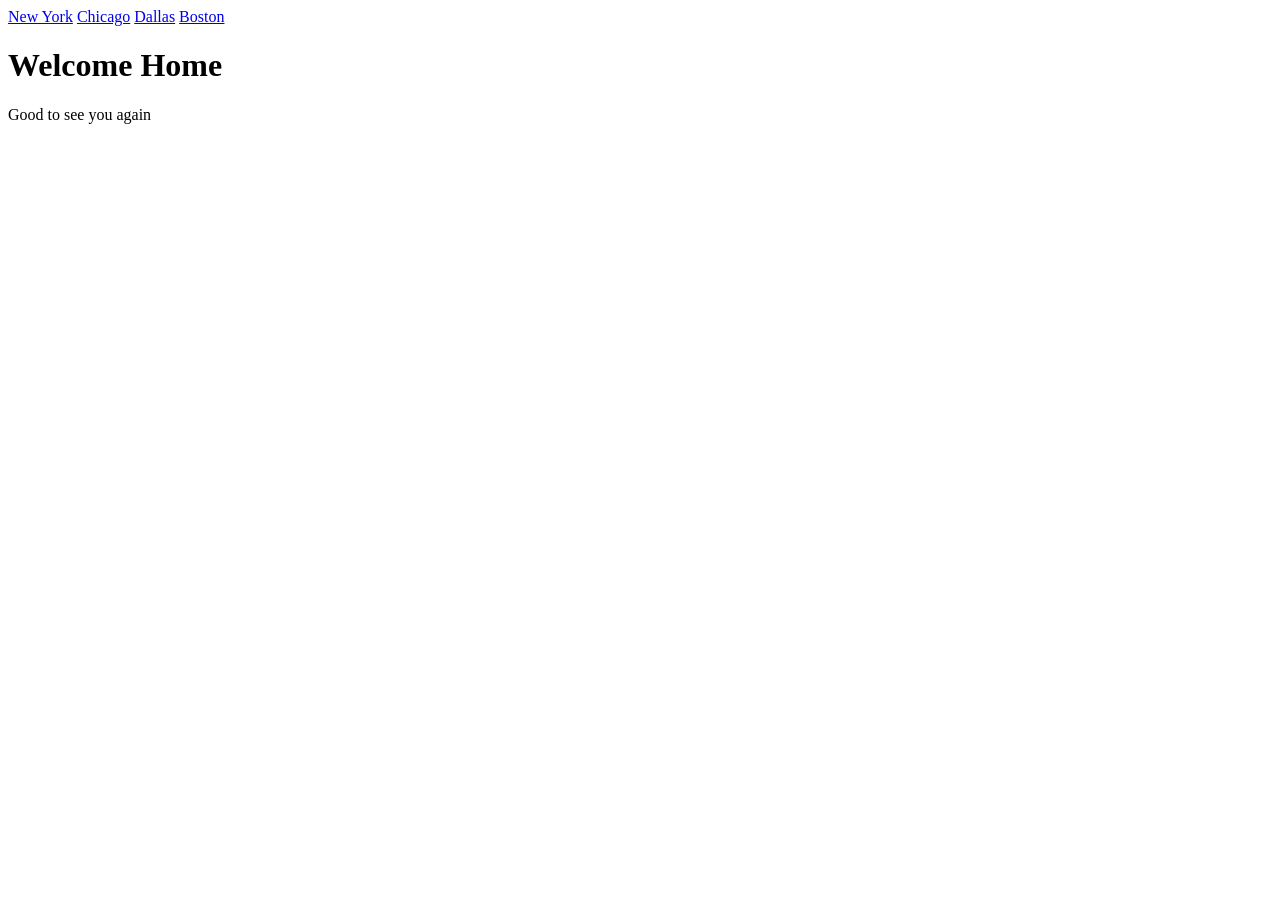
<file: open-weather-map/app/index.html>
<!doctype html>
<html lang="en" ng-app="OWMApp">
<head>
    <meta charset="UTF-8">
    <title>Open Weather Map App</title>
</head>

<body>
    <a href="#/cities/New York">New York</a>
    <a href="#/cities/Chicago">Chicago</a>
    <a href="#/cities/Dallas">Dallas</a>
    <a href="#/cities/Boston">Boston</a>

    <div ng-view></div>
    <script type="text/javascript" src="../bower_components/angular/angular.js"></script>
    <script type="text/javascript" src="../bower_components/angular-route/angular-route.js"></script>
    <script type="text/javascript" src="owm-app.js"></script>
</body>

</html>
</file>
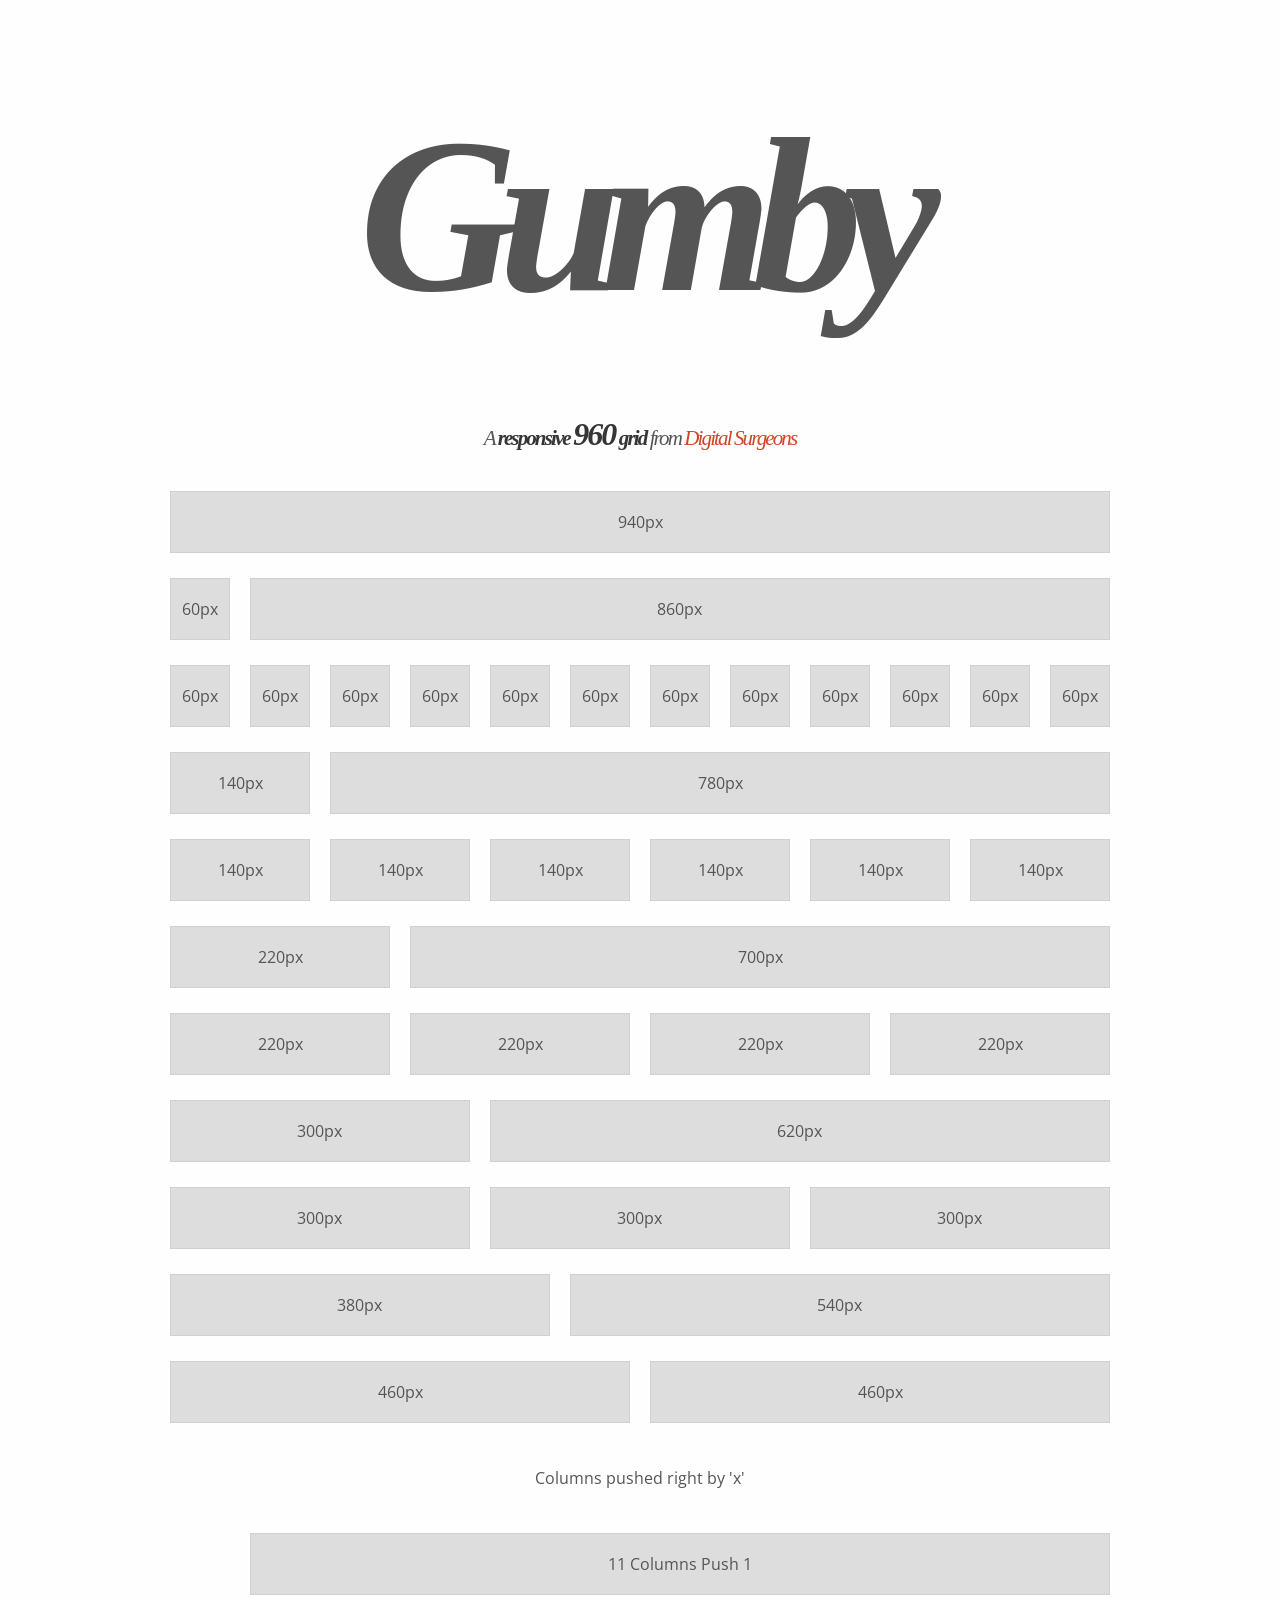
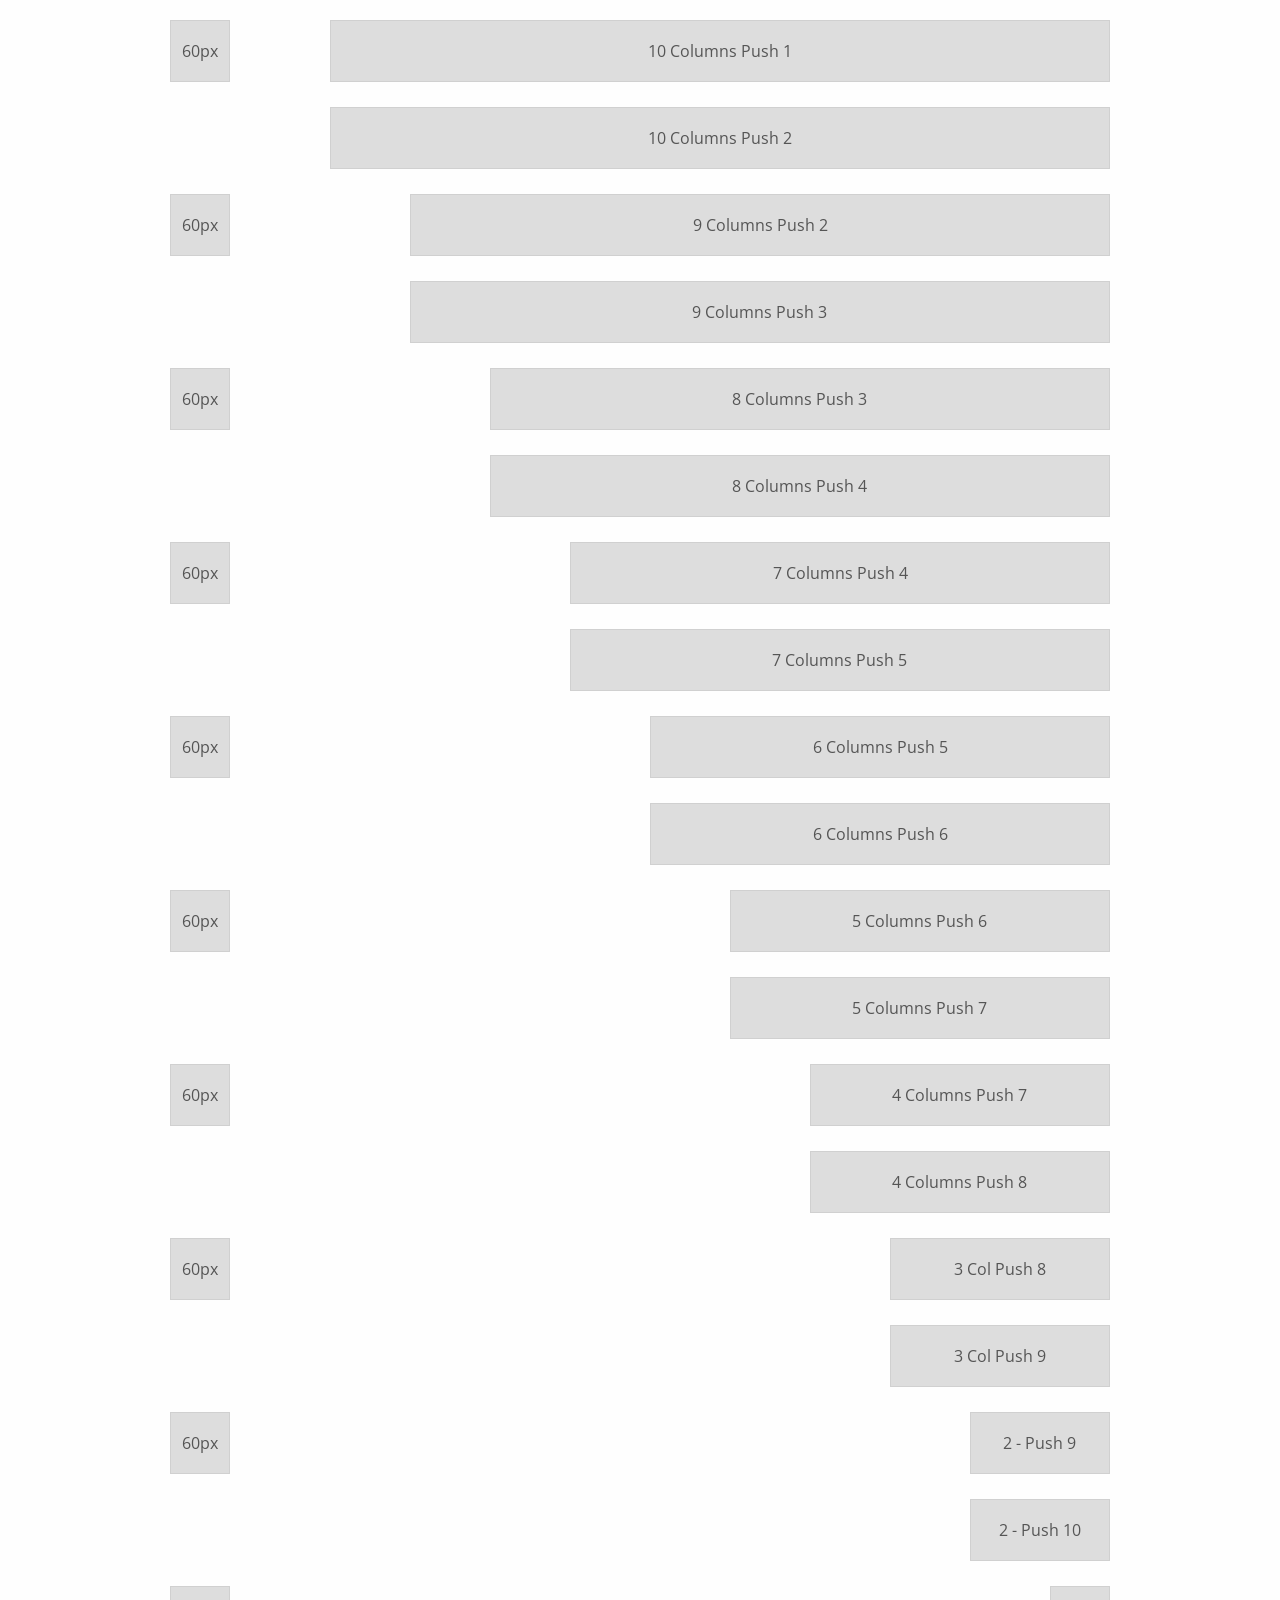
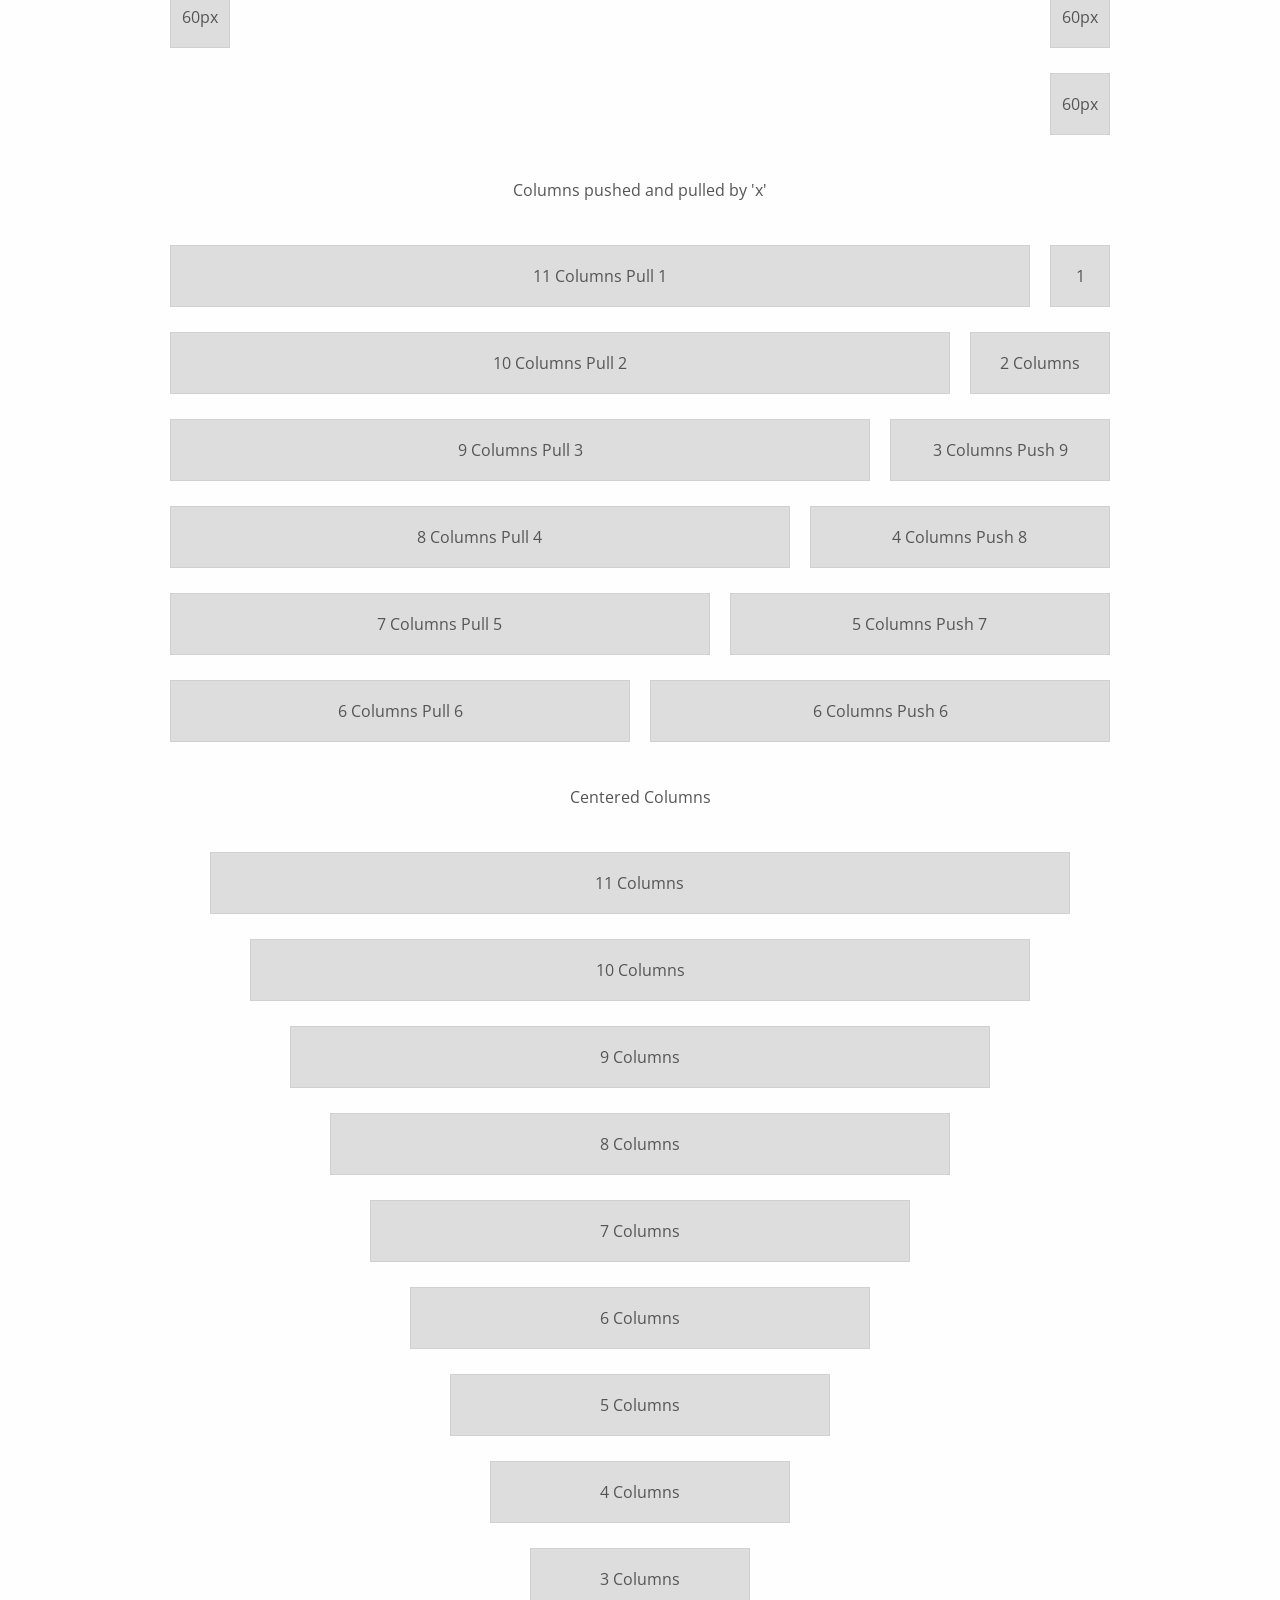
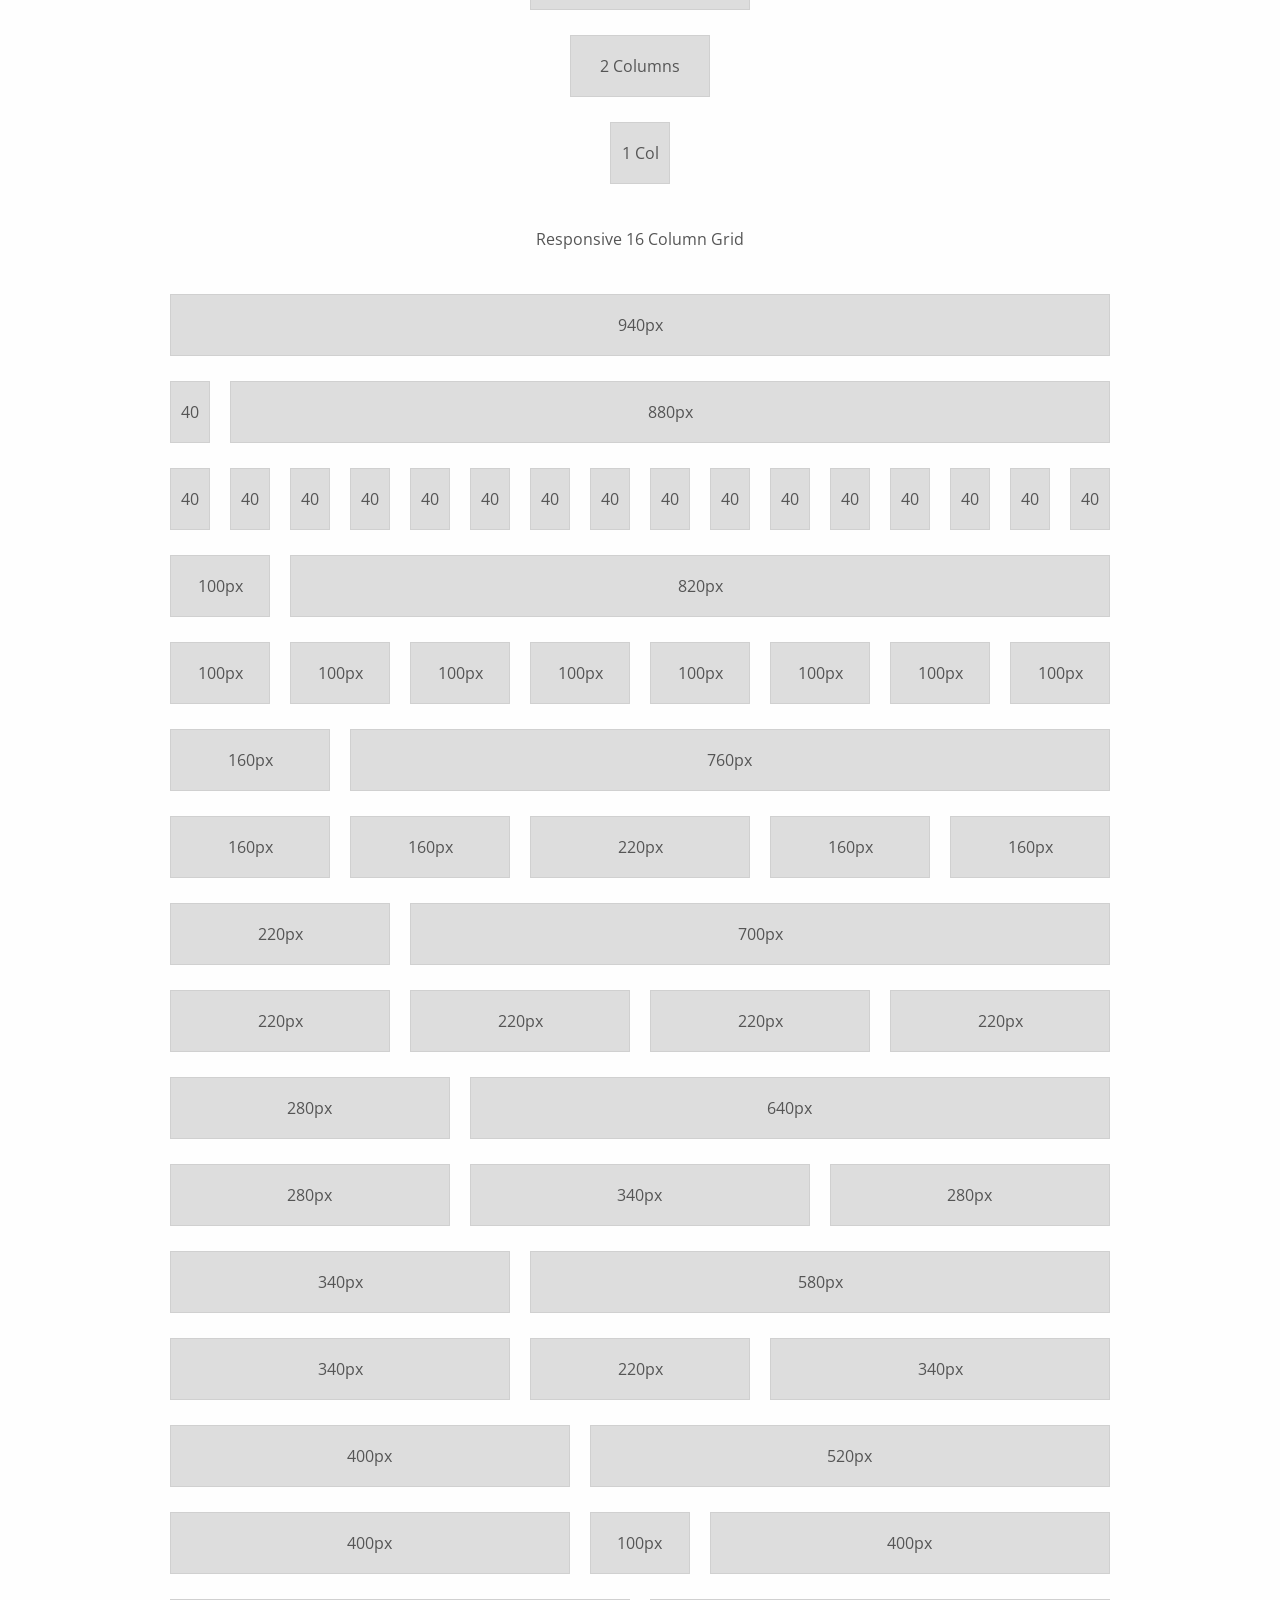
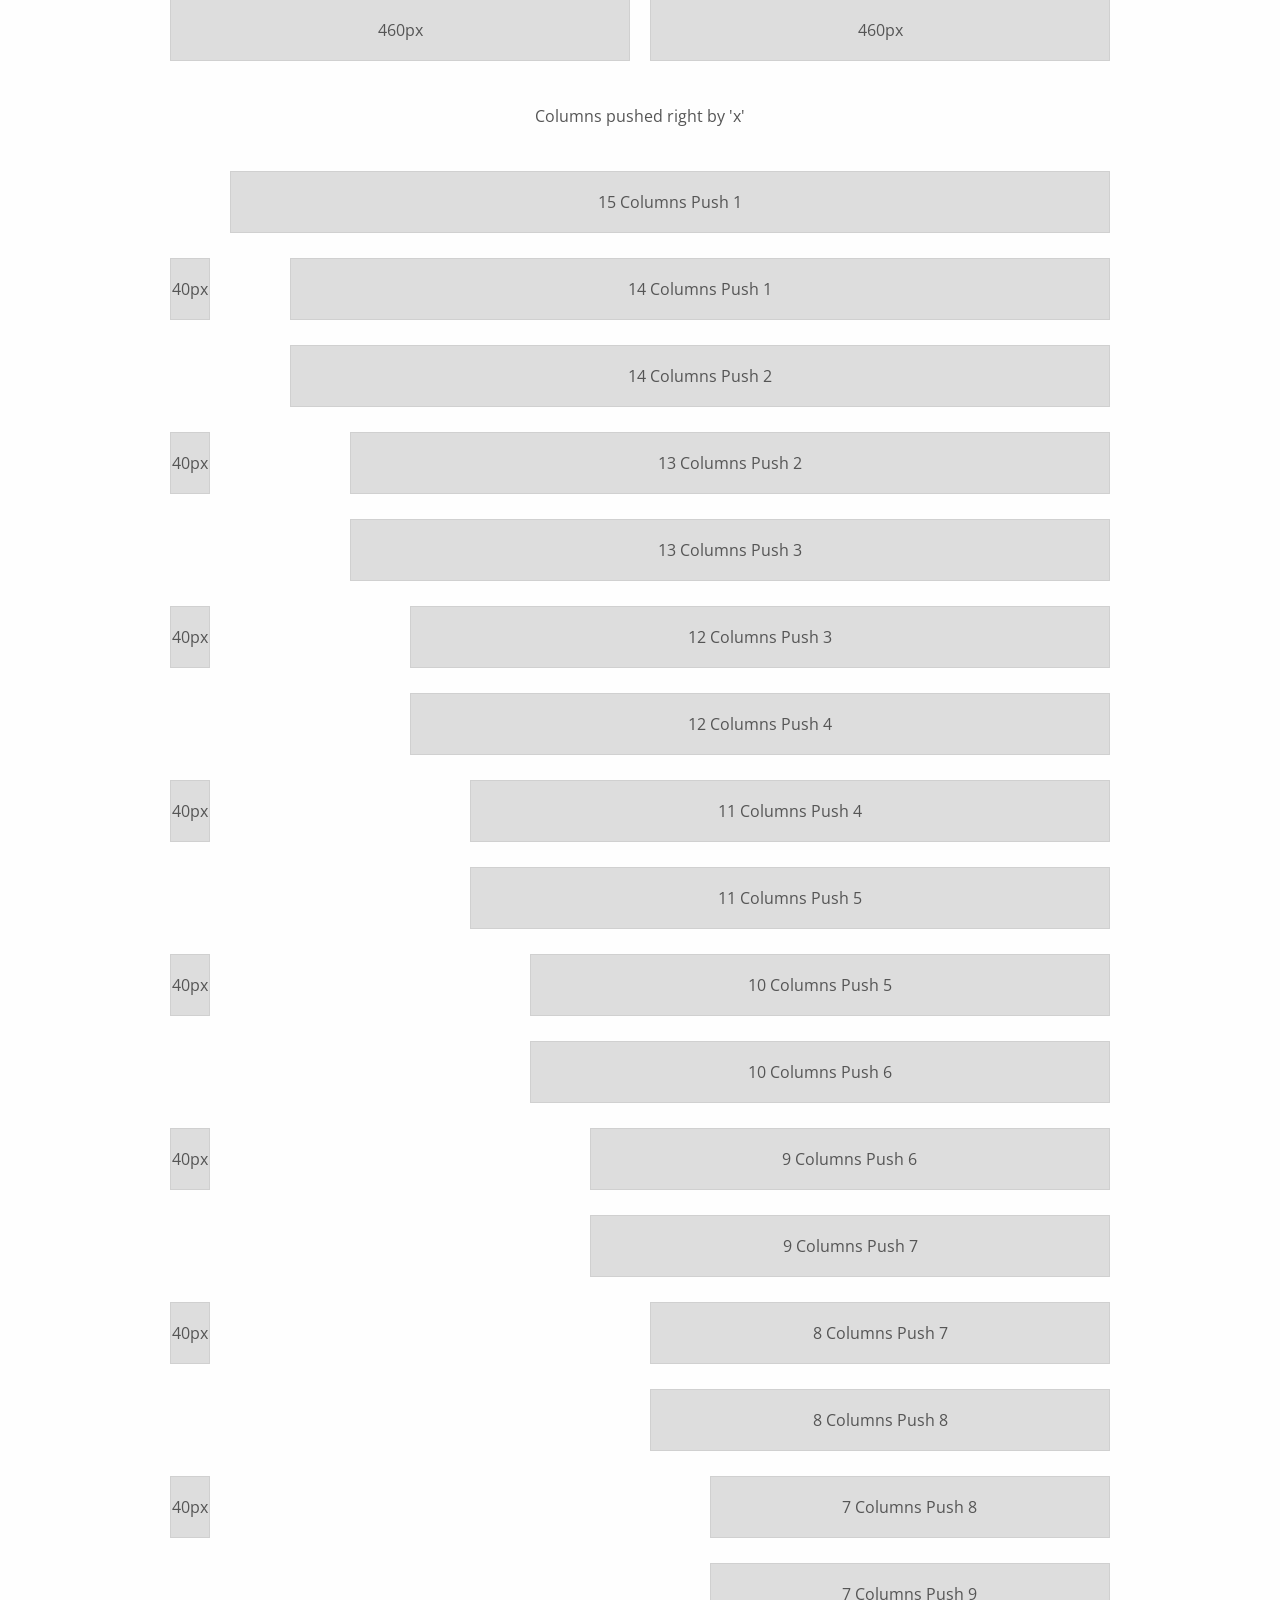
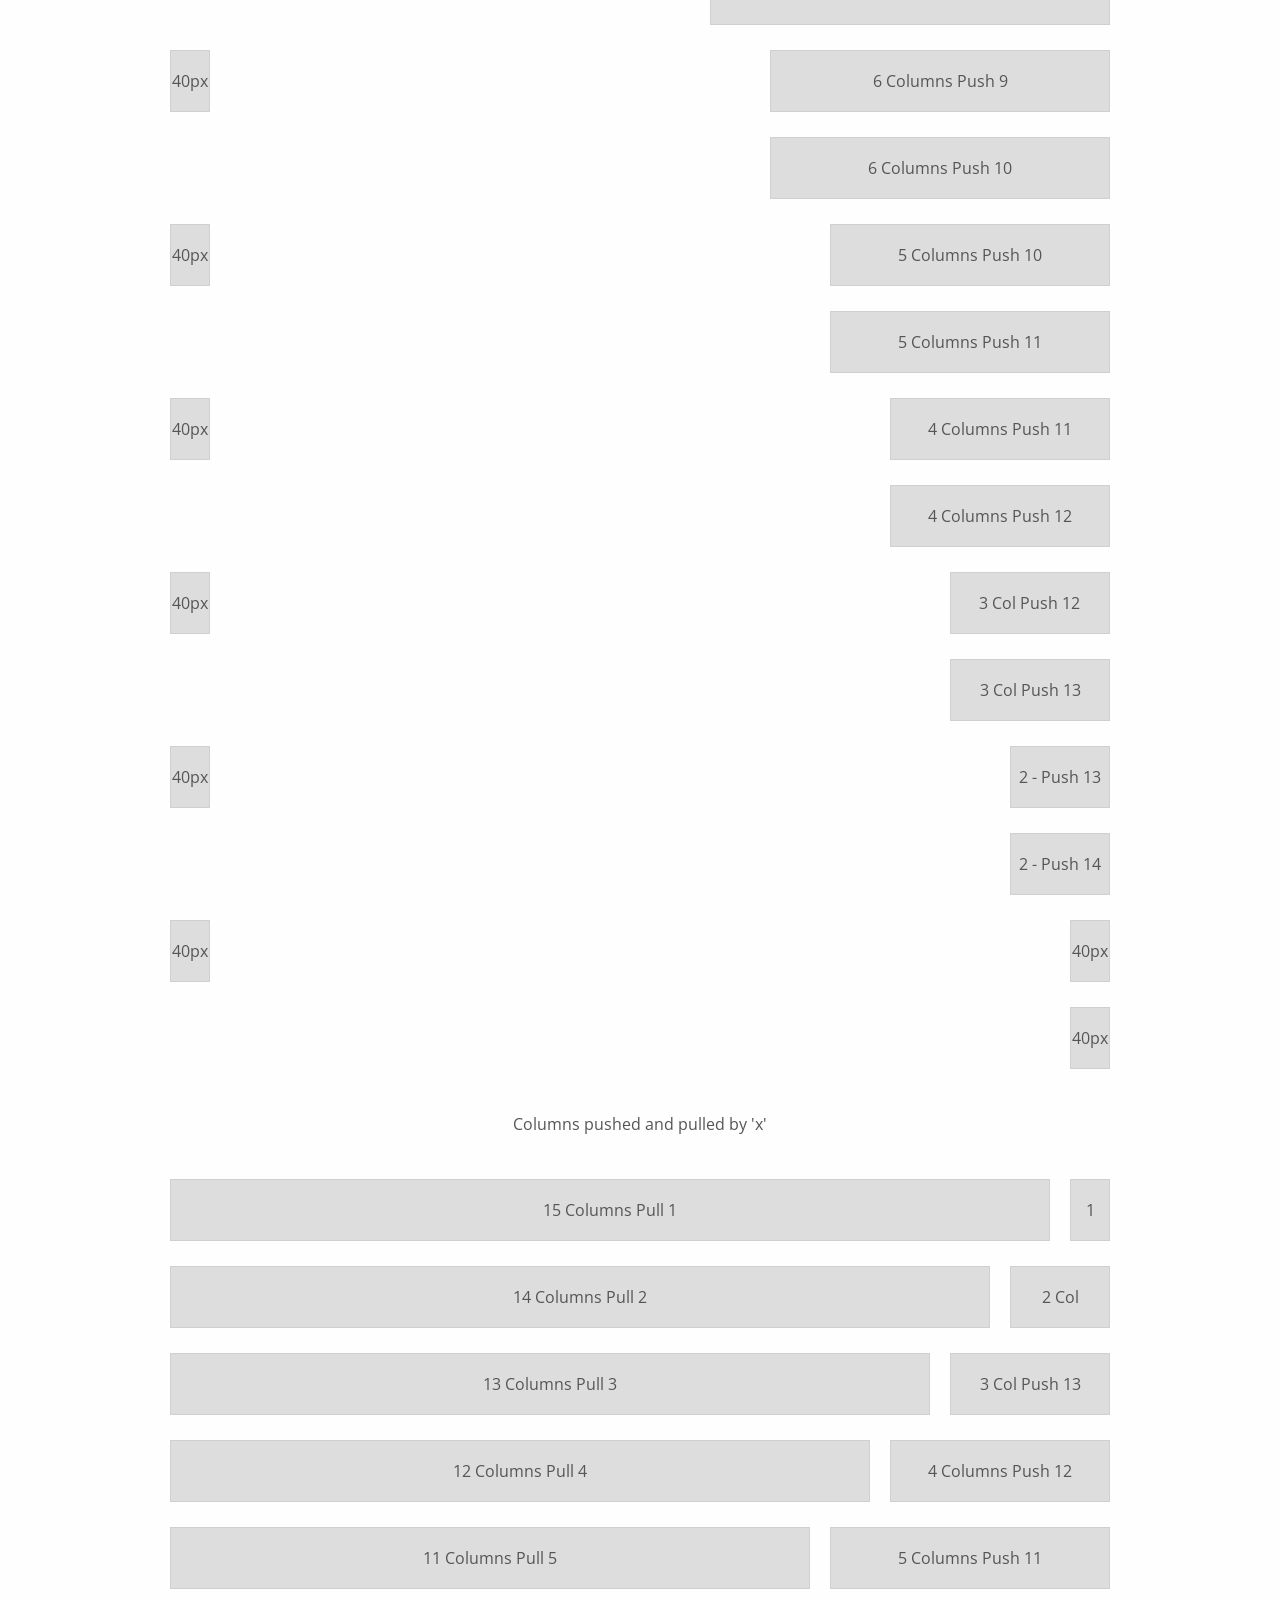
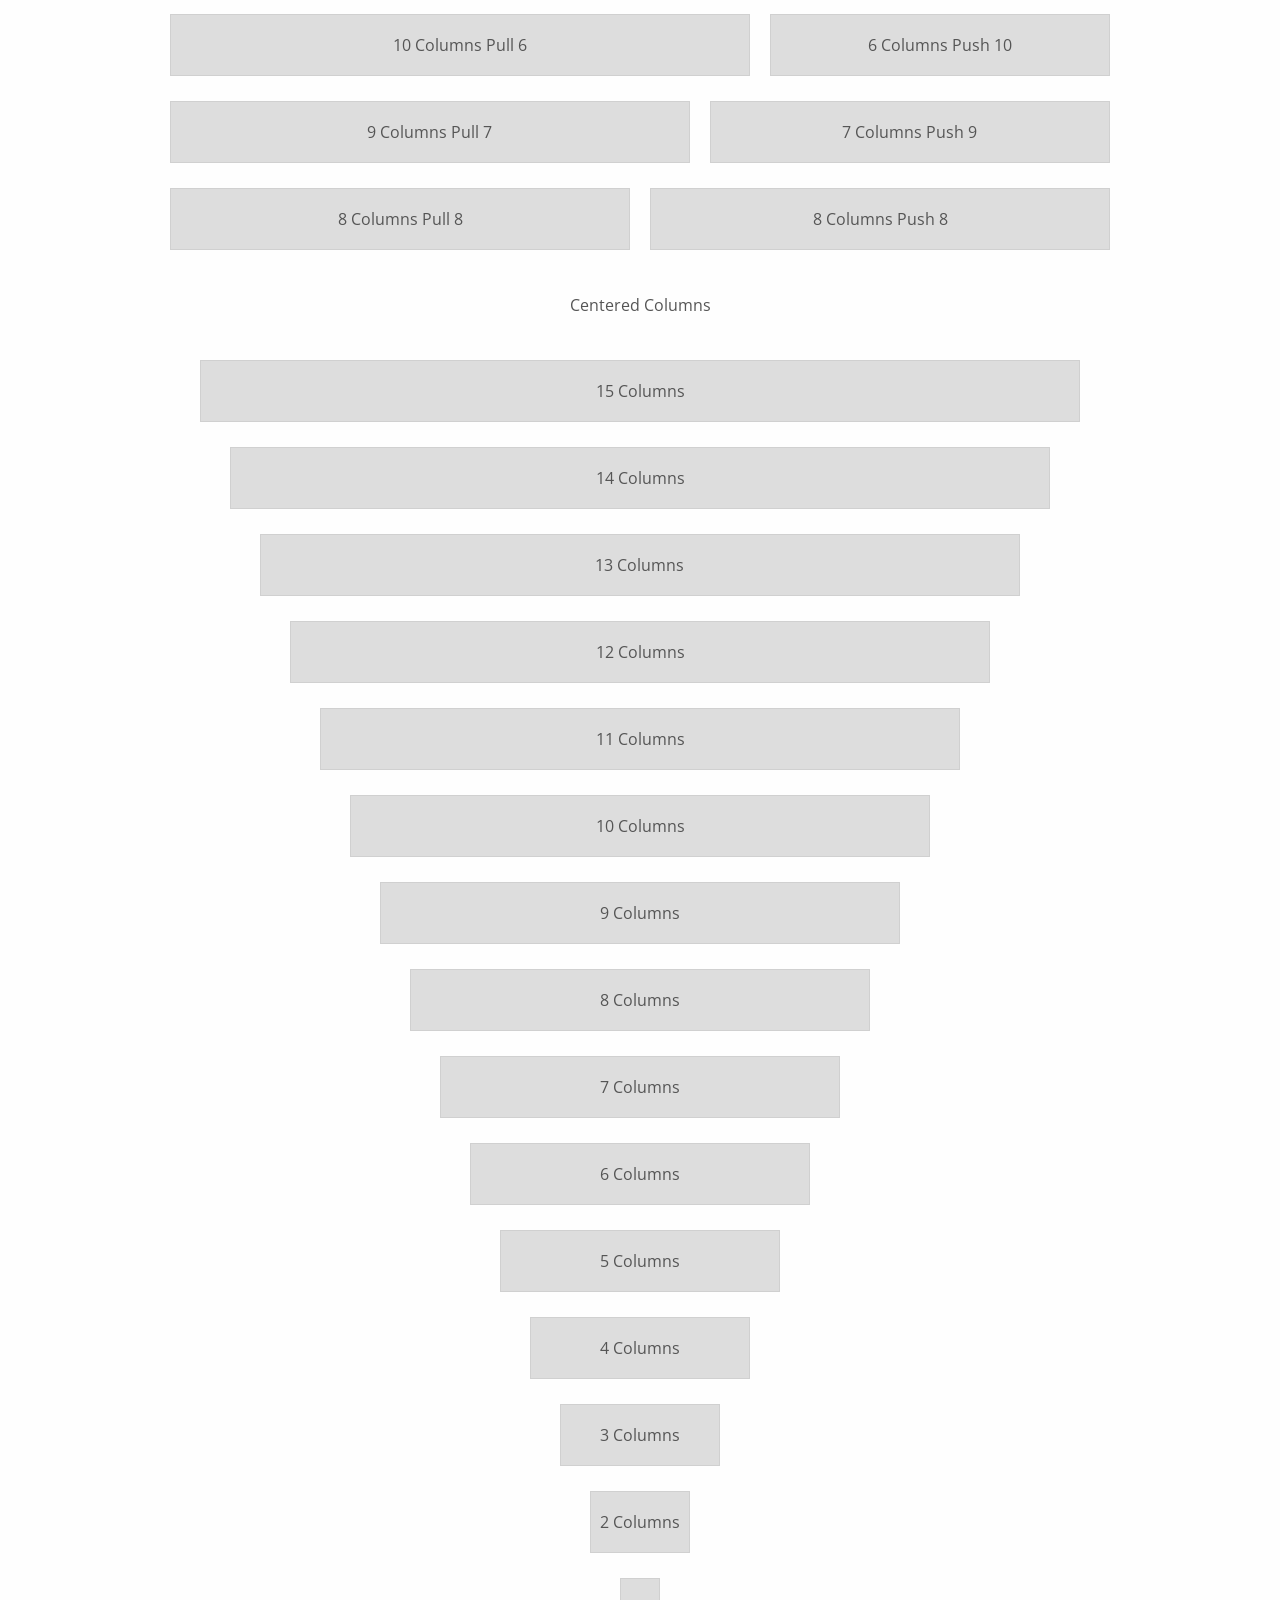
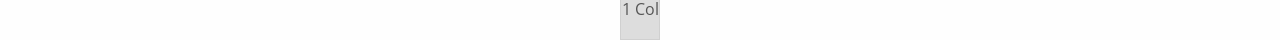
<file: angular-weather-app/app/bower_components/gumby/demo.html>
<!doctype html>
<!-- paulirish.com/2008/conditional-stylesheets-vs-css-hacks-answer-neither/ -->
<!--[if lt IE 7]> <html class="no-js ie6 oldie" lang="en"> <![endif]-->
<!--[if IE 7]>    <html class="no-js ie7 oldie" lang="en"> <![endif]-->
<!--[if IE 8]>    <html class="no-js ie8 oldie" lang="en"> <![endif]-->
<!--[if IE 9]>    <html class="no-js ie9" lang="en"> <![endif]-->
<!-- Consider adding an manifest.appcache: h5bp.com/d/Offline -->
<!--[if gt IE 9]><!--> <html class="no-js" lang="en" itemscope itemtype="http://schema.org/Product"> <!--<![endif]-->
<head>
  <meta charset="utf-8">

  <!-- Use the .htaccess and remove these lines to avoid edge case issues.
       More info: h5bp.com/b/378 -->
  <meta http-equiv="X-UA-Compatible" content="IE=edge,chrome=1">

  <title>Gumby - A Flexible, Responsive CSS Framework - Powered by SASS</title>
  <meta name="description" content="" />
  <meta name="keywords" content="" />
  <meta name="author" content="humans.txt">

  <link rel="shortcut icon" href="favicon.png" type="image/x-icon" />

  <!-- Facebook Metadata /-->
  <meta property="fb:page_id" content="" />
  <meta property="og:image" content="" />
  <meta property="og:description" content=""/>
  <meta property="og:title" content=""/>

  <!-- Google+ Metadata /-->
  <meta itemprop="name" content="">
  <meta itemprop="description" content="">
  <meta itemprop="image" content="">

  <meta name="viewport" content="width=device-width, initial-scale=1.0, maximum-scale=1">

  <!-- We highly recommend you use SASS and write your custom styles in sass/_custom.scss.
       However, there is a blank style.css in the css directory should you prefer -->
  <link rel="stylesheet" href="css/gumby.css">
  <!-- <link rel="stylesheet" href="css/style.css"> -->

  <script src="js/libs/modernizr-2.6.2.min.js"></script>
</head>

<style>
  html, body {
    background: #fefefe;
  }

  .column, .columns, .tiles > li {
    background: #ddd;
        border: 1px solid #d0d0d0;
    -webkit-transition-duration: .3s;
    -moz-transition-duration: .3s;
    -o-transition-duration: .3s;
    -ms-transition-duration: .3s;
    transition-duration: .3s;
  }

  .column:hover, .columns:hover {
    background: #efefef;
    cursor: pointer;
    -webkit-transition-duration: .3s;
    -moz-transition-duration: .3s;
    -o-transition-duration: .3s;
    -ms-transition-duration: .3s;
    transition-duration: .3s;
  }

  .row {
    margin-bottom: 25px;
    text-align: center;
  }

  h1, h2 {
    font: bold italic 220px georgia, times new roman, serif;
    color: #555;
    letter-spacing: -.09em;
    -webkit-transition-duration: 1s;
  }

  h2  {
    font-size: 21px;
    font-weight: normal;
    line-height: 1.6;
  }

  p {
    font-size: 16px;
    line-height: 60px;
    margin-bottom: 0;
    color: #555;

    -webkit-transition-duration: .2s;
    -moz-transition-duration: .2s;
    -o-transition-duration: .2s;
    -ms-transition-duration: .2s;
    transition-duration: .2s;
  }

  .column:hover p, .columns:hover p {
    font-size: 25px;
    font-weight: bold;

    -webkit-transition-duration: .2s;
    -moz-transition-duration: .2s;
    -o-transition-duration: .2s;
    -ms-transition-duration: .2s;
    transition-duration: .2s;
  }

  .head, .head:hover {
    box-shadow: none;
    margin-top: 30px;
  }

  .head span {
    font-weight: bold;
    color: #353535;
  }

  .head span span {
    font-size: 32px;
    font-weight: bold !important;
  }

  a {
    color: #d04526;
  }

  a:hover {
    text-decoration:underline;
  }

  .special, .special:hover {
    background: transparent;
        border: none;
  }

  .special:hover p {
    color: #ffe400;
  }

  @media only screen and (max-width: 767px) {

    h1 {
      font: bold italic 100px georgia, times new roman, serif;
      -webkit-transition-duration: .5s;
    }

  }


</style>

<body>

  <div class="row">
    <div class="twelve columns special head">
      <h1>Gumby</h1>
      <h2>A <span>responsive <span>960</span> grid</span>
      from <a href="#">Digital Surgeons</a></h2>
    </div>
  </div>

  <div class="row">
    <div class="twelve columns">
      <p>940px</p>
    </div>
  </div>

  <div class="row">
    <div class="one columns">
      <p>60px</p>
    </div>
    <div class="eleven columns">
      <p>860px</p>
    </div>
  </div>

  <div class="row">
    <div class="one columns">
      <p>60px</p>
    </div>
    <div class="one columns">
      <p>60px</p>
    </div>
    <div class="one columns">
      <p>60px</p>
    </div>
    <div class="one columns">
      <p>60px</p>
    </div>
    <div class="one columns">
      <p>60px</p>
    </div>
    <div class="one columns">
      <p>60px</p>
    </div>
    <div class="one columns">
      <p>60px</p>
    </div>
    <div class="one columns">
      <p>60px</p>
    </div>
    <div class="one columns">
      <p>60px</p>
    </div>
    <div class="one columns">
      <p>60px</p>
    </div>
    <div class="one columns">
      <p>60px</p>
    </div>
    <div class="one columns">
      <p>60px</p>
    </div>
  </div>

  <div class="row">
    <div class="two columns">
      <p>140px</p>
    </div>
    <div class="ten columns">
      <p>780px</p>
    </div>
  </div>

  <div class="row">
    <div class="two columns">
      <p>140px</p>
    </div>
    <div class="two columns">
      <p>140px</p>
    </div>
    <div class="two columns">
      <p>140px</p>
    </div>
    <div class="two columns">
      <p>140px</p>
    </div>
    <div class="two columns">
      <p>140px</p>
    </div>
    <div class="two columns">
      <p>140px</p>
    </div>
  </div>

  <div class="row">
    <div class="three columns">
      <p>220px</p>
    </div>
    <div class="nine columns">
      <p>700px</p>
    </div>
  </div>

  <div class="row">
    <div class="three columns">
      <p>220px</p>
    </div>
    <div class="three columns">
      <p>220px</p>
    </div>
    <div class="three columns">
      <p>220px</p>
    </div>
    <div class="three columns">
      <p>220px</p>
    </div>
  </div>

  <div class="row">
    <div class="four columns">
      <p>300px</p>
    </div>
    <div class="eight columns">
      <p>620px</p>
    </div>
  </div>

  <div class="row">
    <div class="four columns">
      <p>300px</p>
    </div>
    <div class="four columns">
      <p>300px</p>
    </div>
    <div class="four columns">
      <p>300px</p>
    </div>
  </div>

  <div class="row">
    <div class="five columns">
      <p>380px</p>
    </div>
    <div class="seven columns">
      <p>540px</p>
    </div>
  </div>

  <div class="row">
    <div class="six columns">
      <p>460px</p>
    </div>
    <div class="six columns">
      <p>460px</p>
    </div>
  </div>

  <!-- Offset Tests -->
  <div class="row">
    <div class="twelve columns special">
      <p>Columns pushed right by 'x'</p>
    </div>
  </div>
  <div class="row">
    <div class="eleven columns push_one">
      <p>11 Columns Push 1</p>
    </div>
  </div>
  <div class="row">
    <div class="one columns">
      <p>60px</p>
    </div>
    <div class="ten columns push_one">
      <p>10 Columns Push 1</p>
    </div>
  </div>
  <div class="row">
    <div class="ten columns push_two">
      <p>10 Columns Push 2</p>
    </div>
  </div>
  <div class="row">
    <div class="one columns">
      <p>60px</p>
    </div>
    <div class="nine columns push_two">
      <p>9 Columns Push 2</p>
    </div>
  </div>
  <div class="row">
    <div class="nine columns push_three">
      <p>9 Columns Push 3</p>
    </div>
  </div>
  <div class="row">
    <div class="one columns">
      <p>60px</p>
    </div>
    <div class="eight columns push_three">
      <p>8 Columns Push 3</p>
    </div>
  </div>
  <div class="row">
    <div class="eight columns push_four">
      <p>8 Columns Push 4</p>
    </div>
  </div>
  <div class="row">
    <div class="one columns">
      <p>60px</p>
    </div>
    <div class="seven columns push_four">
      <p>7 Columns Push 4</p>
    </div>
  </div>
  <div class="row">
    <div class="seven columns push_five">
      <p>7 Columns Push 5</p>
    </div>
  </div>
  <div class="row">
    <div class="one columns">
      <p>60px</p>
    </div>
    <div class="six columns push_five">
      <p>6 Columns Push 5</p>
    </div>
  </div>
  <div class="row">
    <div class="six columns push_six">
      <p>6 Columns Push 6</p>
    </div>
  </div>
  <div class="row">
    <div class="one columns">
      <p>60px</p>
    </div>
    <div class="five columns push_six">
      <p>5 Columns Push 6</p>
    </div>
  </div>
  <div class="row">
    <div class="five columns push_seven">
      <p>5 Columns Push 7</p>
    </div>
  </div>
  <div class="row">
    <div class="one columns">
      <p>60px</p>
    </div>
    <div class="four columns push_seven">
      <p>4 Columns Push 7</p>
    </div>
  </div>

  <div class="row">
    <div class="four columns push_eight">
      <p>4 Columns Push 8</p>
    </div>
  </div>
  <div class="row">
    <div class="one columns">
      <p>60px</p>
    </div>
    <div class="three columns push_eight">
      <p>3 Col Push 8</p>
    </div>
  </div>

  <div class="row">
    <div class="three columns push_nine">
      <p>3 Col Push 9</p>
    </div>
  </div>
  <div class="row">
    <div class="one columns">
      <p>60px</p>
    </div>
    <div class="two columns push_nine">
      <p>2 - Push 9</p>
    </div>
  </div>


  <div class="row">
    <div class="two columns push_ten">
      <p>2 - Push 10</p>
    </div>
  </div>
  <div class="row">
    <div class="one columns">
      <p>60px</p>
    </div>
    <div class="one columns push_ten">
      <p>60px</p>
    </div>
  </div>


  <div class="row">
    <div class="one columns push_eleven">
      <p>60px</p>
    </div>
  </div>

  <!-- Offset Tests -->
  <div class="row">
    <div class="twelve columns special">
      <p>Columns pushed and pulled by 'x'</p>
    </div>
  </div>
  <div class="row">
    <div class="one column push_eleven">
      <p>1</p>
    </div>
    <div class="eleven columns pull_one">
      <p>11 Columns Pull 1</p>
    </div>
  </div>
  <div class="row">
    <div class="two columns push_ten">
      <p>2 Columns</p>
    </div>
    <div class="ten columns pull_two">
      <p>10 Columns Pull 2</p>
    </div>
  </div>
  <div class="row">
    <div class="three columns push_nine">
      <p>3 Columns Push 9</p>
    </div>
    <div class="nine columns pull_three">
      <p>9 Columns Pull 3</p>
    </div>
  </div>
  <div class="row">
    <div class="four columns push_eight">
      <p>4 Columns Push 8</p>
    </div>
    <div class="eight columns pull_four">
      <p>8 Columns Pull 4</p>
    </div>
  </div>
  <div class="row">
    <div class="five columns push_seven">
      <p>5 Columns Push 7</p>
    </div>
    <div class="seven columns pull_five">
      <p>7 Columns Pull 5</p>
    </div>
  </div>
  <div class="row">
    <div class="six columns push_six">
      <p>6 Columns Push 6</p>
    </div>
    <div class="six columns pull_six">
      <p>6 Columns Pull 6</p>
    </div>
  </div>


  <!-- Centering tests -->
  <div class="row">
    <div class="twelve columns special">
      <p>Centered Columns</p>
    </div>
  </div>

  <div class="row">
    <div class="eleven columns centered">
      <p>11 Columns</p>
    </div>
  </div>

  <div class="row">
    <div class="ten columns centered">
      <p>10 Columns</p>
    </div>
  </div>

  <div class="row">
    <div class="nine columns centered">
      <p>9 Columns</p>
    </div>
  </div>

  <div class="row">
    <div class="eight columns centered">
      <p>8 Columns</p>
    </div>
  </div>

  <div class="row">
    <div class="seven columns centered">
      <p>7 Columns</p>
    </div>
  </div>

  <div class="row">
    <div class="six columns centered">
      <p>6 Columns</p>
    </div>
  </div>

  <div class="row">
    <div class="five columns centered">
      <p>5 Columns</p>
    </div>
  </div>

  <div class="row">
    <div class="four columns centered">
      <p>4 Columns</p>
    </div>
  </div>

  <div class="row">
    <div class="three columns centered">
      <p>3 Columns</p>
    </div>
  </div>

  <div class="row">
    <div class="two columns centered">
      <p>2 Columns</p>
    </div>
  </div>

  <div class="row">
    <div class="one columns centered">
      <p>1 Col</p>
    </div>
  </div>

  <!-- Sixteen Column Grid -->
  <section class="sixteen colgrid">

    <div class="row">
      <div class="sixteen columns special">
        <p>Responsive 16 Column Grid</p>
      </div>
    </div>

    <div class="row">
      <div class="sixteen columns">
        <p>940px</p>
      </div>
    </div>

    <div class="row">
      <div class="one columns">
        <p>40</p>
      </div>
      <div class="fifteen columns">
        <p>880px</p>
      </div>
    </div>

    <div class="row">
      <div class="one columns">
        <p>40</p>
      </div>
      <div class="one columns">
        <p>40</p>
      </div>
      <div class="one columns">
        <p>40</p>
      </div>
      <div class="one columns">
        <p>40</p>
      </div>
      <div class="one columns">
        <p>40</p>
      </div>
      <div class="one columns">
        <p>40</p>
      </div>
      <div class="one columns">
        <p>40</p>
      </div>
      <div class="one columns">
        <p>40</p>
      </div>
      <div class="one columns">
        <p>40</p>
      </div>
      <div class="one columns">
        <p>40</p>
      </div>
      <div class="one columns">
        <p>40</p>
      </div>
      <div class="one columns">
        <p>40</p>
      </div>
      <div class="one columns">
        <p>40</p>
      </div>
      <div class="one columns">
        <p>40</p>
      </div>
      <div class="one columns">
        <p>40</p>
      </div>
      <div class="one columns">
        <p>40</p>
      </div>
    </div>

    <div class="row">
      <div class="two columns">
        <p>100px</p>
      </div>
      <div class="fourteen columns">
        <p>820px</p>
      </div>
    </div>

    <div class="row">
      <div class="two columns">
        <p>100px</p>
      </div>
      <div class="two columns">
        <p>100px</p>
      </div>
      <div class="two columns">
        <p>100px</p>
      </div>
      <div class="two columns">
        <p>100px</p>
      </div>
      <div class="two columns">
        <p>100px</p>
      </div>
      <div class="two columns">
        <p>100px</p>
      </div>
      <div class="two columns">
        <p>100px</p>
      </div>
      <div class="two columns">
        <p>100px</p>
      </div>
    </div>

    <div class="row">
      <div class="three columns">
        <p>160px</p>
      </div>
      <div class="thirteen columns">
        <p>760px</p>
      </div>
    </div>

    <div class="row">
      <div class="three columns">
        <p>160px</p>
      </div>
      <div class="three columns">
        <p>160px</p>
      </div>
      <div class="four columns">
        <p>220px</p>
      </div>
      <div class="three columns">
        <p>160px</p>
      </div>
      <div class="three columns">
        <p>160px</p>
      </div>
    </div>

    <div class="row">
      <div class="four columns">
        <p>220px</p>
      </div>
      <div class="twelve columns">
        <p>700px</p>
      </div>
    </div>

    <div class="row">
      <div class="four columns">
        <p>220px</p>
      </div>
      <div class="four columns">
        <p>220px</p>
      </div>
      <div class="four columns">
        <p>220px</p>
      </div>
      <div class="four columns">
        <p>220px</p>
      </div>
    </div>

    <div class="row">
      <div class="five columns">
        <p>280px</p>
      </div>
      <div class="eleven columns">
        <p>640px</p>
      </div>
    </div>

    <div class="row">
      <div class="five columns">
        <p>280px</p>
      </div>
      <div class="six columns">
        <p>340px</p>
      </div>
      <div class="five columns">
        <p>280px</p>
      </div>
    </div>

    <div class="row">
      <div class="six columns">
        <p>340px</p>
      </div>
      <div class="ten columns">
        <p>580px</p>
      </div>
    </div>

    <div class="row">
      <div class="six columns">
        <p>340px</p>
      </div>
      <div class="four columns">
        <p>220px</p>
      </div>
      <div class="six columns">
        <p>340px</p>
      </div>
    </div>

    <div class="row">
      <div class="seven columns">
        <p>400px</p>
      </div>
      <div class="nine columns">
        <p>520px</p>
      </div>
    </div>

    <div class="row">
      <div class="seven columns">
        <p>400px</p>
      </div>
      <div class="two columns">
        <p>100px</p>
      </div>
      <div class="seven columns">
        <p>400px</p>
      </div>
    </div>

    <div class="row">
      <div class="eight columns">
        <p>460px</p>
      </div>
      <div class="eight columns">
        <p>460px</p>
      </div>
    </div>

    <!-- Offset Tests -->
    <div class="row">
      <div class="sixteen columns special">
        <p>Columns pushed right by 'x'</p>
      </div>
    </div>
    <div class="row">
        <div class="fifteen columns push_one">
            <p>15 Columns Push 1</p>
        </div>
    </div>
    <div class="row">
        <div class="one columns">
            <p>40px</p>
        </div>
        <div class="fourteen columns push_one">
            <p>14 Columns Push 1</p>
        </div>
    </div>
    <div class="row">
        <div class="fourteen columns push_two">
            <p>14 Columns Push 2</p>
        </div>
    </div>
    <div class="row">
        <div class="one columns">
            <p>40px</p>
        </div>
        <div class="thirteen columns push_two">
            <p>13 Columns Push 2</p>
        </div>
    </div>
    <div class="row">
        <div class="thirteen columns push_three">
            <p>13 Columns Push 3</p>
        </div>
    </div>
    <div class="row">
        <div class="one columns">
            <p>40px</p>
        </div>
        <div class="twelve columns push_three">
            <p>12 Columns Push 3</p>
        </div>
    </div>
    <div class="row">
        <div class="twelve columns push_four">
            <p>12 Columns Push 4</p>
        </div>
    </div>
    <div class="row">
        <div class="one columns">
            <p>40px</p>
        </div>
        <div class="eleven columns push_four">
            <p>11 Columns Push 4</p>
        </div>
    </div>
    <div class="row">
        <div class="eleven columns push_five">
            <p>11 Columns Push 5</p>
        </div>
    </div>
    <div class="row">
      <div class="one columns">
        <p>40px</p>
      </div>
      <div class="ten columns push_five">
        <p>10 Columns Push 5</p>
      </div>
    </div>
    <div class="row">
      <div class="ten columns push_six">
        <p>10 Columns Push 6</p>
      </div>
    </div>
    <div class="row">
      <div class="one columns">
        <p>40px</p>
      </div>
      <div class="nine columns push_six">
        <p>9 Columns Push 6</p>
      </div>
    </div>
    <div class="row">
      <div class="nine columns push_seven">
        <p>9 Columns Push 7</p>
      </div>
    </div>
    <div class="row">
      <div class="one columns">
        <p>40px</p>
      </div>
      <div class="eight columns push_seven">
        <p>8 Columns Push 7</p>
      </div>
    </div>
    <div class="row">
      <div class="eight columns push_eight">
        <p>8 Columns Push 8</p>
      </div>
    </div>
    <div class="row">
      <div class="one columns">
        <p>40px</p>
      </div>
      <div class="seven columns push_eight">
        <p>7 Columns Push 8</p>
      </div>
    </div>
    <div class="row">
      <div class="seven columns push_nine">
        <p>7 Columns Push 9</p>
      </div>
    </div>
    <div class="row">
      <div class="one columns">
        <p>40px</p>
      </div>
      <div class="six columns push_nine">
        <p>6 Columns Push 9</p>
      </div>
    </div>
    <div class="row">
      <div class="six columns push_ten">
        <p>6 Columns Push 10</p>
      </div>
    </div>
    <div class="row">
      <div class="one columns">
        <p>40px</p>
      </div>
      <div class="five columns push_ten">
        <p>5 Columns Push 10</p>
      </div>
    </div>
    <div class="row">
      <div class="five columns push_eleven">
        <p>5 Columns Push 11</p>
      </div>
    </div>
    <div class="row">
      <div class="one columns">
        <p>40px</p>
      </div>
      <div class="four columns push_eleven">
        <p>4 Columns Push 11</p>
      </div>
    </div>

    <div class="row">
      <div class="four columns push_twelve">
        <p>4 Columns Push 12</p>
      </div>
    </div>
    <div class="row">
      <div class="one columns">
        <p>40px</p>
      </div>
      <div class="three columns push_twelve">
        <p>3 Col Push 12</p>
      </div>
    </div>

    <div class="row">
      <div class="three columns push_thirteen">
        <p>3 Col Push 13</p>
      </div>
    </div>
    <div class="row">
      <div class="one columns">
        <p>40px</p>
      </div>
      <div class="two columns push_thirteen">
        <p>2 - Push 13</p>
      </div>
    </div>
    <div class="row">
      <div class="two columns push_fourteen">
        <p>2 - Push 14</p>
      </div>
    </div>
    <div class="row">
      <div class="one columns">
        <p>40px</p>
      </div>
      <div class="one columns push_fourteen">
        <p>40px</p>
      </div>
    </div>
    <div class="row">
      <div class="one columns push_fifteen">
        <p>40px</p>
      </div>
    </div>

    <!-- Offset Tests -->
    <div class="row">
      <div class="sixteen columns special">
        <p>Columns pushed and pulled by 'x'</p>
      </div>
    </div>
    <div class="row">
      <div class="one column push_fifteen">
        <p>1</p>
      </div>
      <div class="fifteen columns pull_one">
        <p>15 Columns Pull 1</p>
      </div>
    </div>
    <div class="row">
      <div class="two columns push_fourteen">
        <p>2 Col</p>
      </div>
      <div class="fourteen columns pull_two">
        <p>14 Columns Pull 2</p>
      </div>
    </div>
    <div class="row">
      <div class="three columns push_thirteen">
        <p>3 Col Push 13</p>
      </div>
      <div class="thirteen columns pull_three">
        <p>13 Columns Pull 3</p>
      </div>
    </div>
    <div class="row">
      <div class="four columns push_twelve">
        <p>4 Columns Push 12</p>
      </div>
      <div class="twelve columns pull_four">
        <p>12 Columns Pull 4</p>
      </div>
    </div>
    <div class="row">
      <div class="five columns push_eleven">
        <p>5 Columns Push 11</p>
      </div>
      <div class="eleven columns pull_five">
        <p>11 Columns Pull 5</p>
      </div>
    </div>
    <div class="row">
      <div class="six columns push_ten">
        <p>6 Columns Push 10</p>
      </div>
      <div class="ten columns pull_six">
        <p>10 Columns Pull 6</p>
      </div>
    </div>
    <div class="row">
      <div class="seven columns push_nine">
        <p>7 Columns Push 9</p>
      </div>
      <div class="nine columns pull_seven">
        <p>9 Columns Pull 7</p>
      </div>
    </div>
    <div class="row">
      <div class="eight columns push_eight">
        <p>8 Columns Push 8</p>
      </div>
      <div class="eight columns pull_eight">
        <p>8 Columns Pull 8</p>
      </div>
    </div>

    <!-- Centering tests -->
    <div class="row">
      <div class="sixteen columns special">
        <p>Centered Columns</p>
      </div>
    </div>

    <div class="row">
      <div class="fifteen columns centered">
        <p>15 Columns</p>
      </div>
    </div>

    <div class="row">
      <div class="fourteen columns centered">
        <p>14 Columns</p>
      </div>
    </div>

    <div class="row">
      <div class="thirteen columns centered">
        <p>13 Columns</p>
      </div>
    </div>

    <div class="row">
      <div class="twelve columns centered">
        <p>12 Columns</p>
      </div>
    </div>

    <div class="row">
      <div class="eleven columns centered">
        <p>11 Columns</p>
      </div>
    </div>

    <div class="row">
      <div class="ten columns centered">
        <p>10 Columns</p>
      </div>
    </div>

    <div class="row">
      <div class="nine columns centered">
        <p>9 Columns</p>
      </div>
    </div>

    <div class="row">
      <div class="eight columns centered">
        <p>8 Columns</p>
      </div>
    </div>

    <div class="row">
      <div class="seven columns centered">
        <p>7 Columns</p>
      </div>
    </div>

    <div class="row">
      <div class="six columns centered">
        <p>6 Columns</p>
      </div>
    </div>

    <div class="row">
      <div class="five columns centered">
        <p>5 Columns</p>
      </div>
    </div>

    <div class="row">
      <div class="four columns centered">
        <p>4 Columns</p>
      </div>
    </div>

    <div class="row">
      <div class="three columns centered">
        <p>3 Columns</p>
      </div>
    </div>

    <div class="row">
      <div class="two columns centered">
        <p>2 Columns</p>
      </div>
    </div>

    <div class="row">
      <div class="one columns centered">
        <p>1 Col</p>
      </div>
    </div>

  </section>


  <!-- Grab Google CDN's jQuery, fall back to local if offline -->
  <!-- 2.0 for modern browsers, 1.10 for .oldie -->
  <script>
  var oldieCheck = Boolean(document.getElementsByTagName('html')[0].className.match(/\soldie\s/g));
  if(!oldieCheck) {
    document.write('<script src="//ajax.googleapis.com/ajax/libs/jquery/2.0.2/jquery.min.js"><\/script>');
  } else {
    document.write('<script src="//ajax.googleapis.com/ajax/libs/jquery/1.10.1/jquery.min.js"><\/script>');
  }
  </script>
  <script>
  if(!window.jQuery) {
    if(!oldieCheck) {
      document.write('<script src="js/libs/jquery-2.0.2.min.js"><\/script>');
    } else {
      document.write('<script src="js/libs/jquery-1.10.1.min.js"><\/script>');
    }
  }
  </script>

  <!--
  Include gumby.js followed by UI modules followed by gumby.init.js
  Or concatenate and minify into a single file -->
  <script gumby-touch="js/libs" src="js/libs/gumby.js"></script>
  <script src="js/libs/ui/gumby.retina.js"></script>
  <script src="js/libs/ui/gumby.fixed.js"></script>
  <script src="js/libs/ui/gumby.skiplink.js"></script>
  <script src="js/libs/ui/gumby.toggleswitch.js"></script>
  <script src="js/libs/ui/gumby.checkbox.js"></script>
  <script src="js/libs/ui/gumby.radiobtn.js"></script>
  <script src="js/libs/ui/gumby.tabs.js"></script>
  <script src="js/libs/ui/gumby.navbar.js"></script>
  <script src="js/libs/ui/jquery.validation.js"></script>
  <script src="js/libs/gumby.init.js"></script>

  <!--
  Google's recommended deferred loading of JS
  gumby.min.js contains gumby.js, all UI modules and gumby.init.js
  <script type="text/javascript">
  function downloadJSAtOnload() {
  var element = document.createElement("script");
  element.src = "js/libs/gumby.min.js";
  document.body.appendChild(element);
  }
  if (window.addEventListener)
  window.addEventListener("load", downloadJSAtOnload, false);
  else if (window.attachEvent)
  window.attachEvent("onload", downloadJSAtOnload);
  else window.onload = downloadJSAtOnload;
  </script> -->

  <script src="js/plugins.js"></script>
  <script src="js/main.js"></script>

  <!-- Change UA-XXXXX-X to be your site's ID -->
  <!--<script>
  window._gaq = [['_setAccount','UAXXXXXXXX1'],['_trackPageview'],['_trackPageLoadTime']];
  Modernizr.load({
    load: ('https:' == location.protocol ? '//ssl' : '//www') + '.google-analytics.com/ga.js'
  });
  </script>-->

  <!-- Prompt IE 6 users to install Chrome Frame. Remove this if you want to support IE 6.
     chromium.org/developers/how-tos/chrome-frame-getting-started -->
  <!--[if lt IE 7 ]>
  <script src="//ajax.googleapis.com/ajax/libs/chrome-frame/1.0.3/CFInstall.min.js"></script>
  <script>window.attachEvent('onload',function(){CFInstall.check({mode:'overlay'})})</script>
  <![endif]-->

  </body>
</html>
</file>
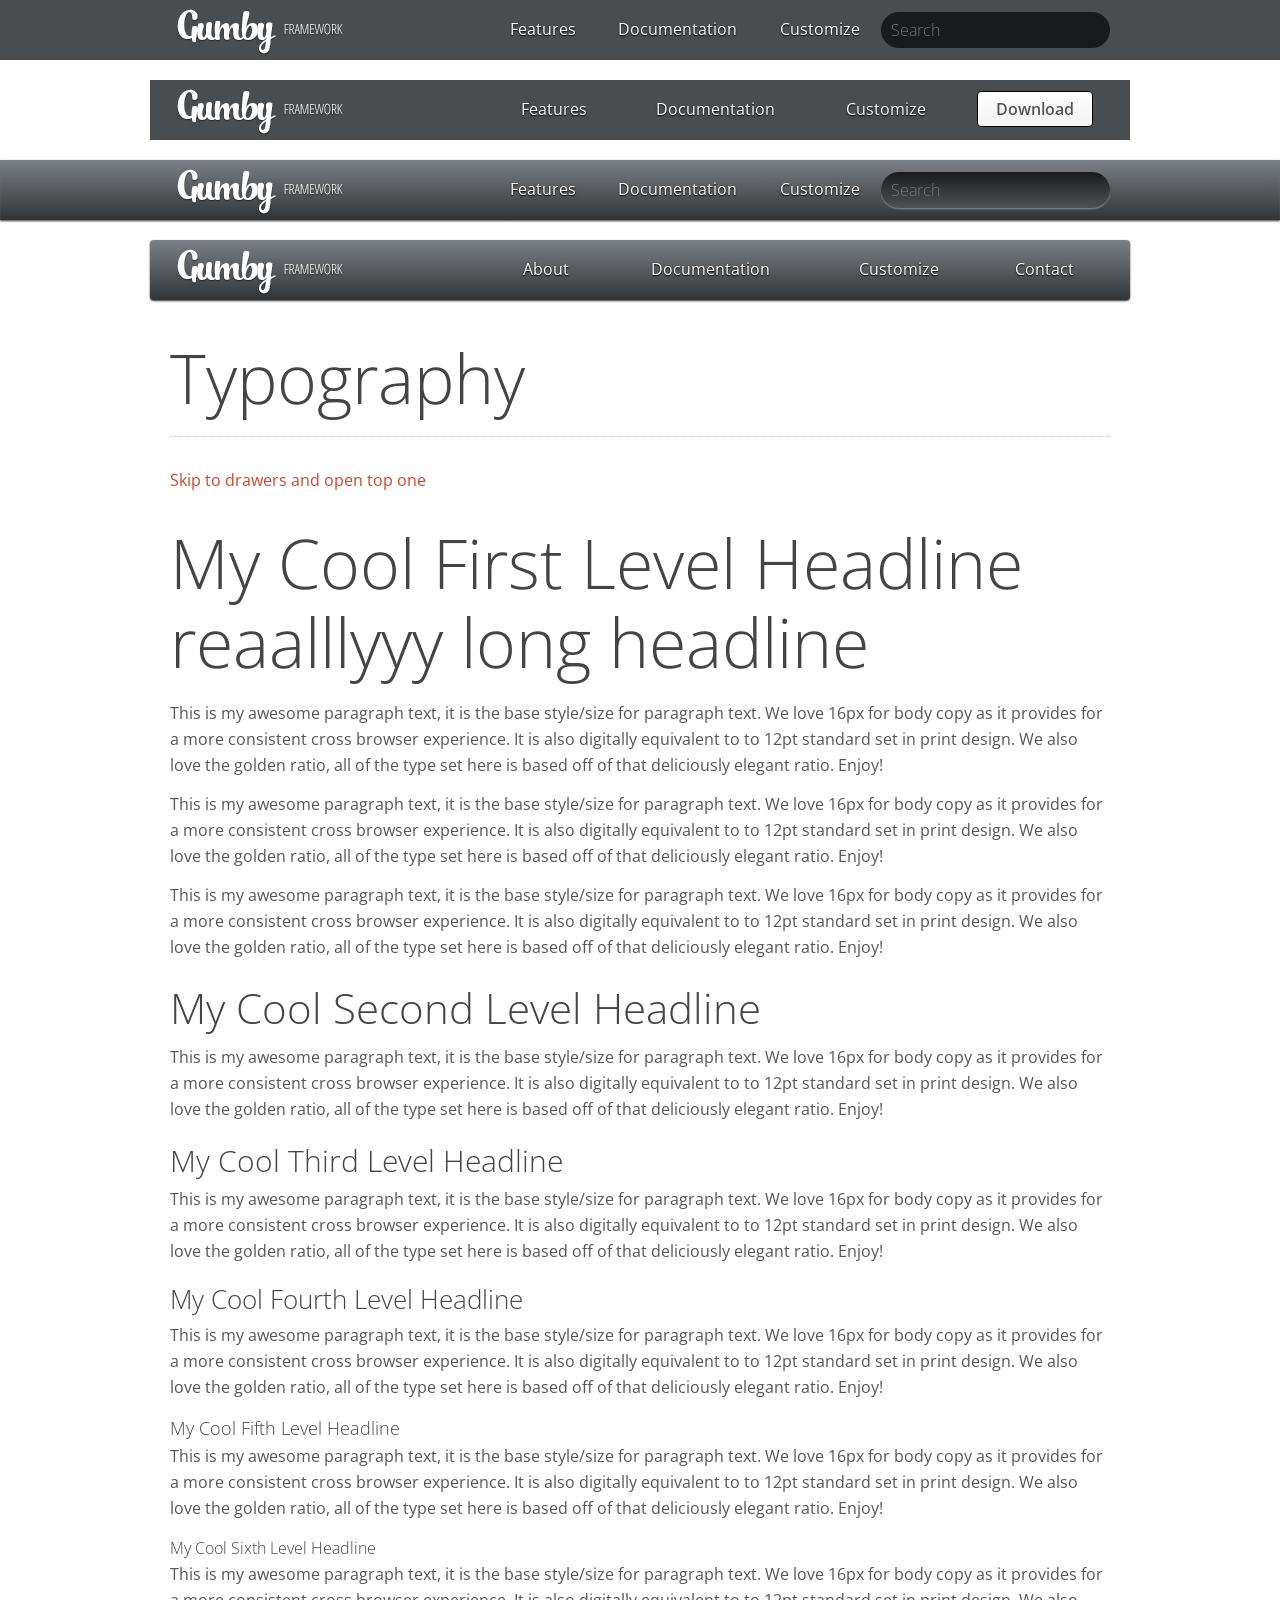
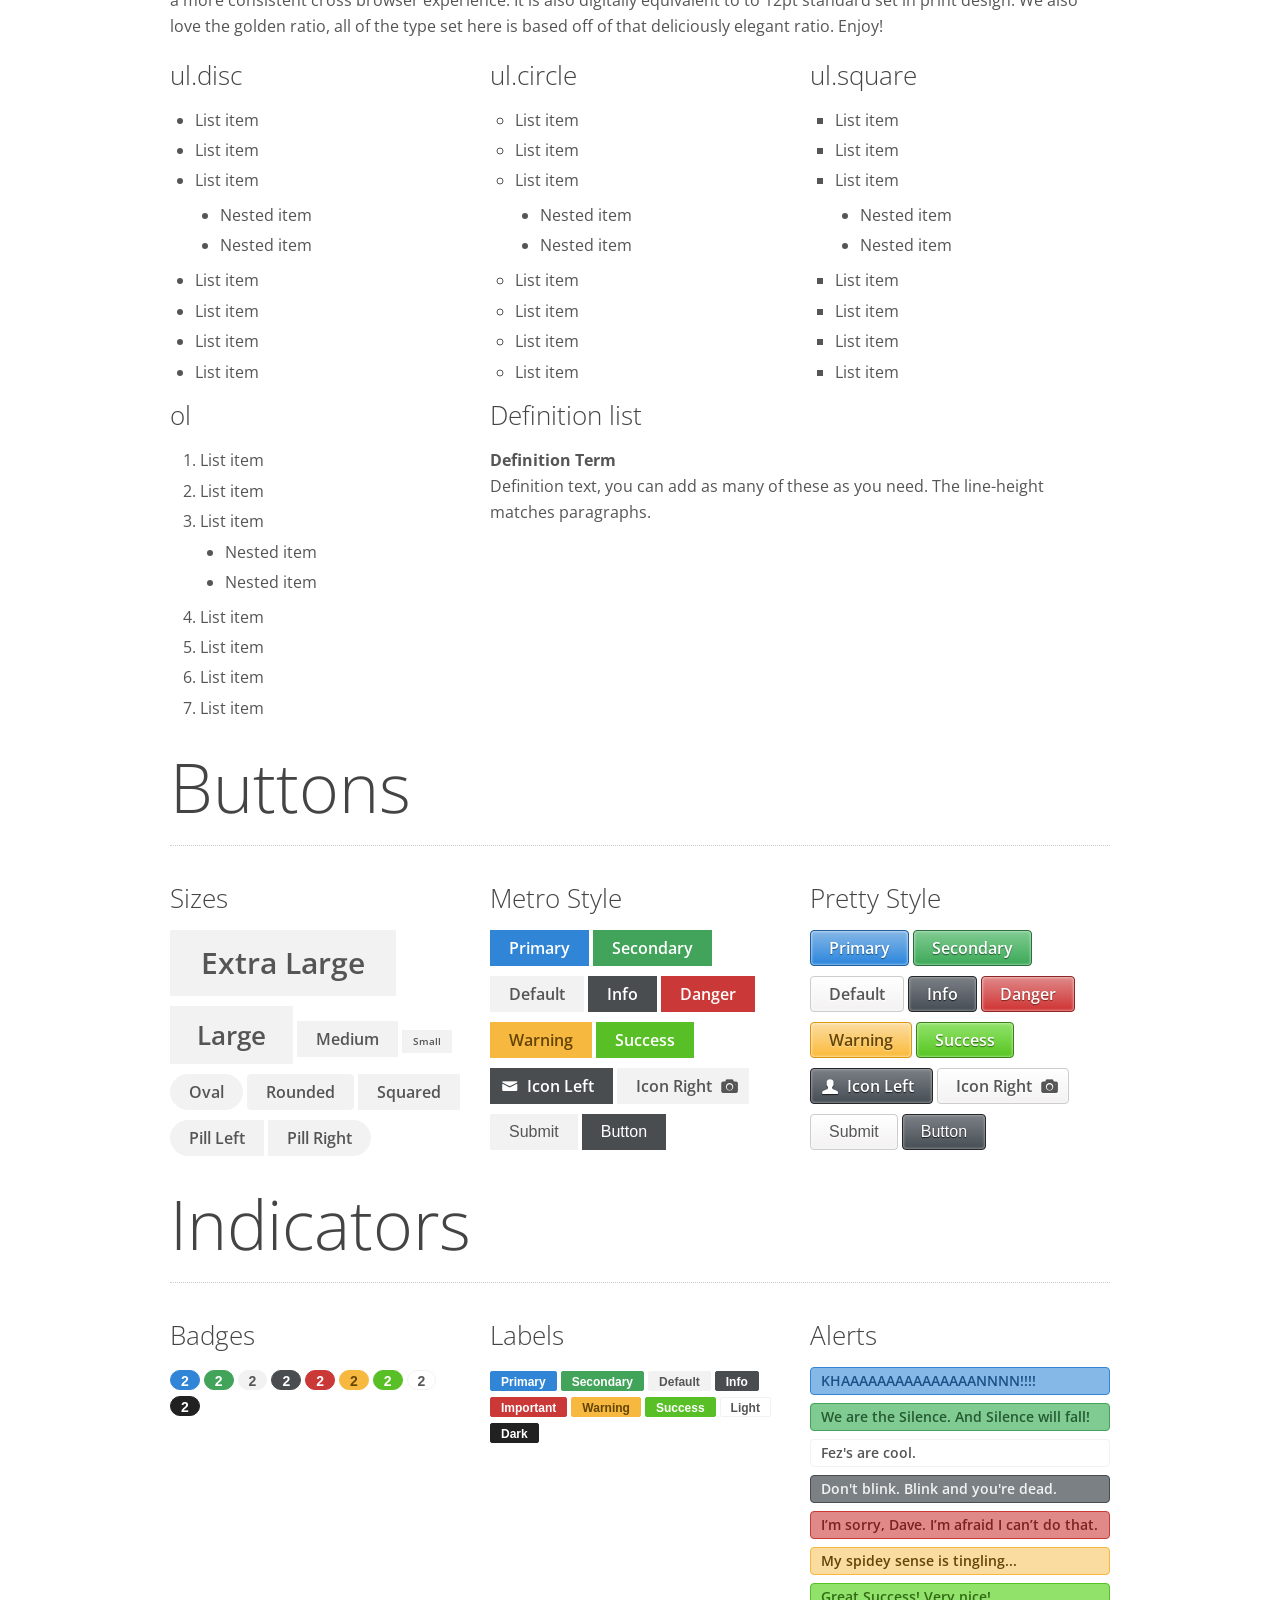
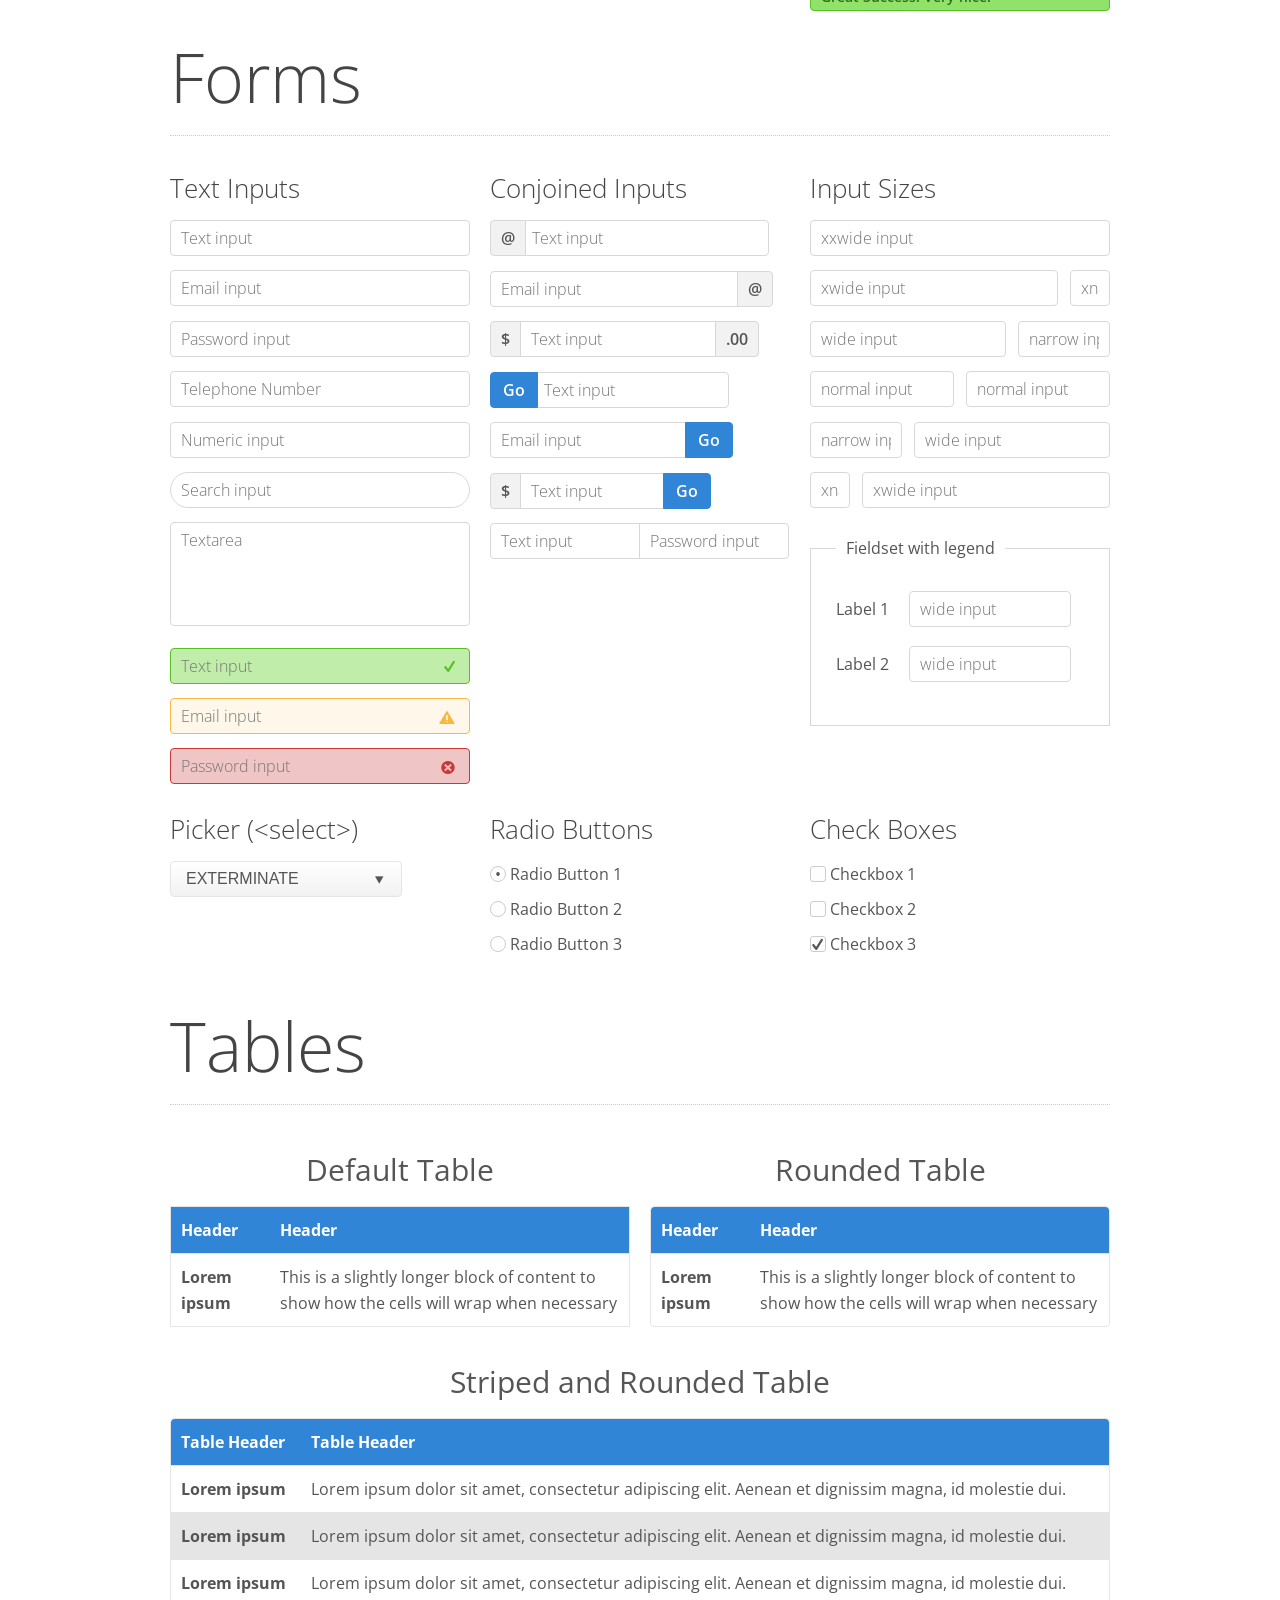
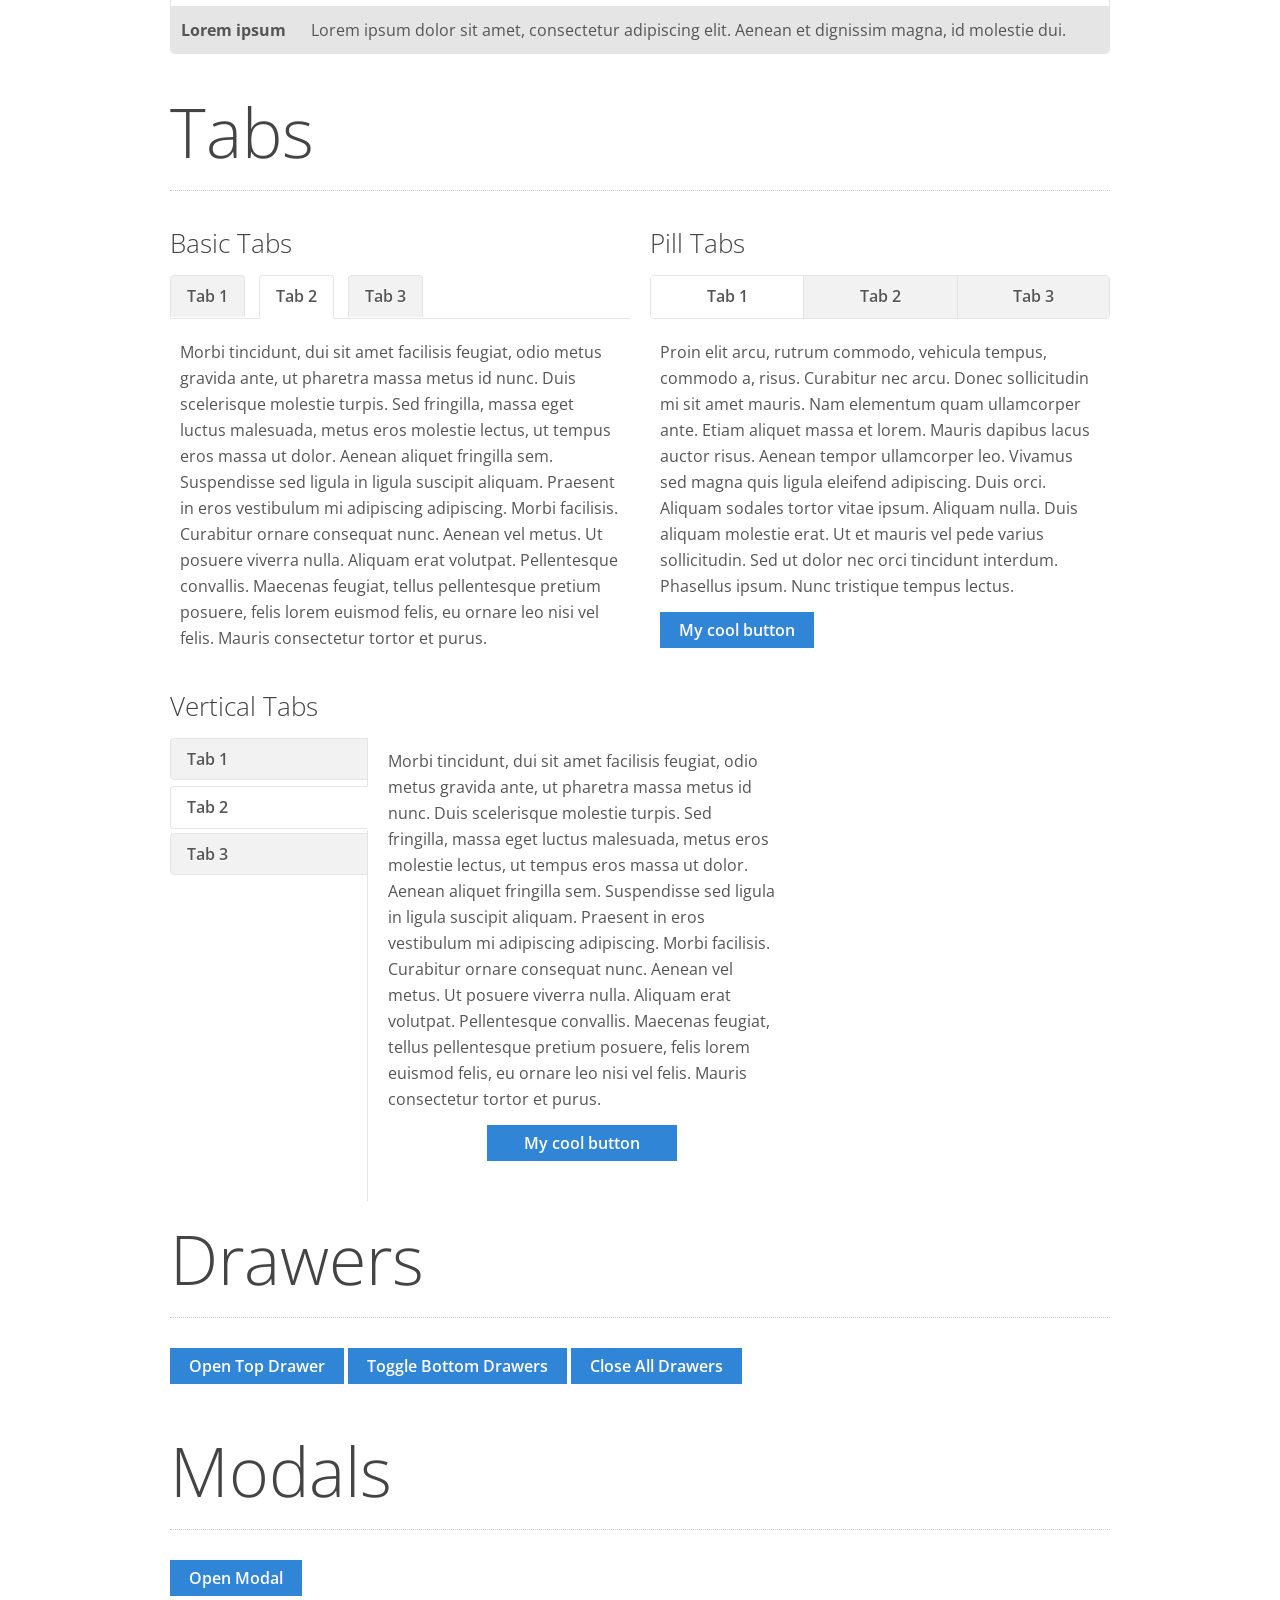
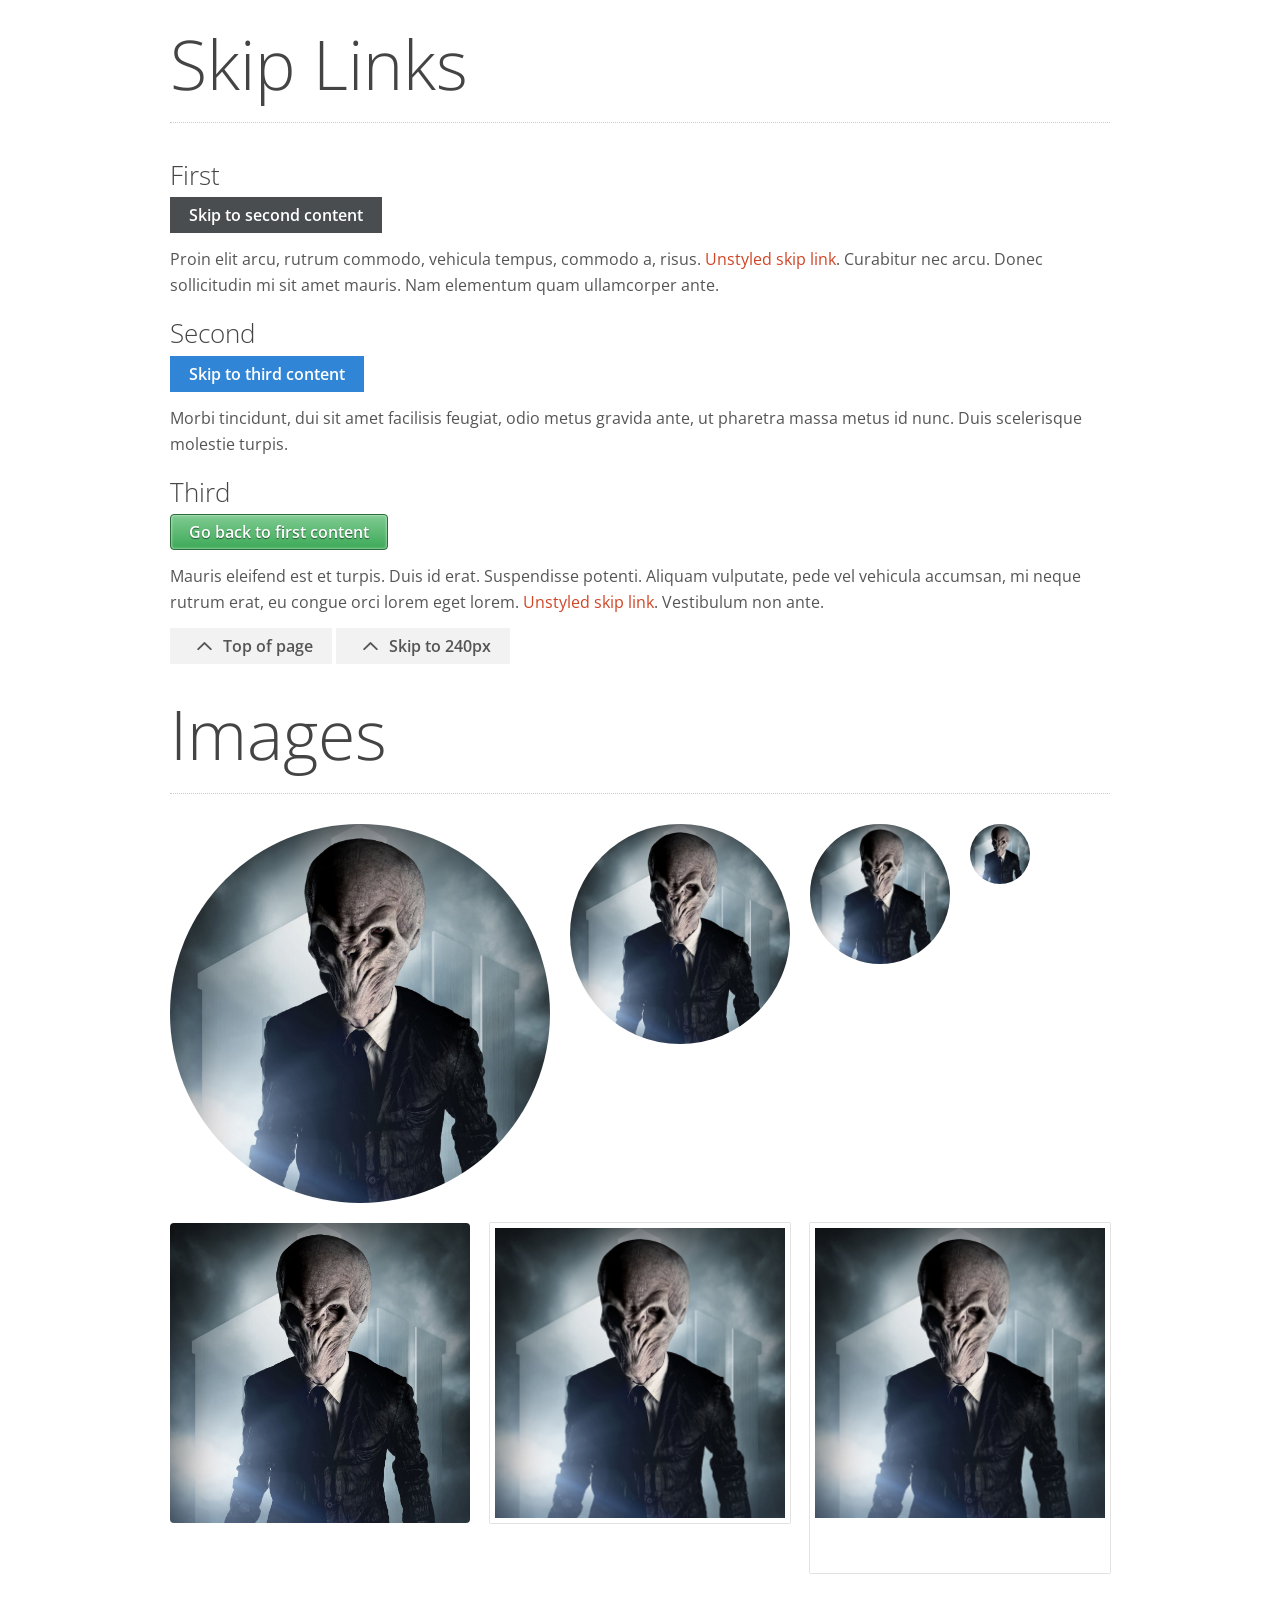
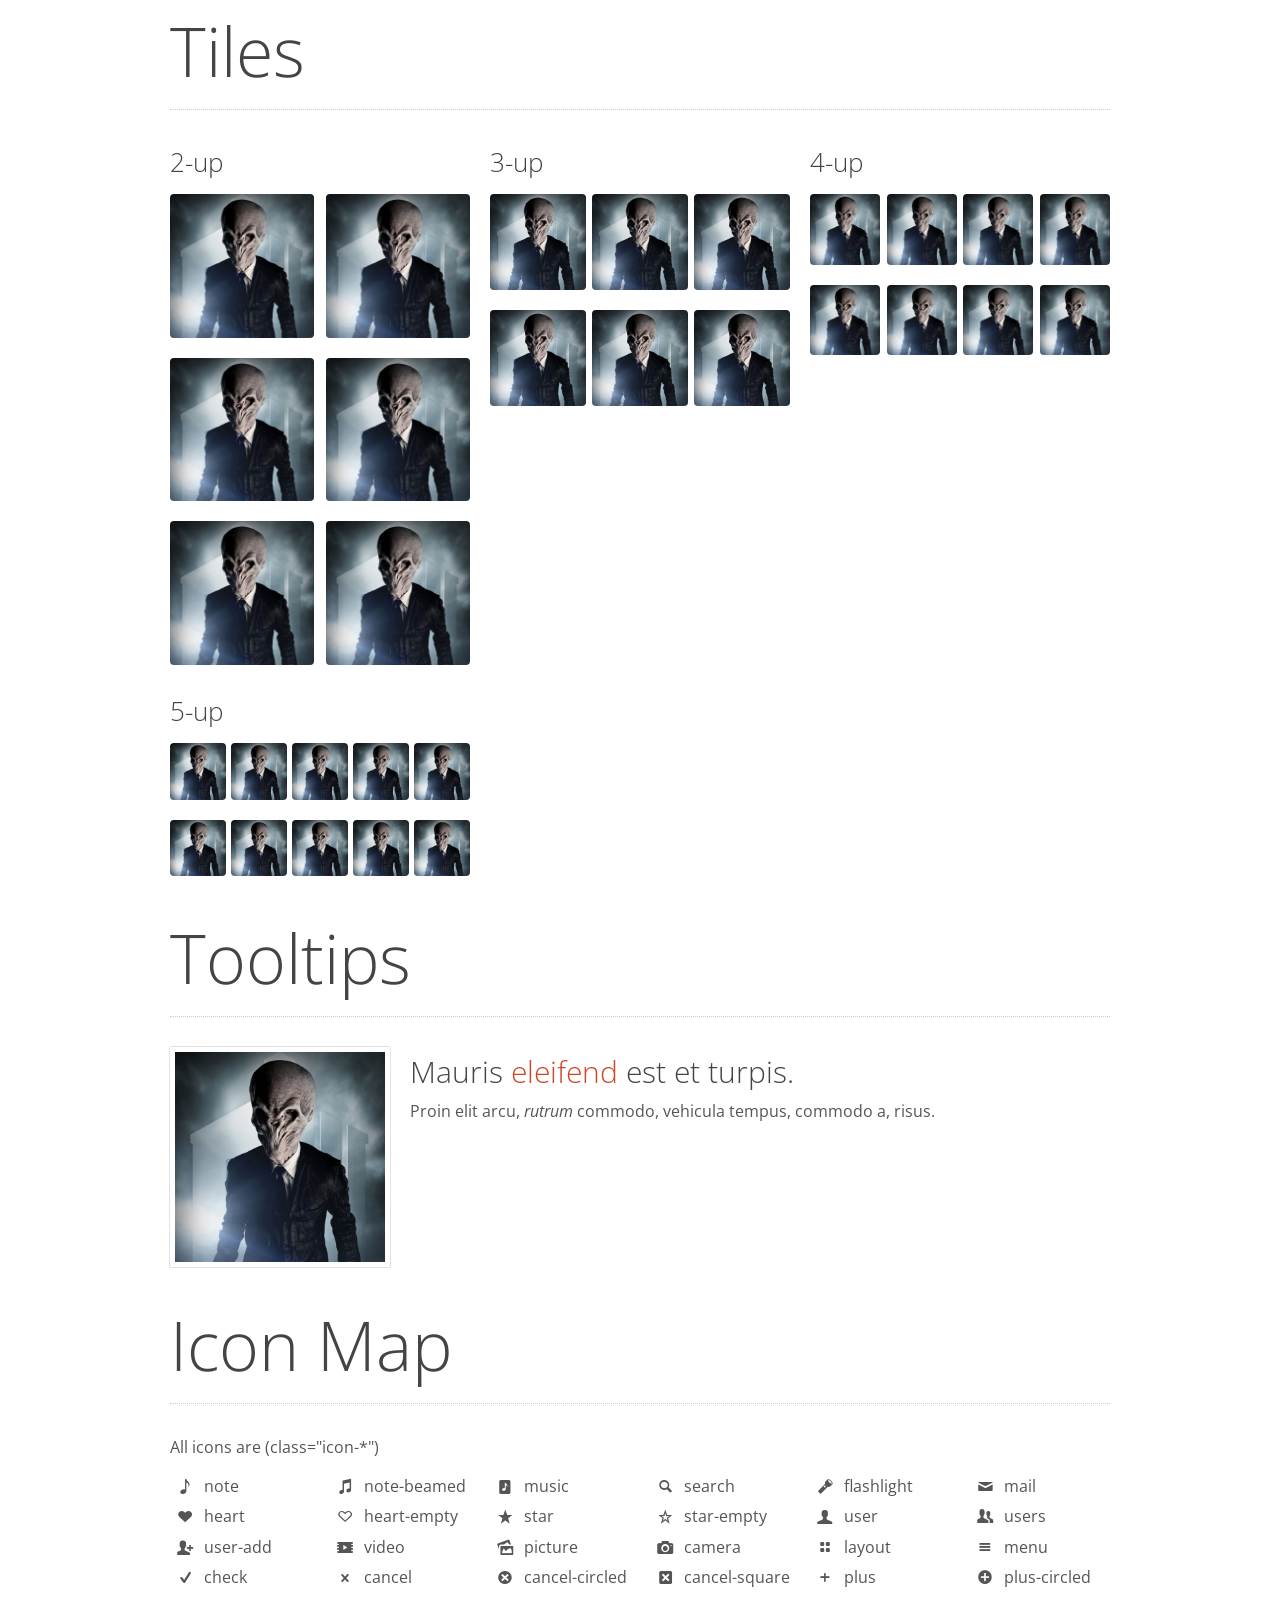
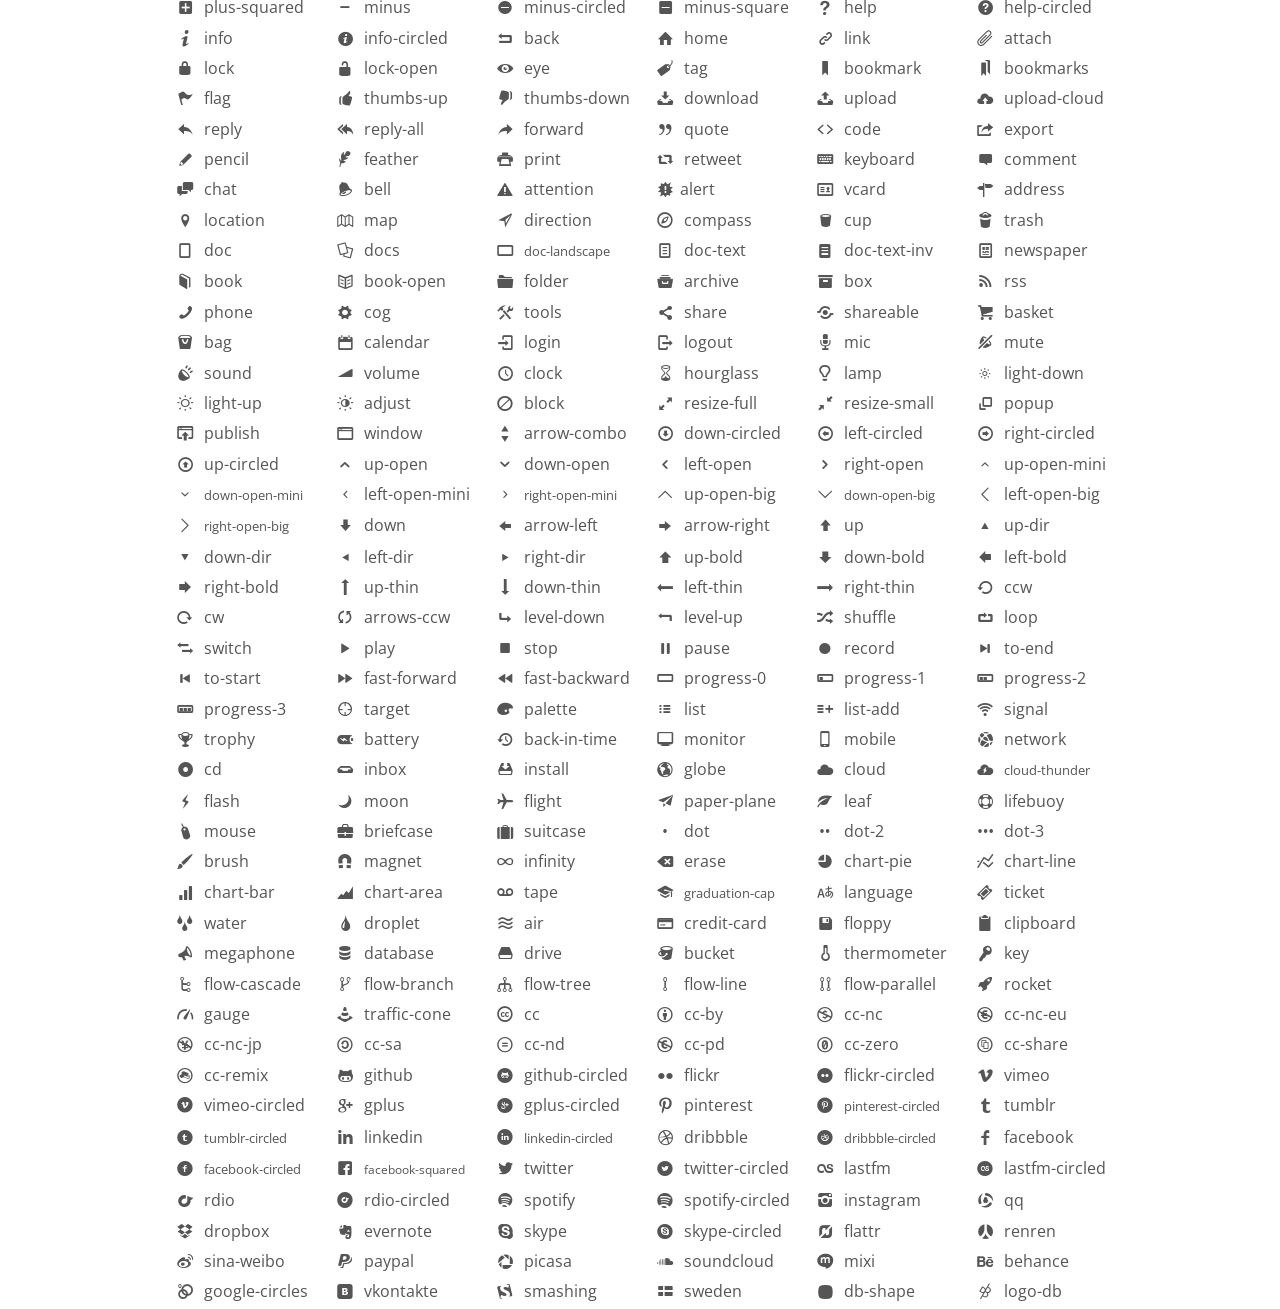
<file: angular-weather-app/app/bower_components/gumby/ui.html>
<!doctype html>
<!-- paulirish.com/2008/conditional-stylesheets-vs-css-hacks-answer-neither/ -->
<!--[if lt IE 7]> <html class="no-js ie6 oldie" lang="en"> <![endif]-->
<!--[if IE 7]>    <html class="no-js ie7 oldie" lang="en"> <![endif]-->
<!--[if IE 8]>    <html class="no-js ie8 oldie" lang="en"> <![endif]-->
<!--[if IE 9]>    <html class="no-js ie9" lang="en"> <![endif]-->
<!-- Consider adding an manifest.appcache: h5bp.com/d/Offline -->
<!--[if gt IE 9]><!--> <html class="no-js" lang="en" itemscope itemtype="http://schema.org/Product"> <!--<![endif]-->
<head>
	<meta charset="utf-8">

	<!-- Use the .htaccess and remove these lines to avoid edge case issues.
			 More info: h5bp.com/b/378 -->
	<meta http-equiv="X-UA-Compatible" content="IE=edge,chrome=1">

	<title>Gumby - A Flexible, Responsive CSS Framework - Powered by SASS</title>
	<meta name="description" content="" />
	<meta name="keywords" content="" />
	<meta name="author" content="humans.txt">

	<link rel="shortcut icon" href="favicon.png" type="image/x-icon" />

	<!-- Facebook Metadata /-->
	<meta property="fb:page_id" content="" />
	<meta property="og:image" content="" />
	<meta property="og:description" content=""/>
	<meta property="og:title" content=""/>

	<!-- Google+ Metadata /-->
	<meta itemprop="name" content="">
	<meta itemprop="description" content="">
	<meta itemprop="image" content="">

	<meta name="viewport" content="width=device-width, initial-scale=1.0, maximum-scale=1">

	<!-- We highly recommend you use SASS and write your custom styles in sass/_custom.scss.
		 However, there is a blank style.css in the css directory should you prefer -->
	<link rel="stylesheet" href="css/gumby.css">
	<!-- <link rel="stylesheet" href="css/style.css"> -->

	<script src="js/libs/modernizr-2.6.2.min.js"></script>
</head>

<style>
	.btn,.drawer { margin-bottom:10px; }
	.drawer { text-align: center; }
	h1.lead { border-bottom: 1px dotted #ccc; margin-bottom: 30px; }
	h4.lead { margin-bottom:10px; }
	#icon_map ul li { font-size: 16px; }
	.smallify { font-size: 13px; }
	.modal h2, .modal .btn { margin: 5% 0 20px; }
	.ttip.example { float: left; background: #eee; border: 1px dotted #ccc; padding: 20px; }
</style>

<body>

	<div class="modal" id="modal1">
		<div class="content">
			<a class="close switch" gumby-trigger="|#modal1"><i class="icon-cancel" /></i></a>
			<div class="row">
				<div class="ten columns centered text-center">
					<h2>This is a modal.</h2>
					<p>Gumby modals are easy to make using Toggles &amp; Switches. The <span class="label default">.modal</span> class already has the required styles which you can open and close using Toggles &amp; Switches.</p>
				</div>
			</div>
		</div>
	</div>

	<div class="navbar" id="nav1">
		<div class="row">
			<a class="toggle" gumby-trigger="#nav1 > .row > ul" href="#"><i class="icon-menu"></i></a>
			<h1 class="four columns logo">
				<a href="#">
					<img src="img/gumby_mainlogo.png" gumby-retina />
				</a>
			</h1>
			<ul class="eight columns">
				<li><a href="http://digitalsurgeons.com">Features</a></li>
				<li>
					<a href="http://digitalsurgeons.com">Documentation</a>
					<div class="dropdown">
						<ul>
							<li><a href="http://digitalsurgeons.com">Item</a></li>
							<li><a href="#">Item</a></li>
							<li><a href="#">Item</a></li>
							<li>
								<a href="#">I HAVE STUFF NESTED UNDER ME</a>
								<div class="dropdown">
									<ul>
										<li><a href="http://digitalsurgeons.com">nested</a></li>
										<li><a href="">nested</a></li>
										<li><a href="">nested</a></li>
										<li><a href="">nested</a></li>
										<li><a href="">nested</a></li>
									</ul>
								</div>
							</li>
							<li><a href="#">Item</a></li>
							<li><a href="#">Item</a></li>
							<li><a href="#">Item</a></li>
							<li><a href="#">Item</a></li>
							<li><a href="#">Item</a></li>
							<li><a href="#">Item</a></li>
							<li><a href="#">Item</a></li>
						</ul>
					</div>
				</li>
				<li><a href="#">Customize</a></li>
				<li class="field"><input class="search input" type="search" placeholder="Search" /></li>
			</ul>
		</div>
	</div>
	<div class="navbar row" id="nav2">
		<a class="toggle" gumby-trigger="#nav2 > ul" href="#"><i class="icon-menu"></i></a>
		<h1 class="four columns logo">
			<a href="#">
				<img src="img/gumby_mainlogo.png" gumby-retina />
			</a>
		</h1>
		<ul class="eight columns">
			<li><a href="#">Features</a></li>
				<li>
					<a href="http://digitalsurgeons.com">Documentation</a>
					<div class="dropdown">
						<ul>
							<li><a href="#">Item</a></li>
							<li><a href="#">Item</a></li>
							<li><a href="#">Item</a></li>
							<li><a href="#">Item</a></li>
							<li><a href="#">Item</a></li>
						</ul>
					</div>
				</li>
				<li><a href="#">Customize</a></li>
				<li>
					<button class="medium pretty default btn">
						<a href="#">Download</a>
					</button>
				</li>
		</ul>
	</div>

	<!-- container to normalize fixed navigation behavior when scrolling -->
	<div class="navcontain">
		<div class="pretty navbar" gumby-fixed="top" id="nav3">
			<div class="row">
				<a class="toggle" gumby-trigger="#nav3 > .row > ul" href="#"><i class="icon-menu"></i></a>
				<h1 class="four columns logo">
					<a href="#">
						<img src="img/gumby_mainlogo.png" gumby-retina />
					</a>
				</h1>
				<ul class="eight columns">
					<li><a href="#">Features</a></li>
					<li>
						<a href="#">Documentation</a>
						<div class="dropdown">
							<ul>
								<li><a href="#">Item</a></li>
								<li><a href="#">Item</a></li>
								<li><a href="#">Item</a></li>
								<li><a href="#">Item</a></li>
								<li><a href="#">Item</a></li>
							</ul>
						</div>
					</li>
					<li><a href="#">Customize</a></li>
					<li class="field"><input class="search input" type="search" placeholder="Search" /></li>
				</ul>
			</div>
		</div>
	</div>

	<div class="pretty navbar row" id="nav4">
		<a class="toggle" gumby-trigger="#nav4 > ul" href="#"><i class="icon-menu"></i></a>
		<h1 class="four columns logo">
			<a href="#">
				<img src="img/gumby_mainlogo.png" gumby-retina />
			</a>
		</h1>
		<ul class="eight columns">
			<li><a href="#">About</a></li>
			<li>
				<a href="#">Documentation</a>
				<div class="dropdown">
					<ul>
						<li><a href="#">Item</a></li>
						<li><a href="#">Item</a></li>
						<li><a href="#">Item</a></li>
						<li><a href="#">Item</a></li>
						<li><a href="#">Item</a></li>
					</ul>
				</div>
			</li>
			<li><a href="#">Customize</a></li>
			<li><a href="#">Contact</a></li>
		</ul>
	</div>
	<div class="row">
		<h1 class="lead">Typography</h1>
		<div class="row">
			<!-- Switch triggered when skiplink completes in main.js -->
			<p><a href="#" id="skip-switch" class="skip switch" gumby-trigger="#drawer1" gumby-goto="#drawers" gumby-duration="500" gumby-offset="-130" gumby-update>Skip to drawers and open top one</a></p>
			<h1>My Cool First Level Headline reaalllyyy long headline</h1>
			<p>This is my awesome paragraph text, it is the base style/size for paragraph text. We love 16px for body copy as it provides for a more consistent cross browser experience. It is also digitally equivalent to to 12pt standard set in print design. We also love the golden ratio, all of the type set here is based off of that deliciously elegant ratio. Enjoy!</p>
			<p>This is my awesome paragraph text, it is the base style/size for paragraph text. We love 16px for body copy as it provides for a more consistent cross browser experience. It is also digitally equivalent to to 12pt standard set in print design. We also love the golden ratio, all of the type set here is based off of that deliciously elegant ratio. Enjoy!</p>
			<p>This is my awesome paragraph text, it is the base style/size for paragraph text. We love 16px for body copy as it provides for a more consistent cross browser experience. It is also digitally equivalent to to 12pt standard set in print design. We also love the golden ratio, all of the type set here is based off of that deliciously elegant ratio. Enjoy!</p>
			<h2>My Cool Second Level Headline</h2>
			<p>This is my awesome paragraph text, it is the base style/size for paragraph text. We love 16px for body copy as it provides for a more consistent cross browser experience. It is also digitally equivalent to to 12pt standard set in print design. We also love the golden ratio, all of the type set here is based off of that deliciously elegant ratio. Enjoy!</p>
			<h3>My Cool Third Level Headline</h3>
			<p>This is my awesome paragraph text, it is the base style/size for paragraph text. We love 16px for body copy as it provides for a more consistent cross browser experience. It is also digitally equivalent to to 12pt standard set in print design. We also love the golden ratio, all of the type set here is based off of that deliciously elegant ratio. Enjoy!</p>
			<h4>My Cool Fourth Level Headline</h4>
			<p>This is my awesome paragraph text, it is the base style/size for paragraph text. We love 16px for body copy as it provides for a more consistent cross browser experience. It is also digitally equivalent to to 12pt standard set in print design. We also love the golden ratio, all of the type set here is based off of that deliciously elegant ratio. Enjoy!</p>
			<h5>My Cool Fifth Level Headline</h5>
			<p>This is my awesome paragraph text, it is the base style/size for paragraph text. We love 16px for body copy as it provides for a more consistent cross browser experience. It is also digitally equivalent to to 12pt standard set in print design. We also love the golden ratio, all of the type set here is based off of that deliciously elegant ratio. Enjoy!</p>
			<h6>My Cool Sixth Level Headline</h6>
			<p>This is my awesome paragraph text, it is the base style/size for paragraph text. We love 16px for body copy as it provides for a more consistent cross browser experience. It is also digitally equivalent to to 12pt standard set in print design. We also love the golden ratio, all of the type set here is based off of that deliciously elegant ratio. Enjoy!</p>
		</div>
		<div class="row">
			<div class="four columns">
				<h4 class="lead">ul.disc</h4>
				<ul class="disc">
					<li>List item</li>
					<li>List item</li>
					<li>List item</li>
						<ul class="disc">
							<li>Nested item</li>
							<li>Nested item</li>
						</ul>
					<li>List item</li>
					<li>List item</li>
					<li>List item</li>
					<li>List item</li>
				</ul>
			</div>
			<div class="four columns">
				<h4 class="lead">ul.circle</h4>
				<ul class="circle">
					<li>List item</li>
					<li>List item</li>
					<li>List item</li>
						<ul class="disc">
							<li>Nested item</li>
							<li>Nested item</li>
						</ul>
					<li>List item</li>
					<li>List item</li>
					<li>List item</li>
					<li>List item</li>
				</ul>
			</div>
			<div class="four columns">
				<h4 class="lead">ul.square</h4>
				<ul class="square">
					<li>List item</li>
					<li>List item</li>
					<li>List item</li>
						<ul class="disc">
							<li>Nested item</li>
							<li>Nested item</li>
						</ul>
					<li>List item</li>
					<li>List item</li>
					<li>List item</li>
					<li>List item</li>
				</ul>
			</div>
		</div>
		<div class="row">
			<div class="four columns">
				<h4 class="lead">ol</h4>
				<ol>
					<li>List item</li>
					<li>List item</li>
					<li>List item</li>
						<ul class="disc">
							<li>Nested item</li>
							<li>Nested item</li>
						</ul>
					<li>List item</li>
					<li>List item</li>
					<li>List item</li>
					<li>List item</li>
				</ol>
			</div>
			<div class="eight columns">
				<h4 class="lead">Definition list</h4>
				<dl>
					<dt>Definition Term</dt>
					<dd>Definition text, you can add as many of these as you need. The line-height matches paragraphs.</dd>
				</dl>
			</div>
		</div>

	</div>
	<div class="row">
		<h1 class="lead">Buttons</h1>
		<div class="row">
			<div class="four columns">
				<h4 class="lead">Sizes</h4>
				<div class="xlarge btn default"><a href="#">Extra Large</a></div>
				<div class="large btn default"><a href="#">Large</a></div>
				<div class="medium btn default"><a href="#">Medium</a></div>
				<div class="small btn default"><a href="#">Small</a></div>
				<div class="medium oval btn default"><a href="#">Oval</a></div>
				<div class="medium metro rounded btn default"><a href="#">Rounded</a></div>
				<div class="medium squared btn default"><a href="#">Squared</a></div>
				<div class="medium btn pill-left default"><a href="#">Pill Left</a></div>
				<div class="medium btn pill-right default"><a href="#">Pill Right</a></div>
			</div>
			<div class="four columns">
				<h4 class="lead">Metro Style</h4>
				<div class="medium primary btn"><a href="#">Primary</a></div>
				<div class="medium secondary btn"><a href="#">Secondary</a></div>
				<div class="medium default btn"><a href="#">Default</a></div>
				<div class="medium info btn"><a href="#">Info</a></div>
				<div class="medium danger btn"><a href="#">Danger</a></div>
				<div class="medium warning btn"><a href="#">Warning</a></div>
				<div class="medium success btn"><a href="#">Success</a></div>
				<div class="medium info btn icon-left icon-mail"><a href="#">Icon Left</a></div>
				<div class="medium default btn icon-right icon-camera"><a href="#">Icon Right</a></div>
				<div class="medium default btn"><input type="submit" value="Submit" /></div>
				<div class="medium info btn"><button>Button</button></div>
			</div>
			<div class="four columns pretty">
				<h4 class="lead">Pretty Style</h4>
				<div class="pretty medium primary btn"><a href="#">Primary</a></div>
				<div class="pretty medium secondary btn"><a href="#">Secondary</a></div>
				<div class="pretty medium default btn"><a href="#">Default</a></div>
				<div class="pretty medium info btn"><a href="#">Info</a></div>
				<div class="pretty medium danger btn"><a href="#">Danger</a></div>
				<div class="pretty medium warning btn"><a href="#">Warning</a></div>
				<div class="pretty medium success btn"><a href="#">Success</a></div>
				<div class="medium info btn icon-left icon-user"><a href="#">Icon Left</a></div>
				<div class="medium default btn icon-right icon-camera"><a href="#">Icon Right</a></div>
				<div class="pretty medium default btn"><input type="submit" value="Submit" /></div>
				<div class="pretty medium info btn"><button>Button</button></div>
			</div>
		</div>
	</div>
	<div class="row">
		<h1 class="lead">Indicators</h1>
		<div class="row">
			<div class="four columns">
				<h4 class="lead">Badges</h4>
				<li class="primary badge">2</li>
				<li class="secondary badge">2</li>
				<li class="default badge">2</li>
				<li class="info badge">2</li>
				<li class="danger badge">2</li>
				<li class="warning badge">2</li>
				<li class="success badge">2</li>
				<li class="light badge">2</li>
				<li class="dark badge">2</li>
			</div>
			<div class="four columns">
				<h4 class="lead">Labels</h4>
				<li class="primary label">Primary</li>
				<li class="secondary label">Secondary</li>
				<li class="default label">Default</li>
				<li class="info label">Info</li>
				<li class="danger label">Important</li>
				<li class="warning label">Warning</li>
				<li class="success label">Success</li>
				<li class="light label">Light</li>
				<li class="dark label">Dark</li>
			</div>
			<div class="four columns">
				<h4 class="lead">Alerts</h4>
				<li class="primary alert">KHAAAAAAAAAAAAAAANNNN!!!!</li>
				<li class="secondary alert">We are the Silence. And Silence will fall!</li>
				<li class="default alert">Fez's are cool.</li>
				<li class="info alert">Don't blink. Blink and you're dead.</li>
				<li class="danger alert">I’m sorry, Dave. I’m afraid I can’t do that.</li>
				<li class="warning alert">My spidey sense is tingling...</li>
				<li class="success alert">Great Success! Very nice!</li>
			</div>
		</div>
	</div>
	<div class="row">
		<h1 class="lead">Forms</h1>
		<div class="row">
			<div class="four columns">
				<h4 class="lead">Text Inputs</h4>
				<form>
					<ul>
						<li class="field"><input class="text input" type="text" placeholder="Text input" /></li>
						<li class="field"><input class="email input" type="email" placeholder="Email input" /></li>
						<li class="field"><input class="password input" type="password" placeholder="Password input" /></li>
						<li class="field"><input class="phone input" type="tel" placeholder="Telephone Number" /></li>
						<li class="field"><input class="numeric input" type="number" placeholder="Numeric input" /></li>
						<li class="field"><input class="search input" type="search" placeholder="Search input" /></li>
						<li class="field"><textarea class="input textarea" placeholder="Textarea" rows="3"></textarea></li>
						<li class="field success"><input class="text input" type="text" placeholder="Text input" /></li>
						<li class="field warning"><input class="email input" type="email" placeholder="Email input" /></li>
						<li class="field danger"><input class="password input" type="password" placeholder="Password input" /></li>
					</ul>
				</form>
			</div>
			<div class="four columns">
				<h4 class="lead">Conjoined Inputs</h4>
				<form>
					<ul>
						<li class="prepend field">
							<span class="adjoined">@</span>
							<input class="xwide text input" type="text" placeholder="Text input" />
						</li>
						<li class="append field">
							<input class="xwide email input" type="email" placeholder="Email input" />
							<span class="adjoined">@</span>
						</li>
						<li class="prepend append field">
							<span class="adjoined">$</span>
							<input class="wide text input" type="text" placeholder="Text input" />
							<span class="adjoined">.00</span>
						</li>
						<li class="prepend field">
							<div class="medium primary btn"><a href="#">Go</a></div>
							<input class="wide text input" type="text" placeholder="Text input" />
						</li>
						<li class="append field">
							<input class="wide email input" type="email" placeholder="Email input" />
							<div class="medium primary btn"><a href="#">Go</a></div>
						</li>
						<li class="prepend append field">
							<span class="adjoined">$</span>
							<input class="normal text input" type="text" placeholder="Text input" />
							<div class="medium primary btn"><a href="#">Go</a></div>
						</li>
						<li class="prepend append double field">
							<input class="text input" type="text" placeholder="Text input" />
							<input class="password input" type="password" placeholder="Password input" />
						</li>
					</ul>
				</form>
			</div>
			<div class="four columns">
				<h4 class="lead">Input Sizes</h4>
				<form>
					<ul>
						<li class="field"><input class="xxwide text input" type="text" placeholder="xxwide input" /></li>
						<li class="field">
							<input class="xwide email input" type="email" placeholder="xwide input" />
							<input class="xnarrow text input" type="text" placeholder="xnarrow input" />
						</li>
						<li class="field">
							<input class="wide text input" type="password" placeholder="wide input" />
							<input class="narrow text input" type="text" placeholder="narrow input" />
						</li>
						<li class="field">
							<input class="normal text input" type="text" placeholder="normal input" />
							<input class="normal text input" type="text" placeholder="normal input" />
						</li>
						<li class="field">
							<input class="narrow text input" type="text" placeholder="narrow input" />
							<input class="wide text input" type="text" placeholder="wide input" />
						</li>
						<li class="field">
							<input class="xnarrow text input" type="text" placeholder="xnarrow input" />
							<input class="xwide text input" type="text" placeholder="xwide input" />
						</li>
					</ul>
					<fieldset>
						<legend>Fieldset with legend</legend>
						<ul>
							<li class="field">
								<label class="inline" for="text1">Label 1</label>
								<input class="wide text input" name="text1" type="text" placeholder="wide input" />
							</li>
							<li class="field">
								<label class="inline" for="text2">Label 2</label>
								<input class="wide password input" name="text2" type="password" placeholder="wide input" />
							</li>
						</ul>
					</fieldset>
				</form>
			</div>
		</div>
		<div class="row">
			<div class="four columns">
				<h4 class="lead">Picker (&lt;select&gt;)</h4>
				<form>
					<ul>
						<li class="field">
							<div class="picker">
								<select>
									<option value="#" disabled>Favorite Dalek phrase...</option>
									<option>EXTERMINATE</option>
									<option>EXTERMINATE</option>
									<option>EXTERMINATE</option>
									<option>EXTERMINATE</option>
									<option>EXTERMINATE</option>
									<option>EXTERMINATE</option>
									<option>EXTERMINATE</option>
									<option>EXTERMINATE</option>
								</select>
							</div>
						</li>
					</ul>
				</form>
			</div>
			<div class="four columns">
				<h4 class="lead">Radio Buttons</h4>
				<form>
					<ul>
						<li class="field">
							<label class="radio checked" for="radio1">
								<input name="radio" value="1" type="radio" id="radio1" checked="checked">
								<span></span> Radio Button 1
							</label>
							<label class="radio" for="radio2">
								<input name="radio" value="2" type="radio" id="radio2">
								<span></span> Radio Button 2
							</label>
							<label class="radio" for="radio3">
								<input name="radio" value="3" type="radio" id="radio3">
								<span></span> Radio Button 3
							</label>
						</li>
					</ul>
				</form>
			</div>
			<div class="four columns">
				<h4 class="lead">Check Boxes</h4>
				<form>
					<ul>
						<li class="field">
							<label class="checkbox" for="checkbox1">
								<input name="checkbox1" type="checkbox" id="checkbox1">
								<span></span> Checkbox 1
							</label>
							<label class="checkbox" for="checkbox2">
								<input name="checkbox2" type="checkbox" id="checkbox2">
								<span></span> Checkbox 2
							</label>
							<label class="checkbox checked" for="checkbox3">
								<input name="checkbox3" checked="checked" type="checkbox" id="checkbox3">
								<span></span> Checkbox 3
							</label>
						</li>
					</ul>
				</form>
			</div>
		</div>
	</div>
	<div class="row">
		<h1 class="lead">Tables</h1>
		<div class="row">
			<div class="six columns">
				<table>
					<caption>Default Table</caption>
					<thead>
						<tr>
							<th>Header</th>
							<th>Header</th>
						</tr>
					</thead>
					<tbody>
						<tr>
							<td>Lorem ipsum</td>
							<td>This is a slightly longer block of content to show how the cells will wrap when necessary</td>
						</tr>
					</tbody>
				</table>
			</div>
			<div class="six columns">
				<table class="rounded">
					<caption>Rounded Table</caption>
					<thead>
						<tr>
							<th>Header</th>
							<th>Header</th>
						</tr>
					</thead>
					<tbody>
						<tr>
							<td>Lorem ipsum</td>
							<td>This is a slightly longer block of content to show how the cells will wrap when necessary</td>
						</tr>
					</tbody>
				</table>
			</div>
		</div>
		<div class="row">
			<div class="twelve columns">
				<table class="striped rounded">
					<caption>Striped and Rounded Table</caption>
					<thead>
						<tr>
							<th>Table Header</th>
							<th>Table Header</th>
						</tr>
					</thead>
					<tbody>
						<tr>
							<td>Lorem ipsum</td>
							<td>Lorem ipsum dolor sit amet, consectetur adipiscing elit. Aenean et dignissim magna, id molestie dui.</td>
						</tr>
						<tr>
							<td>Lorem ipsum</td>
							<td>Lorem ipsum dolor sit amet, consectetur adipiscing elit. Aenean et dignissim magna, id molestie dui.</td>
						</tr>
						<tr>
							<td>Lorem ipsum</td>
							<td>Lorem ipsum dolor sit amet, consectetur adipiscing elit. Aenean et dignissim magna, id molestie dui.</td>
						</tr>
						<tr>
							<td>Lorem ipsum</td>
							<td>Lorem ipsum dolor sit amet, consectetur adipiscing elit. Aenean et dignissim magna, id molestie dui.</td>
						</tr>
					</tbody>
				</table>
			</div>
		</div>
	</div>
	<div class="row">
		<h1 class="lead">Tabs</h1>
		<div class="row">
			<div class="six columns">
				<section class="tabs" id="tabs">
					<h4 class="lead">Basic Tabs</h4>
					<ul class="tab-nav">
						<li><a href="#">Tab 1</a></li>
						<li class="active"><a href="#">Tab 2</a></li>
						<li><a href="#">Tab 3</a></li>
					</ul>
					<div class="tab-content">
						<p>Proin elit arcu, rutrum commodo, vehicula tempus, commodo a, risus. Curabitur nec arcu. Donec sollicitudin mi sit amet mauris. Nam elementum quam ullamcorper ante. Etiam aliquet massa et lorem. Mauris dapibus lacus auctor risus. Aenean tempor ullamcorper leo. Vivamus sed magna quis ligula eleifend adipiscing. Duis orci. Aliquam sodales tortor vitae ipsum. Aliquam nulla. Duis aliquam molestie erat. Ut et mauris vel pede varius sollicitudin. Sed ut dolor nec orci tincidunt interdum. Phasellus ipsum. Nunc tristique tempus lectus.</p>
					</div>
					<div class="tab-content active">
						<p>Morbi tincidunt, dui sit amet facilisis feugiat, odio metus gravida ante, ut pharetra massa metus id nunc. Duis scelerisque molestie turpis. Sed fringilla, massa eget luctus malesuada, metus eros molestie lectus, ut tempus eros massa ut dolor. Aenean aliquet fringilla sem. Suspendisse sed ligula in ligula suscipit aliquam. Praesent in eros vestibulum mi adipiscing adipiscing. Morbi facilisis. Curabitur ornare consequat nunc. Aenean vel metus. Ut posuere viverra nulla. Aliquam erat volutpat. Pellentesque convallis. Maecenas feugiat, tellus pellentesque pretium posuere, felis lorem euismod felis, eu ornare leo nisi vel felis. Mauris consectetur tortor et purus.</p>
					</div>
					<div class="tab-content">
						<p>Mauris eleifend est et turpis. Duis id erat. Suspendisse potenti. Aliquam vulputate, pede vel vehicula accumsan, mi neque rutrum erat, eu congue orci lorem eget lorem. Vestibulum non ante. Class aptent taciti sociosqu ad litora torquent per conubia nostra, per inceptos himenaeos. Fusce sodales. Quisque eu urna vel enim commodo pellentesque. Praesent eu risus hendrerit ligula tempus pretium. Curabitur lorem enim, pretium nec, feugiat nec, luctus a, lacus.</p>
						<p>Duis cursus. Maecenas ligula eros, blandit nec, pharetra at, semper at, magna. Nullam ac lacus. Nulla facilisi. Praesent viverra justo vitae neque. Praesent blandit adipiscing velit. Suspendisse potenti. Donec mattis, pede vel pharetra blandit, magna ligula faucibus eros, id euismod lacus dolor eget odio.</p>
						<div class="medium primary btn pull_left"><a href="">My cool button</a></div>
					</div>
				</section>
			</div>
			<div class="six columns">
				<section class="pill tabs">
					<h4 class="lead">Pill Tabs</h4>
					<ul class="tab-nav">
						<li class="active"><a href="#">Tab 1</a></li>
						<li><a href="#">Tab 2</a></li>
						<li><a href="#">Tab 3</a></li>
					</ul>
					<div class="tab-content active">
						<p>Proin elit arcu, rutrum commodo, vehicula tempus, commodo a, risus. Curabitur nec arcu. Donec sollicitudin mi sit amet mauris. Nam elementum quam ullamcorper ante. Etiam aliquet massa et lorem. Mauris dapibus lacus auctor risus. Aenean tempor ullamcorper leo. Vivamus sed magna quis ligula eleifend adipiscing. Duis orci. Aliquam sodales tortor vitae ipsum. Aliquam nulla. Duis aliquam molestie erat. Ut et mauris vel pede varius sollicitudin. Sed ut dolor nec orci tincidunt interdum. Phasellus ipsum. Nunc tristique tempus lectus.</p>
						<div class="medium primary btn pull_left"><a href="">My cool button</a></div>
					</div>
					<div class="tab-content">
						<p>Morbi tincidunt, dui sit amet facilisis feugiat, odio metus gravida ante, ut pharetra massa metus id nunc. Duis scelerisque molestie turpis. Sed fringilla, massa eget luctus malesuada, metus eros molestie lectus, ut tempus eros massa ut dolor. Aenean aliquet fringilla sem. Suspendisse sed ligula in ligula suscipit aliquam. Praesent in eros vestibulum mi adipiscing adipiscing. Morbi facilisis. Curabitur ornare consequat nunc. Aenean vel metus. Ut posuere viverra nulla. Aliquam erat volutpat. Pellentesque convallis. Maecenas feugiat, tellus pellentesque pretium posuere, felis lorem euismod felis, eu ornare leo nisi vel felis. Mauris consectetur tortor et purus.</p>
					</div>
					<div class="tab-content">
						<p>Mauris eleifend est et turpis. Duis id erat. Suspendisse potenti. Aliquam vulputate, pede vel vehicula accumsan, mi neque rutrum erat, eu congue orci lorem eget lorem. Vestibulum non ante. Class aptent taciti sociosqu ad litora torquent per conubia nostra, per inceptos himenaeos. Fusce sodales. Quisque eu urna vel enim commodo pellentesque. Praesent eu risus hendrerit ligula tempus pretium. Curabitur lorem enim, pretium nec, feugiat nec, luctus a, lacus.</p>
						<p>Duis cursus. Maecenas ligula eros, blandit nec, pharetra at, semper at, magna. Nullam ac lacus. Nulla facilisi. Praesent viverra justo vitae neque. Praesent blandit adipiscing velit. Suspendisse potenti. Donec mattis, pede vel pharetra blandit, magna ligula faucibus eros, id euismod lacus dolor eget odio. Nam scelerisque. Donec non libero sed nulla mattis commodo. Ut sagittis. Donec nisi lectus, feugiat porttitor, tempor ac, tempor vitae, pede. Aenean vehicula velit eu tellus interdum rutrum. Maecenas commodo. Pellentesque nec elit. Fusce in lacus. Vivamus a libero vitae lectus hendrerit hendrerit.</p>
					</div>
				</section>
			</div>
		</div>
		<div class="row">
			<div class="eight columns">
				<section class="vertical tabs">
					<h4 class="lead">Vertical Tabs</h4>
					<ul class="tab-nav four columns">
						<li><a href="#">Tab 1</a></li>
						<li class="active"><a href="#">Tab 2</a></li>
						<li><a href="#">Tab 3</a></li>
					</ul>
					<div class="tab-content eight columns">
						<p>Proin elit arcu, rutrum commodo, vehicula tempus, commodo a, risus. Curabitur nec arcu. Donec sollicitudin mi sit amet mauris. Nam elementum quam ullamcorper ante. Etiam aliquet massa et lorem. Mauris dapibus lacus auctor risus. Aenean tempor ullamcorper leo. Vivamus sed magna quis ligula eleifend adipiscing. Duis orci. Aliquam sodales tortor vitae ipsum. Aliquam nulla. Duis aliquam molestie erat. Ut et mauris vel pede varius sollicitudin. Sed ut dolor nec orci tincidunt interdum. Phasellus ipsum. Nunc tristique tempus lectus.</p>
					</div>
					<div class="tab-content eight columns active">
						<p>Morbi tincidunt, dui sit amet facilisis feugiat, odio metus gravida ante, ut pharetra massa metus id nunc. Duis scelerisque molestie turpis. Sed fringilla, massa eget luctus malesuada, metus eros molestie lectus, ut tempus eros massa ut dolor. Aenean aliquet fringilla sem. Suspendisse sed ligula in ligula suscipit aliquam. Praesent in eros vestibulum mi adipiscing adipiscing. Morbi facilisis. Curabitur ornare consequat nunc. Aenean vel metus. Ut posuere viverra nulla. Aliquam erat volutpat. Pellentesque convallis. Maecenas feugiat, tellus pellentesque pretium posuere, felis lorem euismod felis, eu ornare leo nisi vel felis. Mauris consectetur tortor et purus.</p>
						<div class="row">
							<div class="medium primary btn six columns centered"><a href="">My cool button</a></div>
						</div>
					</div>
					<div class="tab-content eight columns">
						<p>Mauris eleifend est et turpis. Duis id erat. Suspendisse potenti. Aliquam vulputate, pede vel vehicula accumsan, mi neque rutrum erat, eu congue orci lorem eget lorem. Vestibulum non ante. Class aptent taciti sociosqu ad litora torquent per conubia nostra, per inceptos himenaeos. Fusce sodales. Quisque eu urna vel enim commodo pellentesque. Praesent eu risus hendrerit ligula tempus pretium. Curabitur lorem enim, pretium nec, feugiat nec, luctus a, lacus.</p>
						<p>Duis cursus. Maecenas ligula eros, blandit nec, pharetra at, semper at, magna. Nullam ac lacus. Nulla facilisi. Praesent viverra justo vitae neque. Praesent blandit adipiscing velit. Suspendisse potenti. Donec mattis, pede vel pharetra blandit, magna ligula faucibus eros, id euismod lacus dolor eget odio.</p>
					</div>
				</section>
			</div>
		</div>
	</div>
	<div class="row" id="drawers">
		<h1 class="lead">Drawers</h1>
		<p class="btn medium primary">
			<a href="#"  class="switch" gumby-trigger="#drawer1">Open Top Drawer</a>
		</p>
		<p class="btn medium primary">
			<a href="#"  class="toggle" gumby-trigger="#drawer2|#drawer3">Toggle Bottom Drawers</a>
		</p>
		<p class="btn medium primary">
			<a href="#"  class="switch" gumby-trigger="|.drawer">Close All Drawers</a>
		</p>
		<div class="row">
			<div class="twelve columns">
				<div class="drawer" id="drawer1">
					<h2><a href="http://www.digitalsurgeons.com">Digital Surgeons</a></h2>
				</div>
			</div>
		</div>
		<div class="row">
			<div class="six columns">
				<div class="drawer" id="drawer2">
					<h2><a href="http://www.digitalsurgeons.com">Digital Surgeons</a></h2>
				</div>
			</div>
			<div class="six columns">
				<div class="drawer" id="drawer3">
					<h2><a href="http://www.digitalsurgeons.com">Digital Surgeons</a></h2>
				</div>
			</div>
		</div>
	</div>
	<div class="row" id="modals">
		<h1 class="lead">Modals</h1>
		<p class="btn primary medium"><a href="#" class="switch" gumby-trigger="#modal1">Open Modal</a></p>
	</div>
	<div class="row">
		<h1 class="lead">Skip Links</h1>
		<div class="row">
			<div class="twelve columns">
				<div id="skiplink_1" style="position: relative;">
						<h4>First</h4>
						<p class="skiplink medium info"><a href="#" gumby-goto="#skiplink_2" gumby-offset="-60">Skip to second content</a></p>
						<p>Proin elit arcu, rutrum commodo, vehicula tempus, commodo a, risus. <a href="#" class="skip" gumby-goto="#skiplink_2" gumby-offset="-60">Unstyled skip link</a>. Curabitur nec arcu. Donec sollicitudin mi sit amet mauris. Nam elementum quam ullamcorper ante.</p>
				</div>
				<div id="skiplink_2" style="position: relative;">
						<h4>Second</h4>
						<p class="skiplink medium primary"><a href="#" gumby-goto="#skiplink_3" gumby-duration="2000" gumby-offset="-60">Skip to third content</a></p>
						<p>Morbi tincidunt, dui sit amet facilisis feugiat, odio metus gravida ante, ut pharetra massa metus id nunc. Duis scelerisque molestie turpis.</p>
				</div>
				<div id="skiplink_3" style="position: relative;">
						<h4>Third</h4>
						<p class="skiplink medium secondary pretty"><a href="#" gumby-goto="#skiplink_1" gumby-offset="-60">Go back to first content</a></p>
						<p>Mauris eleifend est et turpis. Duis id erat. Suspendisse potenti. Aliquam vulputate, pede vel vehicula accumsan, mi neque rutrum erat, eu congue orci lorem eget lorem. <a href="#" class="skip" gumby-goto="#skiplink_1" gumby-offset="-60">Unstyled skip link</a>. Vestibulum non ante.</p>

						<p class="skiplink medium default">
							<a href="#" gumby-goto="top"><i class="icon-up-open-big"></i> Top of page</a>
						</p>

						 <p class="skiplink medium default">
							<a href="#" gumby-goto="240"><i class="icon-up-open-big"></i> Skip to 240px</a>
						</p>
				</div>
			</div>
		</div>
	</div>
	<div class="row">
		<h1 class="lead">Images</h1>
		<div class="row">
			<div class="twelve columns">
				<div class="row">
					<div class="five columns image circle">
						<img src="img/img_silence_demo.jpg"/>
					</div>
					<div class="three columns image circle">
						<img src="img/img_silence_demo.jpg"/>
					</div>
					<div class="two columns image circle">
						<img src="img/img_silence_demo.jpg"/>
					</div>
					<div class="one columns image circle">
						<img src="img/img_silence_demo.jpg"/>
					</div>
				</div>
				<div class="row">
					<div class="four columns image rounded">
						<img src="img/img_silence_demo.jpg"/>
					</div>
					<div class="four columns image photo">
						<img src="img/img_silence_demo.jpg"/>
					</div>
					<div class="four columns image polaroid photo">
						<img src="img/img_silence_demo.jpg"/>
					</div>
				</div>
			</div>
		</div>
	</div>
	<div class="row" id="tiles">
		<h1 class="lead">Tiles</h1>
		<div class="row">
			<div class="four columns">
				<h4 class="lead">2-up</h4>
				<ul class="two_up tiles">
					<li class="rounded image"><img src="img/img_silence_demo.jpg"/></li>
					<li class="rounded image"><img src="img/img_silence_demo.jpg"/></li>
					<li class="rounded image"><img src="img/img_silence_demo.jpg"/></li>
					<li class="rounded image"><img src="img/img_silence_demo.jpg"/></li>
					<li class="rounded image"><img src="img/img_silence_demo.jpg"/></li>
					<li class="rounded image"><img src="img/img_silence_demo.jpg"/></li>
				</ul>
			</div>
			<div class="four columns">
				<h4 class="lead">3-up</h4>
				<ul class="three_up tiles">
					<li class="rounded image"><img src="img/img_silence_demo.jpg"/></li>
					<li class="rounded image"><img src="img/img_silence_demo.jpg"/></li>
					<li class="rounded image"><img src="img/img_silence_demo.jpg"/></li>
					<li class="rounded image"><img src="img/img_silence_demo.jpg"/></li>
					<li class="rounded image"><img src="img/img_silence_demo.jpg"/></li>
					<li class="rounded image"><img src="img/img_silence_demo.jpg"/></li>
				</ul>
			</div>
			<div class="four columns">
				<h4 class="lead">4-up</h4>
				<ul class="four_up tiles">
					<li class="rounded image"><img src="img/img_silence_demo.jpg"/></li>
					<li class="rounded image"><img src="img/img_silence_demo.jpg"/></li>
					<li class="rounded image"><img src="img/img_silence_demo.jpg"/></li>
					<li class="rounded image"><img src="img/img_silence_demo.jpg"/></li>
					<li class="rounded image"><img src="img/img_silence_demo.jpg"/></li>
					<li class="rounded image"><img src="img/img_silence_demo.jpg"/></li>
					<li class="rounded image"><img src="img/img_silence_demo.jpg"/></li>
					<li class="rounded image"><img src="img/img_silence_demo.jpg"/></li>
				</ul>
			</div>
		</div>
		<div class="row">
			<div class="four columns">
				<h4 class="lead">5-up</h4>
				<ul class="five_up tiles">
					<li class="rounded image"><img src="img/img_silence_demo.jpg"/></li>
					<li class="rounded image"><img src="img/img_silence_demo.jpg"/></li>
					<li class="rounded image"><img src="img/img_silence_demo.jpg"/></li>
					<li class="rounded image"><img src="img/img_silence_demo.jpg"/></li>
					<li class="rounded image"><img src="img/img_silence_demo.jpg"/></li>
					<li class="rounded image"><img src="img/img_silence_demo.jpg"/></li>
					<li class="rounded image"><img src="img/img_silence_demo.jpg"/></li>
					<li class="rounded image"><img src="img/img_silence_demo.jpg"/></li>
					<li class="rounded image"><img src="img/img_silence_demo.jpg"/></li>
					<li class="rounded image"><img src="img/img_silence_demo.jpg"/></li>
				</ul>
			</div>
		</div>
	</div>
	<div class="row" id="tooltips">
		<h1 class="lead">Tooltips</h1>
		<div class="row">
			<article class="three columns">
				<div class="image photo ttip" data-tooltip="Silence will fall.">
					<img src="img/img_silence_demo.jpg" alt="">
				</div>
			</article>
			<article class="nine columns">
				<h3>Mauris <a href="#" class="ttip" data-tooltip="Tooltip on a link">eleifend</a> est et turpis.</h3>
				<p>Proin elit arcu, <em class="ttip" data-tooltip="Another tooltip!">rutrum</em> commodo, vehicula tempus, commodo a, risus.</p>
		</div>
	</div>
	<div class="row" id="icon_map">
		<div class="row">
			<h1 class="lead">Icon Map</h1>
			<p>All icons are (class="icon-*")</p>
		</div>
		<ul class="row">
			<li class="two columns"><i class="icon-note"></i> note</li>
			<li class="two columns"><i class="icon-note-beamed"></i> note-beamed</li>
			<li class="two columns"><i class="icon-music"></i> music</li>
			<li class="two columns"><i class="icon-search"></i> search</li>
			<li class="two columns"><i class="icon-flashlight"></i> flashlight</li>
			<li class="two columns"><i class="icon-mail"></i> mail</li>
		</ul>
		<ul class="row">
			<li class="two columns"><i class="icon-heart"></i> heart</li>
			<li class="two columns"><i class="icon-heart-empty"></i> heart-empty</li>
			<li class="two columns"><i class="icon-star"></i> star</li>
			<li class="two columns"><i class="icon-star-empty"></i> star-empty</li>
			<li class="two columns"><i class="icon-user"></i> user</li>
			<li class="two columns"><i class="icon-users"></i> users</li>
		</ul>
		<ul class="row">
			<li class="two columns"><i class="icon-user-add"></i> user-add</li>
			<li class="two columns"><i class="icon-video"></i> video</li>
			<li class="two columns"><i class="icon-picture"></i> picture</li>
			<li class="two columns"><i class="icon-camera"></i> camera</li>
			<li class="two columns"><i class="icon-layout"></i> layout</li>
			<li class="two columns"><i class="icon-menu"></i> menu</li>
		</ul>
		<ul class="row">
			<li class="two columns"><i class="icon-check"></i> check</li>
			<li class="two columns"><i class="icon-cancel"></i> cancel</li>
			<li class="two columns"><i class="icon-cancel-circled"></i> cancel-circled</li>
			<li class="two columns"><i class="icon-cancel-squared"></i> cancel-square</li>
			<li class="two columns"><i class="icon-plus"></i> plus</li>
			<li class="two columns"><i class="icon-plus-circled"></i> plus-circled</li>
		</ul>
		<ul class="row">
			<li class="two columns"><i class="icon-plus-squared"></i> plus-squared</li>
			<li class="two columns"><i class="icon-minus"></i> minus</li>
			<li class="two columns"><i class="icon-minus-circled"></i> minus-circled</li>
			<li class="two columns"><i class="icon-minus-squared"></i> minus-square</li>
			<li class="two columns"><i class="icon-help"></i> help</li>
			<li class="two columns"><i class="icon-help-circled"></i> help-circled</li>
		</ul>
		<ul class="row">
			<li class="two columns"><i class="icon-info"></i> info</li>
			<li class="two columns"><i class="icon-info-circled"></i> info-circled</li>
			<li class="two columns"><i class="icon-back"></i> back</li>
			<li class="two columns"><i class="icon-home"></i> home</li>
			<li class="two columns"><i class="icon-link"></i> link</li>
			<li class="two columns"><i class="icon-attach"></i> attach</li>
		</ul>
		<ul class="row">
			<li class="two columns"><i class="icon-lock"></i> lock</li>
			<li class="two columns"><i class="icon-lock-open"></i> lock-open</li>
			<li class="two columns"><i class="icon-eye"></i> eye</li>
			<li class="two columns"><i class="icon-tag"></i> tag</li>
			<li class="two columns"><i class="icon-bookmark"></i> bookmark</li>
			<li class="two columns"><i class="icon-bookmarks"></i> bookmarks</li>
		</ul>
		<ul class="row">
			<li class="two columns"><i class="icon-flag"></i> flag</li>
			<li class="two columns"><i class="icon-thumbs-up"></i> thumbs-up</li>
			<li class="two columns"><i class="icon-thumbs-down"></i> thumbs-down</li>
			<li class="two columns"><i class="icon-download"></i> download</li>
			<li class="two columns"><i class="icon-upload"></i> upload</li>
			<li class="two columns"><i class="icon-upload-cloud"></i> upload-cloud</li>
		</ul>
		<ul class="row">
			<li class="two columns"><i class="icon-reply"></i> reply</li>
			<li class="two columns"><i class="icon-reply-all"></i> reply-all</li>
			<li class="two columns"><i class="icon-forward"></i> forward</li>
			<li class="two columns"><i class="icon-quote"></i> quote</li>
			<li class="two columns"><i class="icon-code"></i> code</li>
			<li class="two columns"><i class="icon-export"></i> export</li>
		</ul>
		<ul class="row">
			<li class="two columns"><i class="icon-pencil"></i> pencil</li>
			<li class="two columns"><i class="icon-feather"></i> feather</li>
			<li class="two columns"><i class="icon-print"></i> print</li>
			<li class="two columns"><i class="icon-retweet"></i> retweet</li>
			<li class="two columns"><i class="icon-keyboard"></i> keyboard</li>
			<li class="two columns"><i class="icon-comment"></i> comment</li>
		</ul>
		<ul class="row">
			<li class="two columns"><i class="icon-chat"></i> chat</li>
			<li class="two columns"><i class="icon-bell"></i> bell</li>
			<li class="two columns"><i class="icon-attention"></i> attention</li>
			<li class="two columns"><i class="icon-alert"></i>alert</li>
			<li class="two columns"><i class="icon-vcard"></i> vcard</li>
			<li class="two columns"><i class="icon-address"></i> address</li>
		</ul>
		<ul class="row">
			<li class="two columns"><i class="icon-location"></i> location</li>
			<li class="two columns"><i class="icon-map"></i> map</li>
			<li class="two columns"><i class="icon-direction"></i> direction</li>
			<li class="two columns"><i class="icon-compass"></i> compass</li>
			<li class="two columns"><i class="icon-cup"></i> cup</li>
			<li class="two columns"><i class="icon-trash"></i> trash</li>
		</ul>
		<ul class="row">
			<li class="two columns"><i class="icon-doc"></i> doc</li>
			<li class="two columns"><i class="icon-docs"></i> docs</li>
			<li class="two columns"><i class="icon-doc-landscape"></i> <span class="smallify">doc-landscape</span></li>
			<li class="two columns"><i class="icon-doc-text"></i> doc-text</li>
			<li class="two columns"><i class="icon-doc-text-inv"></i> doc-text-inv</li>
			<li class="two columns"><i class="icon-newspaper"></i> newspaper</li>
		</ul>
		<ul class="row">
			<li class="two columns"><i class="icon-book"></i> book</li>
			<li class="two columns"><i class="icon-book-open"></i> book-open</li>
			<li class="two columns"><i class="icon-folder"></i> folder</li>
			<li class="two columns"><i class="icon-archive"></i> archive</li>
			<li class="two columns"><i class="icon-box"></i> box</li>
			<li class="two columns"><i class="icon-rss"></i> rss</li>
		</ul>
		<ul class="row">
			<li class="two columns"><i class="icon-phone"></i> phone</li>
			<li class="two columns"><i class="icon-cog"></i> cog</li>
			<li class="two columns"><i class="icon-tools"></i> tools</li>
			<li class="two columns"><i class="icon-share"></i> share</li>
			<li class="two columns"><i class="icon-shareable"></i> shareable</li>
			<li class="two columns"><i class="icon-basket"></i> basket</li>
		</ul>
		<ul class="row">
			<li class="two columns"><i class="icon-bag"></i> bag</li>
			<li class="two columns"><i class="icon-calendar"></i> calendar</li>
			<li class="two columns"><i class="icon-login"></i> login</li>
			<li class="two columns"><i class="icon-logout"></i> logout</li>
			<li class="two columns"><i class="icon-mic"></i> mic</li>
			<li class="two columns"><i class="icon-mute"></i> mute</li>
		</ul>
		<ul class="row">
			<li class="two columns"><i class="icon-sound"></i> sound</li>
			<li class="two columns"><i class="icon-volume"></i> volume</li>
			<li class="two columns"><i class="icon-clock"></i> clock</li>
			<li class="two columns"><i class="icon-hourglass"></i> hourglass</li>
			<li class="two columns"><i class="icon-lamp"></i> lamp</li>
			<li class="two columns"><i class="icon-light-down"></i> light-down</li>
		</ul>
		<ul class="row">
			<li class="two columns"><i class="icon-light-up"></i> light-up</li>
			<li class="two columns"><i class="icon-adjust"></i> adjust</li>
			<li class="two columns"><i class="icon-block"></i> block</li>
			<li class="two columns"><i class="icon-resize-full"></i> resize-full</li>
			<li class="two columns"><i class="icon-resize-small"></i> resize-small</li>
			<li class="two columns"><i class="icon-popup"></i> popup</li>
		</ul>
		<ul class="row">
			<li class="two columns"><i class="icon-publish"></i> publish</li>
			<li class="two columns"><i class="icon-window"></i> window</li>
			<li class="two columns"><i class="icon-arrow-combo"></i> arrow-combo</li>
			<li class="two columns"><i class="icon-down-circled"></i> down-circled</li>
			<li class="two columns"><i class="icon-left-circled"></i> left-circled</li>
			<li class="two columns"><i class="icon-right-circled"></i> right-circled</li>
		</ul>
		<ul class="row">
			<li class="two columns"><i class="icon-up-circled"></i> up-circled</li>
			<li class="two columns"><i class="icon-up-open"></i> up-open</li>
			<li class="two columns"><i class="icon-down-open"></i> down-open</li>
			<li class="two columns"><i class="icon-left-open"></i> left-open</li>
			<li class="two columns"><i class="icon-right-open"></i> right-open</li>
			<li class="two columns"><i class="icon-up-open-mini"></i> up-open-mini</li>
		</ul>
		<ul class="row">
			<li class="two columns"><i class="icon-down-open-mini"></i> <span class="smallify">down-open-mini</span></li>
			<li class="two columns"><i class="icon-left-open-mini"></i> left-open-mini</li>
			<li class="two columns"><i class="icon-right-open-mini"></i> <span class="smallify">right-open-mini</span></li>
			<li class="two columns"><i class="icon-up-open-big"></i> up-open-big</li>
			<li class="two columns"><i class="icon-down-open-big"></i> <span class="smallify">down-open-big</span></li>
			<li class="two columns"><i class="icon-left-open-big"></i> left-open-big</li>
		</ul>
		<ul class="row">
			<li class="two columns"><i class="icon-right-open-big"></i> <span class="smallify">right-open-big</span></li>
			<li class="two columns"><i class="icon-down"></i> down</li>
			<li class="two columns"><i class="icon-arrow-left"></i> arrow-left</li>
			<li class="two columns"><i class="icon-arrow-right"></i> arrow-right</li>
			<li class="two columns"><i class="icon-up"></i> up</li>
			<li class="two columns"><i class="icon-up-dir"></i> up-dir</li>
		</ul>
		<ul class="row">
			<li class="two columns"><i class="icon-down-dir"></i> down-dir</li>
			<li class="two columns"><i class="icon-left-dir"></i> left-dir</li>
			<li class="two columns"><i class="icon-right-dir"></i> right-dir</li>
			<li class="two columns"><i class="icon-up-bold"></i> up-bold</li>
			<li class="two columns"><i class="icon-down-bold"></i> down-bold</li>
			<li class="two columns"><i class="icon-left-bold"></i> left-bold</li>
		</ul>
		<ul class="row">
			<li class="two columns"><i class="icon-right-bold"></i> right-bold</li>
			<li class="two columns"><i class="icon-up-thin"></i> up-thin</li>
			<li class="two columns"><i class="icon-down-thin"></i> down-thin</li>
			<li class="two columns"><i class="icon-left-thin"></i> left-thin</li>
			<li class="two columns"><i class="icon-right-thin"></i> right-thin</li>
			<li class="two columns"><i class="icon-ccw"></i> ccw</li>
		</ul>
		<ul class="row">
			<li class="two columns"><i class="icon-cw"></i> cw</li>
			<li class="two columns"><i class="icon-arrows-ccw"></i> arrows-ccw</li>
			<li class="two columns"><i class="icon-level-down"></i> level-down</li>
			<li class="two columns"><i class="icon-level-up"></i> level-up</li>
			<li class="two columns"><i class="icon-shuffle"></i> shuffle</li>
			<li class="two columns"><i class="icon-loop"></i> loop</li>
		</ul>
		<ul class="row">
			<li class="two columns"><i class="icon-switch"></i> switch</li>
			<li class="two columns"><i class="icon-play"></i> play</li>
			<li class="two columns"><i class="icon-stop"></i> stop</li>
			<li class="two columns"><i class="icon-pause"></i> pause</li>
			<li class="two columns"><i class="icon-record"></i> record</li>
			<li class="two columns"><i class="icon-to-end"></i> to-end</li>
		</ul>

		<ul class="row">
			<li class="two columns"><i class="icon-to-start"></i> to-start</li>
			<li class="two columns"><i class="icon-fast-forward"></i> fast-forward</li>
			<li class="two columns"><i class="icon-fast-backward"></i> fast-backward</li>
			<li class="two columns"><i class="icon-progress-0"></i> progress-0</li>
			<li class="two columns"><i class="icon-progress-1"></i> progress-1</li>
			<li class="two columns"><i class="icon-progress-2"></i> progress-2</li>
		</ul>
		<ul class="row">
			<li class="two columns"><i class="icon-progress-3"></i> progress-3</li>
			<li class="two columns"><i class="icon-target"></i> target</li>
			<li class="two columns"><i class="icon-palette"></i> palette</li>
			<li class="two columns"><i class="icon-list"></i> list</li>
			<li class="two columns"><i class="icon-list-add"></i> list-add</li>
			<li class="two columns"><i class="icon-signal"></i> signal</li>
		</ul>
		<ul class="row">
			<li class="two columns"><i class="icon-trophy"></i> trophy</li>
			<li class="two columns"><i class="icon-battery"></i> battery</li>
			<li class="two columns"><i class="icon-back-in-time"></i> back-in-time</li>
			<li class="two columns"><i class="icon-monitor"></i> monitor</li>
			<li class="two columns"><i class="icon-mobile"></i> mobile</li>
			<li class="two columns"><i class="icon-network"></i> network</li>
		</ul>
		<ul class="row">
			<li class="two columns"><i class="icon-cd"></i> cd</li>
			<li class="two columns"><i class="icon-inbox"></i> inbox</li>
			<li class="two columns"><i class="icon-install"></i> install</li>
			<li class="two columns"><i class="icon-globe"></i> globe</li>
			<li class="two columns"><i class="icon-cloud"></i> cloud</li>
			<li class="two columns"><i class="icon-cloud-thunder"></i> <span class="smallify">cloud-thunder</span></li>
		</ul>
		<ul class="row">
			<li class="two columns"><i class="icon-flash"></i> flash</li>
			<li class="two columns"><i class="icon-moon"></i> moon</li>
			<li class="two columns"><i class="icon-flight"></i> flight</li>
			<li class="two columns"><i class="icon-paper-plane"></i> paper-plane</li>
			<li class="two columns"><i class="icon-leaf"></i> leaf</li>
			<li class="two columns"><i class="icon-lifebuoy"></i> lifebuoy</li>
		</ul>
		<ul class="row">
			<li class="two columns"><i class="icon-mouse"></i> mouse</li>
			<li class="two columns"><i class="icon-briefcase"></i> briefcase</li>
			<li class="two columns"><i class="icon-suitcase"></i> suitcase</li>
			<li class="two columns"><i class="icon-dot"></i> dot</li>
			<li class="two columns"><i class="icon-dot-2"></i> dot-2</li>
			<li class="two columns"><i class="icon-dot-3"></i> dot-3</li>
		</ul>
		<ul class="row">
			<li class="two columns"><i class="icon-brush"></i> brush</li>
			<li class="two columns"><i class="icon-magnet"></i> magnet</li>
			<li class="two columns"><i class="icon-infinity"></i> infinity</li>
			<li class="two columns"><i class="icon-erase"></i> erase</li>
			<li class="two columns"><i class="icon-chart-pie"></i> chart-pie</li>
			<li class="two columns"><i class="icon-chart-line"></i> chart-line</li>
		</ul>
		<ul class="row">
			<li class="two columns"><i class="icon-chart-bar"></i> chart-bar</li>
			<li class="two columns"><i class="icon-chart-area"></i> chart-area</li>
			<li class="two columns"><i class="icon-tape"></i> tape</li>
			<li class="two columns"><i class="icon-graduation-cap"></i> <span class="smallify">graduation-cap</span></li>
			<li class="two columns"><i class="icon-language"></i> language</li>
			<li class="two columns"><i class="icon-ticket"></i> ticket</li>
		</ul>
		<ul class="row">
			<li class="two columns"><i class="icon-water"></i> water</li>
			<li class="two columns"><i class="icon-droplet"></i> droplet</li>
			<li class="two columns"><i class="icon-air"></i> air</li>
			<li class="two columns"><i class="icon-credit-card"></i> credit-card</li>
			<li class="two columns"><i class="icon-floppy"></i> floppy</li>
			<li class="two columns"><i class="icon-clipboard"></i> clipboard</li>
		</ul>
		<ul class="row">
			<li class="two columns"><i class="icon-megaphone"></i> megaphone</li>
			<li class="two columns"><i class="icon-database"></i> database</li>
			<li class="two columns"><i class="icon-drive"></i> drive</li>
			<li class="two columns"><i class="icon-bucket"></i> bucket</li>
			<li class="two columns"><i class="icon-thermometer"></i> thermometer</li>
			<li class="two columns"><i class="icon-key"></i> key</li>
		</ul>
		<ul class="row">
			<li class="two columns"><i class="icon-flow-cascade"></i> flow-cascade</li>
			<li class="two columns"><i class="icon-flow-branch"></i> flow-branch</li>
			<li class="two columns"><i class="icon-flow-tree"></i> flow-tree</li>
			<li class="two columns"><i class="icon-flow-line"></i> flow-line</li>
			<li class="two columns"><i class="icon-flow-parallel"></i> flow-parallel</li>
			<li class="two columns"><i class="icon-rocket"></i> rocket</li>
		</ul>

		<ul class="row">
			<li class="two columns"><i class="icon-gauge"></i> gauge</li>
			<li class="two columns"><i class="icon-traffic-cone"></i> traffic-cone</li>
			<li class="two columns"><i class="icon-cc"></i> cc</li>
			<li class="two columns"><i class="icon-cc-by"></i> cc-by</li>
			<li class="two columns"><i class="icon-cc-nc"></i> cc-nc</li>
			<li class="two columns"><i class="icon-cc-nc-eu"></i> cc-nc-eu</li>
		</ul>
		<ul class="row">
			<li class="two columns"><i class="icon-cc-nc-jp"></i> cc-nc-jp</li>
			<li class="two columns"><i class="icon-cc-sa"></i> cc-sa</li>
			<li class="two columns"><i class="icon-cc-nd"></i> cc-nd</li>
			<li class="two columns"><i class="icon-cc-pd"></i> cc-pd</li>
			<li class="two columns"><i class="icon-cc-zero"></i> cc-zero</li>
			<li class="two columns"><i class="icon-cc-share"></i> cc-share</li>
		</ul>
		<ul class="row">
			<li class="two columns"><i class="icon-cc-remix"></i> cc-remix</li>
			<li class="two columns"><i class="icon-github"></i> github</li>
			<li class="two columns"><i class="icon-github-circled"></i> github-circled</li>
			<li class="two columns"><i class="icon-flickr"></i> flickr</li>
			<li class="two columns"><i class="icon-flickr-circled"></i> flickr-circled</li>
			<li class="two columns"><i class="icon-vimeo"></i> vimeo</li>
		</ul>
		<ul class="row">
			<li class="two columns"><i class="icon-vimeo-circled"></i> vimeo-circled</li>
			<li class="two columns"><i class="icon-gplus"></i> gplus</li>
			<li class="two columns"><i class="icon-gplus-circled"></i> gplus-circled</li>
			<li class="two columns"><i class="icon-pinterest"></i> pinterest</li>
			<li class="two columns"><i class="icon-pinterest-circled"></i> <span class="smallify">pinterest-circled</span></li>
			<li class="two columns"><i class="icon-tumblr"></i> tumblr</li>
		</ul>
		<ul class="row">
			<li class="two columns"><i class="icon-tumblr-circled"></i> <span class="smallify">tumblr-circled</span></li>
			<li class="two columns"><i class="icon-linkedin"></i> linkedin</li>
			<li class="two columns"><i class="icon-linkedin-circled"></i> <span class="smallify">linkedin-circled</span></li>
			<li class="two columns"><i class="icon-dribbble"></i> dribbble</li>
			<li class="two columns"><i class="icon-dribbble-circled"></i> <span class="smallify">dribbble-circled</span></li>
			<li class="two columns"><i class="icon-facebook"></i> facebook</li>
		</ul>
		<ul class="row">
			<li class="two columns"><i class="icon-facebook-circled"></i> <span class="smallify">facebook-circled</span></li>
			<li class="two columns"><i class="icon-facebook-squared"></i> <span style="font-size: 12px">facebook-squared</span></li>
			<li class="two columns"><i class="icon-twitter"></i> twitter</li>
			<li class="two columns"><i class="icon-twitter-circled"></i> twitter-circled</li>
			<li class="two columns"><i class="icon-lastfm"></i> lastfm</li>
			<li class="two columns"><i class="icon-lastfm-circled"></i> lastfm-circled</li>
		</ul>
		<ul class="row">
			<li class="two columns"><i class="icon-rdio"></i> rdio</li>
			<li class="two columns"><i class="icon-rdio-circled"></i> rdio-circled</li>
			<li class="two columns"><i class="icon-spotify"></i> spotify</li>
			<li class="two columns"><i class="icon-spotify-circled"></i> spotify-circled</li>
			<li class="two columns"><i class="icon-instagram"></i> instagram</li>
			<li class="two columns"><i class="icon-qq"></i> qq</li>
		</ul>
		<ul class="row">
			<li class="two columns"><i class="icon-dropbox"></i> dropbox</li>
			<li class="two columns"><i class="icon-evernote"></i> evernote</li>
			<li class="two columns"><i class="icon-skype"></i> skype</li>
			<li class="two columns"><i class="icon-skype-circled"></i> skype-circled</li>
			<li class="two columns"><i class="icon-flattr"></i> flattr</li>
			<li class="two columns"><i class="icon-renren"></i> renren</li>
		</ul>
		<ul class="row">
			<li class="two columns"><i class="icon-sina-weibo"></i> sina-weibo</li>
			<li class="two columns"><i class="icon-paypal"></i> paypal</li>
			<li class="two columns"><i class="icon-picasa"></i> picasa</li>
			<li class="two columns"><i class="icon-soundcloud"></i> soundcloud</li>
			<li class="two columns"><i class="icon-mixi"></i> mixi</li>
			<li class="two columns"><i class="icon-behance"></i> behance</li>
		</ul>
		<ul class="row">
			<li class="two columns"><i class="icon-google-circles"></i> google-circles</li>
			<li class="two columns"><i class="icon-vkontakte"></i> vkontakte</li>
			<li class="two columns"><i class="icon-smashing"></i> smashing</li>
			<li class="two columns"><i class="icon-sweden"></i> sweden</li>
			<li class="two columns"><i class="icon-db-shape"></i> db-shape</li>
			<li class="two columns"><i class="icon-logo-db"></i> logo-db</li>
		</ul>
	</div>


	<!-- Grab Google CDN's jQuery, fall back to local if offline -->
	<!-- 2.0 for modern browsers, 1.10 for .oldie -->
	<script>
	var oldieCheck = Boolean(document.getElementsByTagName('html')[0].className.match(/\soldie\s/g));
	if(!oldieCheck) {
	document.write('<script src="//ajax.googleapis.com/ajax/libs/jquery/2.0.2/jquery.min.js"><\/script>');
	} else {
	document.write('<script src="//ajax.googleapis.com/ajax/libs/jquery/1.10.1/jquery.min.js"><\/script>');
	}
	</script>
	<script>
	if(!window.jQuery) {
	if(!oldieCheck) {
	  document.write('<script src="js/libs/jquery-2.0.2.min.js"><\/script>');
	} else {
	  document.write('<script src="js/libs/jquery-1.10.1.min.js"><\/script>');
	}
	}
	</script>

	<!--
	Include gumby.js followed by UI modules followed by gumby.init.js
	Or concatenate and minify into a single file -->
	<script gumby-touch="js/libs" src="js/libs/gumby.js"></script>
	<script src="js/libs/ui/gumby.retina.js"></script>
	<script src="js/libs/ui/gumby.fixed.js"></script>
	<script src="js/libs/ui/gumby.skiplink.js"></script>
	<script src="js/libs/ui/gumby.toggleswitch.js"></script>
	<script src="js/libs/ui/gumby.checkbox.js"></script>
	<script src="js/libs/ui/gumby.radiobtn.js"></script>
	<script src="js/libs/ui/gumby.tabs.js"></script>
	<script src="js/libs/ui/gumby.navbar.js"></script>
	<script src="js/libs/ui/jquery.validation.js"></script>
	<script src="js/libs/gumby.init.js"></script>

	<!--
	Google's recommended deferred loading of JS
	gumby.min.js contains gumby.js, all UI modules and gumby.init.js

	Note: If you opt to use this method of defered loading,
	ensure that any javascript essential to the initial
	display of the page is included separately in a normal
	script tag.

	<script type="text/javascript">
	function downloadJSAtOnload() {
	var element = document.createElement("script");
	element.src = "js/libs/gumby.min.js";
	document.body.appendChild(element);
	}
	if (window.addEventListener)
	window.addEventListener("load", downloadJSAtOnload, false);
	else if (window.attachEvent)
	window.attachEvent("onload", downloadJSAtOnload);
	else window.onload = downloadJSAtOnload;
	</script> -->

	<script src="js/plugins.js"></script>
	<script src="js/main.js"></script>

	<!-- Change UA-XXXXX-X to be your site's ID -->
	<!--<script>
	window._gaq = [['_setAccount','UAXXXXXXXX1'],['_trackPageview'],['_trackPageLoadTime']];
	Modernizr.load({
	  load: ('https:' == location.protocol ? '//ssl' : '//www') + '.google-analytics.com/ga.js'
	});
	</script>-->

	<!-- Prompt IE 6 users to install Chrome Frame. Remove this if you want to support IE 6.
	   chromium.org/developers/how-tos/chrome-frame-getting-started -->
	<!--[if lt IE 7 ]>
	<script src="//ajax.googleapis.com/ajax/libs/chrome-frame/1.0.3/CFInstall.min.js"></script>
	<script>window.attachEvent('onload',function(){CFInstall.check({mode:'overlay'})})</script>
	<![endif]-->

  </body>
</html>
</file>
<file: angular-weather-app/app/bower_components/gumby/css/gumby.css>
@charset "UTF-8";
@import url(//fonts.googleapis.com/css?family=Open+Sans:400,300,600,700);
/**
* Gumby Framework
* ---------------
*
* Follow @gumbycss on twitter and spread the love.
* We worked super hard on making this awesome and released it to the web.
* All we ask is you leave this intact. #gumbyisawesome
*
* Gumby Framework
* http://gumbyframework.com
*
* Built with love by your friends @digitalsurgeons
* http://www.digitalsurgeons.com
*
* Free to use under the MIT license.
* http://www.opensource.org/licenses/mit-license.php
*/
html, body, div, span, applet, object, iframe, h1, h2, h3, h4, h5, h6, p, blockquote, pre, a, abbr, acronym, address, big, cite, code, del, dfn, em, img, ins, kbd, q, s, samp, small, strike, strong, sub, sup, tt, var, b, u, i, center, dl, dt, dd, ol, ul, li, fieldset, form, label, legend, table, caption, tbody, tfoot, thead, tr, th, td, article, aside, canvas, details, embed, figure, figcaption, footer, header, hgroup, menu, nav, output, ruby, section, summary, time, mark, audio, video { margin: 0; padding: 0; border: 0; font: inherit; font-size: 100%; vertical-align: baseline; }

html { line-height: 1; }

ol, ul { list-style: none; }

table { border-collapse: collapse; border-spacing: 0; }

caption, th, td { text-align: left; font-weight: normal; vertical-align: middle; }

q, blockquote { quotes: none; }
q:before, q:after, blockquote:before, blockquote:after { content: ""; content: none; }

a img { border: none; }

article, aside, details, figcaption, figure, footer, header, hgroup, menu, nav, section, summary { display: block; }

.pull_right { float: right; }

.pull_left { float: left; }

/* Base Styles */
* html { font-size: 100%; }

html { font-size: 16px; line-height: 1.625em; }

* { -webkit-box-sizing: border-box; -moz-box-sizing: border-box; box-sizing: border-box; }

body { background: white; font-family: "Open Sans"; font-weight: 400; color: #555555; position: relative; -webkit-font-smoothing: antialiased; -moz-osx-font-smoothing: grayscale; }
@media only screen and (max-width: 767px) { body { -webkit-text-size-adjust: none; -ms-text-size-adjust: none; width: 100%; min-width: 0; } }

html, body { height: 100%; }

.hide { display: none; }

.hide.active, .show { display: block; }

.icon-note.icon-left a:before, .icon-note.icon-right a:after, i.icon-note:before { content: "\266a"; height: inherit; }

.icon-note-beamed.icon-left a:before, .icon-note-beamed.icon-right a:after, i.icon-note-beamed:before { content: "\266b"; height: inherit; }

.icon-music.icon-left a:before, .icon-music.icon-right a:after, i.icon-music:before { content: "\1f3b5"; height: inherit; }

.icon-search.icon-left a:before, .icon-search.icon-right a:after, i.icon-search:before { content: "\1f50d"; height: inherit; }

.icon-flashlight.icon-left a:before, .icon-flashlight.icon-right a:after, i.icon-flashlight:before { content: "\1f526"; height: inherit; }

.icon-mail.icon-left a:before, .icon-mail.icon-right a:after, i.icon-mail:before { content: "\2709"; height: inherit; }

.icon-heart.icon-left a:before, .icon-heart.icon-right a:after, i.icon-heart:before { content: "\2665"; height: inherit; }

.icon-heart-empty.icon-left a:before, .icon-heart-empty.icon-right a:after, i.icon-heart-empty:before { content: "\2661"; height: inherit; }

.icon-star.icon-left a:before, .icon-star.icon-right a:after, i.icon-star:before { content: "\2605"; height: inherit; }

.icon-star-empty.icon-left a:before, .icon-star-empty.icon-right a:after, i.icon-star-empty:before { content: "\2606"; height: inherit; }

.icon-user.icon-left a:before, .icon-user.icon-right a:after, i.icon-user:before { content: "\1f464"; height: inherit; }

.icon-users.icon-left a:before, .icon-users.icon-right a:after, i.icon-users:before { content: "\1f465"; height: inherit; }

.icon-user-add.icon-left a:before, .icon-user-add.icon-right a:after, i.icon-user-add:before { content: "\e700"; height: inherit; }

.icon-video.icon-left a:before, .icon-video.icon-right a:after, i.icon-video:before { content: "\1f3ac"; height: inherit; }

.icon-picture.icon-left a:before, .icon-picture.icon-right a:after, i.icon-picture:before { content: "\1f304"; height: inherit; }

.icon-camera.icon-left a:before, .icon-camera.icon-right a:after, i.icon-camera:before { content: "\1f4f7"; height: inherit; }

.icon-layout.icon-left a:before, .icon-layout.icon-right a:after, i.icon-layout:before { content: "\268f"; height: inherit; }

.icon-menu.icon-left a:before, .icon-menu.icon-right a:after, i.icon-menu:before { content: "\2630"; height: inherit; }

.icon-check.icon-left a:before, .icon-check.icon-right a:after, i.icon-check:before { content: "\2713"; height: inherit; }

.icon-cancel.icon-left a:before, .icon-cancel.icon-right a:after, i.icon-cancel:before { content: "\2715"; height: inherit; }

.icon-cancel-circled.icon-left a:before, .icon-cancel-circled.icon-right a:after, i.icon-cancel-circled:before { content: "\2716"; height: inherit; }

.icon-cancel-squared.icon-left a:before, .icon-cancel-squared.icon-right a:after, i.icon-cancel-squared:before { content: "\274e"; height: inherit; }

.icon-plus.icon-left a:before, .icon-plus.icon-right a:after, i.icon-plus:before { content: "\2b"; height: inherit; }

.icon-plus-circled.icon-left a:before, .icon-plus-circled.icon-right a:after, i.icon-plus-circled:before { content: "\2795"; height: inherit; }

.icon-plus-squared.icon-left a:before, .icon-plus-squared.icon-right a:after, i.icon-plus-squared:before { content: "\229e"; height: inherit; }

.icon-minus.icon-left a:before, .icon-minus.icon-right a:after, i.icon-minus:before { content: "\2d"; height: inherit; }

.icon-minus-circled.icon-left a:before, .icon-minus-circled.icon-right a:after, i.icon-minus-circled:before { content: "\2796"; height: inherit; }

.icon-minus-squared.icon-left a:before, .icon-minus-squared.icon-right a:after, i.icon-minus-squared:before { content: "\229f"; height: inherit; }

.icon-help.icon-left a:before, .icon-help.icon-right a:after, i.icon-help:before { content: "\2753"; height: inherit; }

.icon-help-circled.icon-left a:before, .icon-help-circled.icon-right a:after, i.icon-help-circled:before { content: "\e704"; height: inherit; }

.icon-info.icon-left a:before, .icon-info.icon-right a:after, i.icon-info:before { content: "\2139"; height: inherit; }

.icon-info-circled.icon-left a:before, .icon-info-circled.icon-right a:after, i.icon-info-circled:before { content: "\e705"; height: inherit; }

.icon-back.icon-left a:before, .icon-back.icon-right a:after, i.icon-back:before { content: "\1f519"; height: inherit; }

.icon-home.icon-left a:before, .icon-home.icon-right a:after, i.icon-home:before { content: "\2302"; height: inherit; }

.icon-link.icon-left a:before, .icon-link.icon-right a:after, i.icon-link:before { content: "\1f517"; height: inherit; }

.icon-attach.icon-left a:before, .icon-attach.icon-right a:after, i.icon-attach:before { content: "\1f4ce"; height: inherit; }

.icon-lock.icon-left a:before, .icon-lock.icon-right a:after, i.icon-lock:before { content: "\1f512"; height: inherit; }

.icon-lock-open.icon-left a:before, .icon-lock-open.icon-right a:after, i.icon-lock-open:before { content: "\1f513"; height: inherit; }

.icon-eye.icon-left a:before, .icon-eye.icon-right a:after, i.icon-eye:before { content: "\e70a"; height: inherit; }

.icon-tag.icon-left a:before, .icon-tag.icon-right a:after, i.icon-tag:before { content: "\e70c"; height: inherit; }

.icon-bookmark.icon-left a:before, .icon-bookmark.icon-right a:after, i.icon-bookmark:before { content: "\1f516"; height: inherit; }

.icon-bookmarks.icon-left a:before, .icon-bookmarks.icon-right a:after, i.icon-bookmarks:before { content: "\1f4d1"; height: inherit; }

.icon-flag.icon-left a:before, .icon-flag.icon-right a:after, i.icon-flag:before { content: "\2691"; height: inherit; }

.icon-thumbs-up.icon-left a:before, .icon-thumbs-up.icon-right a:after, i.icon-thumbs-up:before { content: "\1f44d"; height: inherit; }

.icon-thumbs-down.icon-left a:before, .icon-thumbs-down.icon-right a:after, i.icon-thumbs-down:before { content: "\1f44e"; height: inherit; }

.icon-download.icon-left a:before, .icon-download.icon-right a:after, i.icon-download:before { content: "\1f4e5"; height: inherit; }

.icon-upload.icon-left a:before, .icon-upload.icon-right a:after, i.icon-upload:before { content: "\1f4e4"; height: inherit; }

.icon-upload-cloud.icon-left a:before, .icon-upload-cloud.icon-right a:after, i.icon-upload-cloud:before { content: "\e711"; height: inherit; }

.icon-reply.icon-left a:before, .icon-reply.icon-right a:after, i.icon-reply:before { content: "\e712"; height: inherit; }

.icon-reply-all.icon-left a:before, .icon-reply-all.icon-right a:after, i.icon-reply-all:before { content: "\e713"; height: inherit; }

.icon-forward.icon-left a:before, .icon-forward.icon-right a:after, i.icon-forward:before { content: "\27a6"; height: inherit; }

.icon-quote.icon-left a:before, .icon-quote.icon-right a:after, i.icon-quote:before { content: "\275e"; height: inherit; }

.icon-code.icon-left a:before, .icon-code.icon-right a:after, i.icon-code:before { content: "\e714"; height: inherit; }

.icon-export.icon-left a:before, .icon-export.icon-right a:after, i.icon-export:before { content: "\e715"; height: inherit; }

.icon-pencil.icon-left a:before, .icon-pencil.icon-right a:after, i.icon-pencil:before { content: "\270e"; height: inherit; }

.icon-feather.icon-left a:before, .icon-feather.icon-right a:after, i.icon-feather:before { content: "\2712"; height: inherit; }

.icon-print.icon-left a:before, .icon-print.icon-right a:after, i.icon-print:before { content: "\e716"; height: inherit; }

.icon-retweet.icon-left a:before, .icon-retweet.icon-right a:after, i.icon-retweet:before { content: "\e717"; height: inherit; }

.icon-keyboard.icon-left a:before, .icon-keyboard.icon-right a:after, i.icon-keyboard:before { content: "\2328"; height: inherit; }

.icon-comment.icon-left a:before, .icon-comment.icon-right a:after, i.icon-comment:before { content: "\e718"; height: inherit; }

.icon-chat.icon-left a:before, .icon-chat.icon-right a:after, i.icon-chat:before { content: "\e720"; height: inherit; }

.icon-bell.icon-left a:before, .icon-bell.icon-right a:after, i.icon-bell:before { content: "\1f514"; height: inherit; }

.icon-attention.icon-left a:before, .icon-attention.icon-right a:after, i.icon-attention:before { content: "\26a0"; height: inherit; }

.icon-alert.icon-left a:before, .icon-alert.icon-right a:after, i.icon-alert:before { content: "\1f4a5"; height: inherit; }

.icon-vcard.icon-left a:before, .icon-vcard.icon-right a:after, i.icon-vcard:before { content: "\e722"; height: inherit; }

.icon-address.icon-left a:before, .icon-address.icon-right a:after, i.icon-address:before { content: "\e723"; height: inherit; }

.icon-location.icon-left a:before, .icon-location.icon-right a:after, i.icon-location:before { content: "\e724"; height: inherit; }

.icon-map.icon-left a:before, .icon-map.icon-right a:after, i.icon-map:before { content: "\e727"; height: inherit; }

.icon-direction.icon-left a:before, .icon-direction.icon-right a:after, i.icon-direction:before { content: "\27a2"; height: inherit; }

.icon-compass.icon-left a:before, .icon-compass.icon-right a:after, i.icon-compass:before { content: "\e728"; height: inherit; }

.icon-cup.icon-left a:before, .icon-cup.icon-right a:after, i.icon-cup:before { content: "\2615"; height: inherit; }

.icon-trash.icon-left a:before, .icon-trash.icon-right a:after, i.icon-trash:before { content: "\e729"; height: inherit; }

.icon-doc.icon-left a:before, .icon-doc.icon-right a:after, i.icon-doc:before { content: "\e730"; height: inherit; }

.icon-docs.icon-left a:before, .icon-docs.icon-right a:after, i.icon-docs:before { content: "\e736"; height: inherit; }

.icon-doc-landscape.icon-left a:before, .icon-doc-landscape.icon-right a:after, i.icon-doc-landscape:before { content: "\e737"; height: inherit; }

.icon-doc-text.icon-left a:before, .icon-doc-text.icon-right a:after, i.icon-doc-text:before { content: "\1f4c4"; height: inherit; }

.icon-doc-text-inv.icon-left a:before, .icon-doc-text-inv.icon-right a:after, i.icon-doc-text-inv:before { content: "\e731"; height: inherit; }

.icon-newspaper.icon-left a:before, .icon-newspaper.icon-right a:after, i.icon-newspaper:before { content: "\1f4f0"; height: inherit; }

.icon-book-open.icon-left a:before, .icon-book-open.icon-right a:after, i.icon-book-open:before { content: "\1f4d6"; height: inherit; }

.icon-book.icon-left a:before, .icon-book.icon-right a:after, i.icon-book:before { content: "\1f4d5"; height: inherit; }

.icon-folder.icon-left a:before, .icon-folder.icon-right a:after, i.icon-folder:before { content: "\1f4c1"; height: inherit; }

.icon-archive.icon-left a:before, .icon-archive.icon-right a:after, i.icon-archive:before { content: "\e738"; height: inherit; }

.icon-box.icon-left a:before, .icon-box.icon-right a:after, i.icon-box:before { content: "\1f4e6"; height: inherit; }

.icon-rss.icon-left a:before, .icon-rss.icon-right a:after, i.icon-rss:before { content: "\e73a"; height: inherit; }

.icon-phone.icon-left a:before, .icon-phone.icon-right a:after, i.icon-phone:before { content: "\1f4de"; height: inherit; }

.icon-cog.icon-left a:before, .icon-cog.icon-right a:after, i.icon-cog:before { content: "\2699"; height: inherit; }

.icon-tools.icon-left a:before, .icon-tools.icon-right a:after, i.icon-tools:before { content: "\2692"; height: inherit; }

.icon-share.icon-left a:before, .icon-share.icon-right a:after, i.icon-share:before { content: "\e73c"; height: inherit; }

.icon-shareable.icon-left a:before, .icon-shareable.icon-right a:after, i.icon-shareable:before { content: "\e73e"; height: inherit; }

.icon-basket.icon-left a:before, .icon-basket.icon-right a:after, i.icon-basket:before { content: "\e73d"; height: inherit; }

.icon-bag.icon-left a:before, .icon-bag.icon-right a:after, i.icon-bag:before { content: "\1f45c"; height: inherit; }

.icon-calendar.icon-left a:before, .icon-calendar.icon-right a:after, i.icon-calendar:before { content: "\1f4c5"; height: inherit; }

.icon-login.icon-left a:before, .icon-login.icon-right a:after, i.icon-login:before { content: "\e740"; height: inherit; }

.icon-logout.icon-left a:before, .icon-logout.icon-right a:after, i.icon-logout:before { content: "\e741"; height: inherit; }

.icon-mic.icon-left a:before, .icon-mic.icon-right a:after, i.icon-mic:before { content: "\1f3a4"; height: inherit; }

.icon-mute.icon-left a:before, .icon-mute.icon-right a:after, i.icon-mute:before { content: "\1f507"; height: inherit; }

.icon-sound.icon-left a:before, .icon-sound.icon-right a:after, i.icon-sound:before { content: "\1f50a"; height: inherit; }

.icon-volume.icon-left a:before, .icon-volume.icon-right a:after, i.icon-volume:before { content: "\e742"; height: inherit; }

.icon-clock.icon-left a:before, .icon-clock.icon-right a:after, i.icon-clock:before { content: "\1f554"; height: inherit; }

.icon-hourglass.icon-left a:before, .icon-hourglass.icon-right a:after, i.icon-hourglass:before { content: "\23f3"; height: inherit; }

.icon-lamp.icon-left a:before, .icon-lamp.icon-right a:after, i.icon-lamp:before { content: "\1f4a1"; height: inherit; }

.icon-light-down.icon-left a:before, .icon-light-down.icon-right a:after, i.icon-light-down:before { content: "\1f505"; height: inherit; }

.icon-light-up.icon-left a:before, .icon-light-up.icon-right a:after, i.icon-light-up:before { content: "\1f506"; height: inherit; }

.icon-adjust.icon-left a:before, .icon-adjust.icon-right a:after, i.icon-adjust:before { content: "\25d1"; height: inherit; }

.icon-block.icon-left a:before, .icon-block.icon-right a:after, i.icon-block:before { content: "\1f6ab"; height: inherit; }

.icon-resize-full.icon-left a:before, .icon-resize-full.icon-right a:after, i.icon-resize-full:before { content: "\e744"; height: inherit; }

.icon-resize-small.icon-left a:before, .icon-resize-small.icon-right a:after, i.icon-resize-small:before { content: "\e746"; height: inherit; }

.icon-popup.icon-left a:before, .icon-popup.icon-right a:after, i.icon-popup:before { content: "\e74c"; height: inherit; }

.icon-publish.icon-left a:before, .icon-publish.icon-right a:after, i.icon-publish:before { content: "\e74d"; height: inherit; }

.icon-window.icon-left a:before, .icon-window.icon-right a:after, i.icon-window:before { content: "\e74e"; height: inherit; }

.icon-arrow-combo.icon-left a:before, .icon-arrow-combo.icon-right a:after, i.icon-arrow-combo:before { content: "\e74f"; height: inherit; }

.icon-down-circled.icon-left a:before, .icon-down-circled.icon-right a:after, i.icon-down-circled:before { content: "\e758"; height: inherit; }

.icon-left-circled.icon-left a:before, .icon-left-circled.icon-right a:after, i.icon-left-circled:before { content: "\e759"; height: inherit; }

.icon-right-circled.icon-left a:before, .icon-right-circled.icon-right a:after, i.icon-right-circled:before { content: "\e75a"; height: inherit; }

.icon-up-circled.icon-left a:before, .icon-up-circled.icon-right a:after, i.icon-up-circled:before { content: "\e75b"; height: inherit; }

.icon-down-open.icon-left a:before, .icon-down-open.icon-right a:after, i.icon-down-open:before { content: "\e75c"; height: inherit; }

.icon-left-open.icon-left a:before, .icon-left-open.icon-right a:after, i.icon-left-open:before { content: "\e75d"; height: inherit; }

.icon-right-open.icon-left a:before, .icon-right-open.icon-right a:after, i.icon-right-open:before { content: "\e75e"; height: inherit; }

.icon-up-open.icon-left a:before, .icon-up-open.icon-right a:after, i.icon-up-open:before { content: "\e75f"; height: inherit; }

.icon-down-open-mini.icon-left a:before, .icon-down-open-mini.icon-right a:after, i.icon-down-open-mini:before { content: "\e760"; height: inherit; }

.icon-left-open-mini.icon-left a:before, .icon-left-open-mini.icon-right a:after, i.icon-left-open-mini:before { content: "\e761"; height: inherit; }

.icon-right-open-mini.icon-left a:before, .icon-right-open-mini.icon-right a:after, i.icon-right-open-mini:before { content: "\e762"; height: inherit; }

.icon-up-open-mini.icon-left a:before, .icon-up-open-mini.icon-right a:after, i.icon-up-open-mini:before { content: "\e763"; height: inherit; }

.icon-down-open-big.icon-left a:before, .icon-down-open-big.icon-right a:after, i.icon-down-open-big:before { content: "\e764"; height: inherit; }

.icon-left-open-big.icon-left a:before, .icon-left-open-big.icon-right a:after, i.icon-left-open-big:before { content: "\e765"; height: inherit; }

.icon-right-open-big.icon-left a:before, .icon-right-open-big.icon-right a:after, i.icon-right-open-big:before { content: "\e766"; height: inherit; }

.icon-up-open-big.icon-left a:before, .icon-up-open-big.icon-right a:after, i.icon-up-open-big:before { content: "\e767"; height: inherit; }

.icon-down.icon-left a:before, .icon-down.icon-right a:after, i.icon-down:before { content: "\2b07"; height: inherit; }

.icon-arrow-left.icon-left a:before, .icon-arrow-left.icon-right a:after, i.icon-arrow-left:before { content: "\2b05"; height: inherit; }

.icon-arrow-right.icon-left a:before, .icon-arrow-right.icon-right a:after, i.icon-arrow-right:before { content: "\27a1"; height: inherit; }

.icon-up.icon-left a:before, .icon-up.icon-right a:after, i.icon-up:before { content: "\2b06"; height: inherit; }

.icon-down-dir.icon-left a:before, .icon-down-dir.icon-right a:after, i.icon-down-dir:before { content: "\25be"; height: inherit; }

.icon-left-dir.icon-left a:before, .icon-left-dir.icon-right a:after, i.icon-left-dir:before { content: "\25c2"; height: inherit; }

.icon-right-dir.icon-left a:before, .icon-right-dir.icon-right a:after, i.icon-right-dir:before { content: "\25b8"; height: inherit; }

.icon-up-dir.icon-left a:before, .icon-up-dir.icon-right a:after, i.icon-up-dir:before { content: "\25b4"; height: inherit; }

.icon-down-bold.icon-left a:before, .icon-down-bold.icon-right a:after, i.icon-down-bold:before { content: "\e4b0"; height: inherit; }

.icon-left-bold.icon-left a:before, .icon-left-bold.icon-right a:after, i.icon-left-bold:before { content: "\e4ad"; height: inherit; }

.icon-right-bold.icon-left a:before, .icon-right-bold.icon-right a:after, i.icon-right-bold:before { content: "\e4ae"; height: inherit; }

.icon-up-bold.icon-left a:before, .icon-up-bold.icon-right a:after, i.icon-up-bold:before { content: "\e4af"; height: inherit; }

.icon-down-thin.icon-left a:before, .icon-down-thin.icon-right a:after, i.icon-down-thin:before { content: "\2193"; height: inherit; }

.icon-left-thin.icon-left a:before, .icon-left-thin.icon-right a:after, i.icon-left-thin:before { content: "\2190"; height: inherit; }

.icon-right-thin.icon-left a:before, .icon-right-thin.icon-right a:after, i.icon-right-thin:before { content: "\2192"; height: inherit; }

.icon-up-thin.icon-left a:before, .icon-up-thin.icon-right a:after, i.icon-up-thin:before { content: "\2191"; height: inherit; }

.icon-ccw.icon-left a:before, .icon-ccw.icon-right a:after, i.icon-ccw:before { content: "\27f2"; height: inherit; }

.icon-cw.icon-left a:before, .icon-cw.icon-right a:after, i.icon-cw:before { content: "\27f3"; height: inherit; }

.icon-arrows-ccw.icon-left a:before, .icon-arrows-ccw.icon-right a:after, i.icon-arrows-ccw:before { content: "\1f504"; height: inherit; }

.icon-level-down.icon-left a:before, .icon-level-down.icon-right a:after, i.icon-level-down:before { content: "\21b3"; height: inherit; }

.icon-level-up.icon-left a:before, .icon-level-up.icon-right a:after, i.icon-level-up:before { content: "\21b0"; height: inherit; }

.icon-shuffle.icon-left a:before, .icon-shuffle.icon-right a:after, i.icon-shuffle:before { content: "\1f500"; height: inherit; }

.icon-loop.icon-left a:before, .icon-loop.icon-right a:after, i.icon-loop:before { content: "\1f501"; height: inherit; }

.icon-switch.icon-left a:before, .icon-switch.icon-right a:after, i.icon-switch:before { content: "\21c6"; height: inherit; }

.icon-play.icon-left a:before, .icon-play.icon-right a:after, i.icon-play:before { content: "\25b6"; height: inherit; }

.icon-stop.icon-left a:before, .icon-stop.icon-right a:after, i.icon-stop:before { content: "\25a0"; height: inherit; }

.icon-pause.icon-left a:before, .icon-pause.icon-right a:after, i.icon-pause:before { content: "\2389"; height: inherit; }

.icon-record.icon-left a:before, .icon-record.icon-right a:after, i.icon-record:before { content: "\26ab"; height: inherit; }

.icon-to-end.icon-left a:before, .icon-to-end.icon-right a:after, i.icon-to-end:before { content: "\23ed"; height: inherit; }

.icon-to-start.icon-left a:before, .icon-to-start.icon-right a:after, i.icon-to-start:before { content: "\23ee"; height: inherit; }

.icon-fast-forward.icon-left a:before, .icon-fast-forward.icon-right a:after, i.icon-fast-forward:before { content: "\23e9"; height: inherit; }

.icon-fast-backward.icon-left a:before, .icon-fast-backward.icon-right a:after, i.icon-fast-backward:before { content: "\23ea"; height: inherit; }

.icon-progress-0.icon-left a:before, .icon-progress-0.icon-right a:after, i.icon-progress-0:before { content: "\e768"; height: inherit; }

.icon-progress-1.icon-left a:before, .icon-progress-1.icon-right a:after, i.icon-progress-1:before { content: "\e769"; height: inherit; }

.icon-progress-2.icon-left a:before, .icon-progress-2.icon-right a:after, i.icon-progress-2:before { content: "\e76a"; height: inherit; }

.icon-progress-3.icon-left a:before, .icon-progress-3.icon-right a:after, i.icon-progress-3:before { content: "\e76b"; height: inherit; }

.icon-target.icon-left a:before, .icon-target.icon-right a:after, i.icon-target:before { content: "\1f3af"; height: inherit; }

.icon-palette.icon-left a:before, .icon-palette.icon-right a:after, i.icon-palette:before { content: "\1f3a8"; height: inherit; }

.icon-list.icon-left a:before, .icon-list.icon-right a:after, i.icon-list:before { content: "\e005"; height: inherit; }

.icon-list-add.icon-left a:before, .icon-list-add.icon-right a:after, i.icon-list-add:before { content: "\e003"; height: inherit; }

.icon-signal.icon-left a:before, .icon-signal.icon-right a:after, i.icon-signal:before { content: "\1f4f6"; height: inherit; }

.icon-trophy.icon-left a:before, .icon-trophy.icon-right a:after, i.icon-trophy:before { content: "\1f3c6"; height: inherit; }

.icon-battery.icon-left a:before, .icon-battery.icon-right a:after, i.icon-battery:before { content: "\1f50b"; height: inherit; }

.icon-back-in-time.icon-left a:before, .icon-back-in-time.icon-right a:after, i.icon-back-in-time:before { content: "\e771"; height: inherit; }

.icon-monitor.icon-left a:before, .icon-monitor.icon-right a:after, i.icon-monitor:before { content: "\1f4bb"; height: inherit; }

.icon-mobile.icon-left a:before, .icon-mobile.icon-right a:after, i.icon-mobile:before { content: "\1f4f1"; height: inherit; }

.icon-network.icon-left a:before, .icon-network.icon-right a:after, i.icon-network:before { content: "\e776"; height: inherit; }

.icon-cd.icon-left a:before, .icon-cd.icon-right a:after, i.icon-cd:before { content: "\1f4bf"; height: inherit; }

.icon-inbox.icon-left a:before, .icon-inbox.icon-right a:after, i.icon-inbox:before { content: "\e777"; height: inherit; }

.icon-install.icon-left a:before, .icon-install.icon-right a:after, i.icon-install:before { content: "\e778"; height: inherit; }

.icon-globe.icon-left a:before, .icon-globe.icon-right a:after, i.icon-globe:before { content: "\1f30e"; height: inherit; }

.icon-cloud.icon-left a:before, .icon-cloud.icon-right a:after, i.icon-cloud:before { content: "\2601"; height: inherit; }

.icon-cloud-thunder.icon-left a:before, .icon-cloud-thunder.icon-right a:after, i.icon-cloud-thunder:before { content: "\26c8"; height: inherit; }

.icon-flash.icon-left a:before, .icon-flash.icon-right a:after, i.icon-flash:before { content: "\26a1"; height: inherit; }

.icon-moon.icon-left a:before, .icon-moon.icon-right a:after, i.icon-moon:before { content: "\263d"; height: inherit; }

.icon-flight.icon-left a:before, .icon-flight.icon-right a:after, i.icon-flight:before { content: "\2708"; height: inherit; }

.icon-paper-plane.icon-left a:before, .icon-paper-plane.icon-right a:after, i.icon-paper-plane:before { content: "\e79b"; height: inherit; }

.icon-leaf.icon-left a:before, .icon-leaf.icon-right a:after, i.icon-leaf:before { content: "\1f342"; height: inherit; }

.icon-lifebuoy.icon-left a:before, .icon-lifebuoy.icon-right a:after, i.icon-lifebuoy:before { content: "\e788"; height: inherit; }

.icon-mouse.icon-left a:before, .icon-mouse.icon-right a:after, i.icon-mouse:before { content: "\e789"; height: inherit; }

.icon-briefcase.icon-left a:before, .icon-briefcase.icon-right a:after, i.icon-briefcase:before { content: "\1f4bc"; height: inherit; }

.icon-suitcase.icon-left a:before, .icon-suitcase.icon-right a:after, i.icon-suitcase:before { content: "\e78e"; height: inherit; }

.icon-dot.icon-left a:before, .icon-dot.icon-right a:after, i.icon-dot:before { content: "\e78b"; height: inherit; }

.icon-dot-2.icon-left a:before, .icon-dot-2.icon-right a:after, i.icon-dot-2:before { content: "\e78c"; height: inherit; }

.icon-dot-3.icon-left a:before, .icon-dot-3.icon-right a:after, i.icon-dot-3:before { content: "\e78d"; height: inherit; }

.icon-brush.icon-left a:before, .icon-brush.icon-right a:after, i.icon-brush:before { content: "\e79a"; height: inherit; }

.icon-magnet.icon-left a:before, .icon-magnet.icon-right a:after, i.icon-magnet:before { content: "\e7a1"; height: inherit; }

.icon-infinity.icon-left a:before, .icon-infinity.icon-right a:after, i.icon-infinity:before { content: "\221e"; height: inherit; }

.icon-erase.icon-left a:before, .icon-erase.icon-right a:after, i.icon-erase:before { content: "\232b"; height: inherit; }

.icon-chart-pie.icon-left a:before, .icon-chart-pie.icon-right a:after, i.icon-chart-pie:before { content: "\e751"; height: inherit; }

.icon-chart-line.icon-left a:before, .icon-chart-line.icon-right a:after, i.icon-chart-line:before { content: "\1f4c8"; height: inherit; }

.icon-chart-bar.icon-left a:before, .icon-chart-bar.icon-right a:after, i.icon-chart-bar:before { content: "\1f4ca"; height: inherit; }

.icon-chart-area.icon-left a:before, .icon-chart-area.icon-right a:after, i.icon-chart-area:before { content: "\1f53e"; height: inherit; }

.icon-tape.icon-left a:before, .icon-tape.icon-right a:after, i.icon-tape:before { content: "\2707"; height: inherit; }

.icon-graduation-cap.icon-left a:before, .icon-graduation-cap.icon-right a:after, i.icon-graduation-cap:before { content: "\1f393"; height: inherit; }

.icon-language.icon-left a:before, .icon-language.icon-right a:after, i.icon-language:before { content: "\e752"; height: inherit; }

.icon-ticket.icon-left a:before, .icon-ticket.icon-right a:after, i.icon-ticket:before { content: "\1f3ab"; height: inherit; }

.icon-water.icon-left a:before, .icon-water.icon-right a:after, i.icon-water:before { content: "\1f4a6"; height: inherit; }

.icon-droplet.icon-left a:before, .icon-droplet.icon-right a:after, i.icon-droplet:before { content: "\1f4a7"; height: inherit; }

.icon-air.icon-left a:before, .icon-air.icon-right a:after, i.icon-air:before { content: "\e753"; height: inherit; }

.icon-credit-card.icon-left a:before, .icon-credit-card.icon-right a:after, i.icon-credit-card:before { content: "\1f4b3"; height: inherit; }

.icon-floppy.icon-left a:before, .icon-floppy.icon-right a:after, i.icon-floppy:before { content: "\1f4be"; height: inherit; }

.icon-clipboard.icon-left a:before, .icon-clipboard.icon-right a:after, i.icon-clipboard:before { content: "\1f4cb"; height: inherit; }

.icon-megaphone.icon-left a:before, .icon-megaphone.icon-right a:after, i.icon-megaphone:before { content: "\1f4e3"; height: inherit; }

.icon-database.icon-left a:before, .icon-database.icon-right a:after, i.icon-database:before { content: "\e754"; height: inherit; }

.icon-drive.icon-left a:before, .icon-drive.icon-right a:after, i.icon-drive:before { content: "\e755"; height: inherit; }

.icon-bucket.icon-left a:before, .icon-bucket.icon-right a:after, i.icon-bucket:before { content: "\e756"; height: inherit; }

.icon-thermometer.icon-left a:before, .icon-thermometer.icon-right a:after, i.icon-thermometer:before { content: "\e757"; height: inherit; }

.icon-key.icon-left a:before, .icon-key.icon-right a:after, i.icon-key:before { content: "\1f511"; height: inherit; }

.icon-flow-cascade.icon-left a:before, .icon-flow-cascade.icon-right a:after, i.icon-flow-cascade:before { content: "\e790"; height: inherit; }

.icon-flow-branch.icon-left a:before, .icon-flow-branch.icon-right a:after, i.icon-flow-branch:before { content: "\e791"; height: inherit; }

.icon-flow-tree.icon-left a:before, .icon-flow-tree.icon-right a:after, i.icon-flow-tree:before { content: "\e792"; height: inherit; }

.icon-flow-line.icon-left a:before, .icon-flow-line.icon-right a:after, i.icon-flow-line:before { content: "\e793"; height: inherit; }

.icon-flow-parallel.icon-left a:before, .icon-flow-parallel.icon-right a:after, i.icon-flow-parallel:before { content: "\e794"; height: inherit; }

.icon-rocket.icon-left a:before, .icon-rocket.icon-right a:after, i.icon-rocket:before { content: "\1f680"; height: inherit; }

.icon-gauge.icon-left a:before, .icon-gauge.icon-right a:after, i.icon-gauge:before { content: "\e7a2"; height: inherit; }

.icon-traffic-cone.icon-left a:before, .icon-traffic-cone.icon-right a:after, i.icon-traffic-cone:before { content: "\e7a3"; height: inherit; }

.icon-cc.icon-left a:before, .icon-cc.icon-right a:after, i.icon-cc:before { content: "\e7a5"; height: inherit; }

.icon-cc-by.icon-left a:before, .icon-cc-by.icon-right a:after, i.icon-cc-by:before { content: "\e7a6"; height: inherit; }

.icon-cc-nc.icon-left a:before, .icon-cc-nc.icon-right a:after, i.icon-cc-nc:before { content: "\e7a7"; height: inherit; }

.icon-cc-nc-eu.icon-left a:before, .icon-cc-nc-eu.icon-right a:after, i.icon-cc-nc-eu:before { content: "\e7a8"; height: inherit; }

.icon-cc-nc-jp.icon-left a:before, .icon-cc-nc-jp.icon-right a:after, i.icon-cc-nc-jp:before { content: "\e7a9"; height: inherit; }

.icon-cc-sa.icon-left a:before, .icon-cc-sa.icon-right a:after, i.icon-cc-sa:before { content: "\e7aa"; height: inherit; }

.icon-cc-nd.icon-left a:before, .icon-cc-nd.icon-right a:after, i.icon-cc-nd:before { content: "\e7ab"; height: inherit; }

.icon-cc-pd.icon-left a:before, .icon-cc-pd.icon-right a:after, i.icon-cc-pd:before { content: "\e7ac"; height: inherit; }

.icon-cc-zero.icon-left a:before, .icon-cc-zero.icon-right a:after, i.icon-cc-zero:before { content: "\e7ad"; height: inherit; }

.icon-cc-share.icon-left a:before, .icon-cc-share.icon-right a:after, i.icon-cc-share:before { content: "\e7ae"; height: inherit; }

.icon-cc-remix.icon-left a:before, .icon-cc-remix.icon-right a:after, i.icon-cc-remix:before { content: "\e7af"; height: inherit; }

.icon-github.icon-left a:before, .icon-github.icon-right a:after, i.icon-github:before { content: "\f300"; height: inherit; }

.icon-github-circled.icon-left a:before, .icon-github-circled.icon-right a:after, i.icon-github-circled:before { content: "\f301"; height: inherit; }

.icon-flickr.icon-left a:before, .icon-flickr.icon-right a:after, i.icon-flickr:before { content: "\f303"; height: inherit; }

.icon-flickr-circled.icon-left a:before, .icon-flickr-circled.icon-right a:after, i.icon-flickr-circled:before { content: "\f304"; height: inherit; }

.icon-vimeo.icon-left a:before, .icon-vimeo.icon-right a:after, i.icon-vimeo:before { content: "\f306"; height: inherit; }

.icon-vimeo-circled.icon-left a:before, .icon-vimeo-circled.icon-right a:after, i.icon-vimeo-circled:before { content: "\f307"; height: inherit; }

.icon-twitter.icon-left a:before, .icon-twitter.icon-right a:after, i.icon-twitter:before { content: "\f309"; height: inherit; }

.icon-twitter-circled.icon-left a:before, .icon-twitter-circled.icon-right a:after, i.icon-twitter-circled:before { content: "\f30a"; height: inherit; }

.icon-facebook.icon-left a:before, .icon-facebook.icon-right a:after, i.icon-facebook:before { content: "\f30c"; height: inherit; }

.icon-facebook-circled.icon-left a:before, .icon-facebook-circled.icon-right a:after, i.icon-facebook-circled:before { content: "\f30d"; height: inherit; }

.icon-facebook-squared.icon-left a:before, .icon-facebook-squared.icon-right a:after, i.icon-facebook-squared:before { content: "\f30e"; height: inherit; }

.icon-gplus.icon-left a:before, .icon-gplus.icon-right a:after, i.icon-gplus:before { content: "\f30f"; height: inherit; }

.icon-gplus-circled.icon-left a:before, .icon-gplus-circled.icon-right a:after, i.icon-gplus-circled:before { content: "\f310"; height: inherit; }

.icon-pinterest.icon-left a:before, .icon-pinterest.icon-right a:after, i.icon-pinterest:before { content: "\f312"; height: inherit; }

.icon-pinterest-circled.icon-left a:before, .icon-pinterest-circled.icon-right a:after, i.icon-pinterest-circled:before { content: "\f313"; height: inherit; }

.icon-tumblr.icon-left a:before, .icon-tumblr.icon-right a:after, i.icon-tumblr:before { content: "\f315"; height: inherit; }

.icon-tumblr-circled.icon-left a:before, .icon-tumblr-circled.icon-right a:after, i.icon-tumblr-circled:before { content: "\f316"; height: inherit; }

.icon-linkedin.icon-left a:before, .icon-linkedin.icon-right a:after, i.icon-linkedin:before { content: "\f318"; height: inherit; }

.icon-linkedin-circled.icon-left a:before, .icon-linkedin-circled.icon-right a:after, i.icon-linkedin-circled:before { content: "\f319"; height: inherit; }

.icon-dribbble.icon-left a:before, .icon-dribbble.icon-right a:after, i.icon-dribbble:before { content: "\f31b"; height: inherit; }

.icon-dribbble-circled.icon-left a:before, .icon-dribbble-circled.icon-right a:after, i.icon-dribbble-circled:before { content: "\f31c"; height: inherit; }

.icon-stumbleupon.icon-left a:before, .icon-stumbleupon.icon-right a:after, i.icon-stumbleupon:before { content: "\f31e"; height: inherit; }

.icon-stumbleupon-circled.icon-left a:before, .icon-stumbleupon-circled.icon-right a:after, i.icon-stumbleupon-circled:before { content: "\f31f"; height: inherit; }

.icon-lastfm.icon-left a:before, .icon-lastfm.icon-right a:after, i.icon-lastfm:before { content: "\f321"; height: inherit; }

.icon-lastfm-circled.icon-left a:before, .icon-lastfm-circled.icon-right a:after, i.icon-lastfm-circled:before { content: "\f322"; height: inherit; }

.icon-rdio.icon-left a:before, .icon-rdio.icon-right a:after, i.icon-rdio:before { content: "\f324"; height: inherit; }

.icon-rdio-circled.icon-left a:before, .icon-rdio-circled.icon-right a:after, i.icon-rdio-circled:before { content: "\f325"; height: inherit; }

.icon-spotify.icon-left a:before, .icon-spotify.icon-right a:after, i.icon-spotify:before { content: "\f327"; height: inherit; }

.icon-spotify-circled.icon-left a:before, .icon-spotify-circled.icon-right a:after, i.icon-spotify-circled:before { content: "\f328"; height: inherit; }

.icon-qq.icon-left a:before, .icon-qq.icon-right a:after, i.icon-qq:before { content: "\f32a"; height: inherit; }

.icon-instagram.icon-left a:before, .icon-instagram.icon-right a:after, i.icon-instagram:before { content: "\f32d"; height: inherit; }

.icon-dropbox.icon-left a:before, .icon-dropbox.icon-right a:after, i.icon-dropbox:before { content: "\f330"; height: inherit; }

.icon-evernote.icon-left a:before, .icon-evernote.icon-right a:after, i.icon-evernote:before { content: "\f333"; height: inherit; }

.icon-flattr.icon-left a:before, .icon-flattr.icon-right a:after, i.icon-flattr:before { content: "\f336"; height: inherit; }

.icon-skype.icon-left a:before, .icon-skype.icon-right a:after, i.icon-skype:before { content: "\f339"; height: inherit; }

.icon-skype-circled.icon-left a:before, .icon-skype-circled.icon-right a:after, i.icon-skype-circled:before { content: "\f33a"; height: inherit; }

.icon-renren.icon-left a:before, .icon-renren.icon-right a:after, i.icon-renren:before { content: "\f33c"; height: inherit; }

.icon-sina-weibo.icon-left a:before, .icon-sina-weibo.icon-right a:after, i.icon-sina-weibo:before { content: "\f33f"; height: inherit; }

.icon-paypal.icon-left a:before, .icon-paypal.icon-right a:after, i.icon-paypal:before { content: "\f342"; height: inherit; }

.icon-picasa.icon-left a:before, .icon-picasa.icon-right a:after, i.icon-picasa:before { content: "\f345"; height: inherit; }

.icon-soundcloud.icon-left a:before, .icon-soundcloud.icon-right a:after, i.icon-soundcloud:before { content: "\f348"; height: inherit; }

.icon-mixi.icon-left a:before, .icon-mixi.icon-right a:after, i.icon-mixi:before { content: "\f34b"; height: inherit; }

.icon-behance.icon-left a:before, .icon-behance.icon-right a:after, i.icon-behance:before { content: "\f34e"; height: inherit; }

.icon-google-circles.icon-left a:before, .icon-google-circles.icon-right a:after, i.icon-google-circles:before { content: "\f351"; height: inherit; }

.icon-vkontakte.icon-left a:before, .icon-vkontakte.icon-right a:after, i.icon-vkontakte:before { content: "\f354"; height: inherit; }

.icon-smashing.icon-left a:before, .icon-smashing.icon-right a:after, i.icon-smashing:before { content: "\f357"; height: inherit; }

.icon-sweden.icon-left a:before, .icon-sweden.icon-right a:after, i.icon-sweden:before { content: "\f601"; height: inherit; }

.icon-db-shape.icon-left a:before, .icon-db-shape.icon-right a:after, i.icon-db-shape:before { content: "\f600"; height: inherit; }

.icon-logo-db.icon-left a:before, .icon-logo-db.icon-right a:after, i.icon-logo-db:before { content: "\f603"; height: inherit; }

.fixed { position: fixed; }
.fixed.pinned { position: absolute; }
@media only screen and (max-width: 768px) { .fixed { position: relative !important; top: auto !important; left: auto !important; } }

.unfixed { position: relative !important; top: auto !important; left: auto !important; }

.text-center { text-align: center; }

.text-left { text-align: left; }

.text-right { text-align: right; }

/* Fonts */
@font-face { font-family: "entypo"; font-style: normal; font-weight: 400; src: url(../fonts/icons/entypo.eot); src: url("../fonts/icons/entypo.eot?#iefix") format("ie9-skip-eot"), url("../fonts/icons/entypo.woff") format("woff"), url("../fonts/icons/entypo.ttf") format("truetype"); }

/* Typography */
h1, h2, h3, h4, h5, h6 { font-family: "Open Sans"; font-weight: 300; color: #444444; text-rendering: optimizeLegibility; padding-top: 0.273em; line-height: 1.15538em; padding-bottom: 0.273em; }
h1 a, h2 a, h3 a, h4 a, h5 a, h6 a { color: #d04526; }

@media only screen and (max-width: 767px) { h1, h2, h3, h4, h5, h6 { word-wrap: break-word; } }
h1 { font-size: 68px; font-size: 4.25rem; }
h1.xlarge { font-size: 110px; font-size: 6.875rem; }
h1.xxlarge { font-size: 126px; font-size: 7.875rem; }
h1.absurd { font-size: 177px; font-size: 11.0625rem; }

h2 { font-size: 42px; font-size: 2.625rem; }

h3 { font-size: 30px; font-size: 1.875rem; }

h4 { font-size: 26px; font-size: 1.625rem; }

h5 { font-size: 18px; font-size: 1.125rem; }

h6 { font-size: 16px; font-size: 1rem; }

@media only screen and (max-width: 767px) { h1 { font-size: 42px; font-size: 2.625rem; }
  h2 { font-size: 36px; font-size: 2.25rem; } }
.subhead { color: #777; font-weight: normal; margin-bottom: 20px; }

/*=====================================================  Links & Paragraph styles  ======================================================*/
p { font-family: "Open Sans"; font-weight: 400; font-size: 16px; font-size: 1rem; margin-bottom: 13px; line-height: 1.625em; }
p.lead { font-size: 20px; font-size: 1.25rem; margin-bottom: 18px; }
@media only screen and (max-width: 768px) { p { font-size: 17.6px; font-size: 1.1rem; line-height: 1.625em; } }

a { color: #d04526; text-decoration: none; outline: 0; line-height: inherit; }
a:hover { color: #c03d20; }

/*=====================================================
 Lists  ======================================================*/
ul, ol { margin-bottom: 0.273em; }

ul { list-style: none outside; }

ol { list-style: decimal; margin-left: 30px; }

ul.square, ul.circle, ul.disc { margin-left: 25px; }
ul.square { list-style: square outside; }
ul.circle { list-style: circle outside; }
ul.disc { list-style: disc outside; }
ul ul { margin: 4px 0 5px 25px; }

ol ol { margin: 4px 0 5px 30px; }

li { padding-bottom: 0.273em; }

ul.large li { line-height: 21px; }

dl dt { font-weight: bold; font-size: 16px; font-size: 1rem; }

@media only screen and (max-width: 768px) { ul, ol, dl, p { text-align: left; } }
/* Mobile */
em { font-style: italic; line-height: inherit; }

strong { font-weight: 700; line-height: inherit; }

small { font-size: 56.4%; line-height: inherit; }

h1 small, h2 small, h3 small, h4 small, h5 small { color: #777; }

/*  Blockquotes  */
blockquote { line-height: 20px; color: #777; margin: 0 0 18px; padding: 9px 20px 0 19px; border-left: 5px solid #cccccc; }
blockquote p { line-height: 20px; color: #777; }
blockquote cite { display: block; font-size: 12px; font-size: 1.2rem; color: #555555; }
blockquote cite:before { content: "\2014 \0020"; }
blockquote cite a { color: #555555; }
blockquote cite a:visited { color: #555555; }

hr { border: 1px solid #cccccc; clear: both; margin: 16px 0 18px; height: 0; }

abbr, acronym { text-transform: uppercase; font-size: 90%; color: #222; border-bottom: 1px solid #cccccc; cursor: help; }

abbr { text-transform: none; }

/** Print styles.  Inlined to avoid required HTTP connection: www.phpied.com/delay-loading-your-print-css/ Credit to Paul Irish and HTML5 Boilerplate (html5boilerplate.com) */
@media print { * { background: transparent !important; color: black !important; text-shadow: none !important; filter: none !important; -ms-filter: none !important; }
  /* Black prints faster: sanbeiji.com/archives/953 */
  p a { color: #555555 !important; text-decoration: underline; }
  p a:visited { color: #555555 !important; text-decoration: underline; }
  p a[href]:after { content: " (" attr(href) ")"; }
  abbr[title]:after { content: " (" attr(title) ")"; }
  a[href^="javascript:"]:after, a[href^="#"]:after { content: ""; }
  /* Don't show links for images, or javascript/internal links */
  pre, blockquote { border: 1px solid #999; page-break-inside: avoid; }
  thead { display: table-header-group; }
  /* css-discuss.incutio.com/wiki/Printing_Tables */
  tr, img { page-break-inside: avoid; }
  @page { margin: 0.5cm; }
  p, h2, h3 { orphans: 3; widows: 3; }
  h2, h3 { page-break-after: avoid; } }
.row .pull_one.one.column:first-child, .row .pull_one.two.columns:first-child, .row .pull_one.three.columns:first-child, .row .pull_one.four.columns:first-child, .row .pull_one.five.columns:first-child, .row .pull_one.six.columns:first-child, .row .pull_one.seven.columns:first-child, .row .pull_one.eight.columns:first-child, .row .pull_one.nine.columns:first-child, .row .pull_one.ten.columns:first-child, .row .pull_two.one.column:first-child, .row .pull_two.two.columns:first-child, .row .pull_two.three.columns:first-child, .row .pull_two.four.columns:first-child, .row .pull_two.five.columns:first-child, .row .pull_two.six.columns:first-child, .row .pull_two.seven.columns:first-child, .row .pull_two.eight.columns:first-child, .row .pull_two.nine.columns:first-child, .row .pull_two.eleven.columns:first-child, .row .pull_three.one.column:first-child, .row .pull_three.two.columns:first-child, .row .pull_three.three.columns:first-child, .row .pull_three.four.columns:first-child, .row .pull_three.five.columns:first-child, .row .pull_three.six.columns:first-child, .row .pull_three.seven.columns:first-child, .row .pull_three.eight.columns:first-child, .row .pull_three.ten.columns:first-child, .row .pull_three.eleven.columns:first-child, .row .pull_four.one.column:first-child, .row .pull_four.two.columns:first-child, .row .pull_four.three.columns:first-child, .row .pull_four.four.columns:first-child, .row .pull_four.five.columns:first-child, .row .pull_four.six.columns:first-child, .row .pull_four.seven.columns:first-child, .row .pull_four.nine.columns:first-child, .row .pull_four.ten.columns:first-child, .row .pull_four.eleven.columns:first-child, .row .pull_five.one.column:first-child, .row .pull_five.two.columns:first-child, .row .pull_five.three.columns:first-child, .row .pull_five.four.columns:first-child, .row .pull_five.five.columns:first-child, .row .pull_five.six.columns:first-child, .row .pull_five.eight.columns:first-child, .row .pull_five.nine.columns:first-child, .row .pull_five.ten.columns:first-child, .row .pull_five.eleven.columns:first-child, .row .pull_six.one.column:first-child, .row .pull_six.two.columns:first-child, .row .pull_six.three.columns:first-child, .row .pull_six.four.columns:first-child, .row .pull_six.five.columns:first-child, .row .pull_six.seven.columns:first-child, .row .pull_six.eight.columns:first-child, .row .pull_six.nine.columns:first-child, .row .pull_six.ten.columns:first-child, .row .pull_six.eleven.columns:first-child, .row .pull_seven.one.column:first-child, .row .pull_seven.two.columns:first-child, .row .pull_seven.three.columns:first-child, .row .pull_seven.four.columns:first-child, .row .pull_seven.six.columns:first-child, .row .pull_seven.seven.columns:first-child, .row .pull_seven.eight.columns:first-child, .row .pull_seven.nine.columns:first-child, .row .pull_seven.ten.columns:first-child, .row .pull_seven.eleven.columns:first-child, .row .pull_eight.one.column:first-child, .row .pull_eight.two.columns:first-child, .row .pull_eight.three.columns:first-child, .row .pull_eight.five.columns:first-child, .row .pull_eight.six.columns:first-child, .row .pull_eight.seven.columns:first-child, .row .pull_eight.eight.columns:first-child, .row .pull_eight.nine.columns:first-child, .row .pull_eight.ten.columns:first-child, .row .pull_eight.eleven.columns:first-child, .row .pull_nine.one.column:first-child, .row .pull_nine.two.columns:first-child, .row .pull_nine.four.columns:first-child, .row .pull_nine.five.columns:first-child, .row .pull_nine.six.columns:first-child, .row .pull_nine.seven.columns:first-child, .row .pull_nine.eight.columns:first-child, .row .pull_nine.nine.columns:first-child, .row .pull_nine.ten.columns:first-child, .row .pull_nine.eleven.columns:first-child, .row .pull_ten.one.column:first-child, .row .pull_ten.three.columns:first-child, .row .pull_ten.four.columns:first-child, .row .pull_ten.five.columns:first-child, .row .pull_ten.six.columns:first-child, .row .pull_ten.seven.columns:first-child, .row .pull_ten.eight.columns:first-child, .row .pull_ten.nine.columns:first-child, .row .pull_ten.ten.columns:first-child, .row .pull_ten.eleven.columns:first-child, .row .pull_eleven.two.columns:first-child, .row .pull_eleven.three.columns:first-child, .row .pull_eleven.four.columns:first-child, .row .pull_eleven.five.columns:first-child, .row .pull_eleven.six.columns:first-child, .row .pull_eleven.seven.columns:first-child, .row .pull_eleven.eight.columns:first-child, .row .pull_eleven.nine.columns:first-child, .row .pull_eleven.ten.columns:first-child, .row .pull_eleven.eleven.columns:first-child, .sixteen.colgrid .row .pull_one.one.column:first-child, .sixteen.colgrid .row .pull_one.two.columns:first-child, .sixteen.colgrid .row .pull_one.three.columns:first-child, .sixteen.colgrid .row .pull_one.four.columns:first-child, .sixteen.colgrid .row .pull_one.five.columns:first-child, .sixteen.colgrid .row .pull_one.six.columns:first-child, .sixteen.colgrid .row .pull_one.seven.columns:first-child, .sixteen.colgrid .row .pull_one.eight.columns:first-child, .sixteen.colgrid .row .pull_one.nine.columns:first-child, .sixteen.colgrid .row .pull_one.ten.columns:first-child, .sixteen.colgrid .row .pull_one.eleven.columns:first-child, .sixteen.colgrid .row .pull_one.twelve.columns:first-child, .sixteen.colgrid .row .pull_one.thirteen.columns:first-child, .sixteen.colgrid .row .pull_one.fourteen.columns:first-child, .sixteen.colgrid .row .pull_two.one.column:first-child, .sixteen.colgrid .row .pull_two.two.columns:first-child, .sixteen.colgrid .row .pull_two.three.columns:first-child, .sixteen.colgrid .row .pull_two.four.columns:first-child, .sixteen.colgrid .row .pull_two.five.columns:first-child, .sixteen.colgrid .row .pull_two.six.columns:first-child, .sixteen.colgrid .row .pull_two.seven.columns:first-child, .sixteen.colgrid .row .pull_two.eight.columns:first-child, .sixteen.colgrid .row .pull_two.nine.columns:first-child, .sixteen.colgrid .row .pull_two.ten.columns:first-child, .sixteen.colgrid .row .pull_two.eleven.columns:first-child, .sixteen.colgrid .row .pull_two.twelve.columns:first-child, .sixteen.colgrid .row .pull_two.thirteen.columns:first-child, .sixteen.colgrid .row .pull_two.fifteen.columns:first-child, .sixteen.colgrid .row .pull_three.one.column:first-child, .sixteen.colgrid .row .pull_three.two.columns:first-child, .sixteen.colgrid .row .pull_three.three.columns:first-child, .sixteen.colgrid .row .pull_three.four.columns:first-child, .sixteen.colgrid .row .pull_three.five.columns:first-child, .sixteen.colgrid .row .pull_three.six.columns:first-child, .sixteen.colgrid .row .pull_three.seven.columns:first-child, .sixteen.colgrid .row .pull_three.eight.columns:first-child, .sixteen.colgrid .row .pull_three.nine.columns:first-child, .sixteen.colgrid .row .pull_three.ten.columns:first-child, .sixteen.colgrid .row .pull_three.eleven.columns:first-child, .sixteen.colgrid .row .pull_three.twelve.columns:first-child, .sixteen.colgrid .row .pull_three.fourteen.columns:first-child, .sixteen.colgrid .row .pull_three.fifteen.columns:first-child, .sixteen.colgrid .row .pull_four.one.column:first-child, .sixteen.colgrid .row .pull_four.two.columns:first-child, .sixteen.colgrid .row .pull_four.three.columns:first-child, .sixteen.colgrid .row .pull_four.four.columns:first-child, .sixteen.colgrid .row .pull_four.five.columns:first-child, .sixteen.colgrid .row .pull_four.six.columns:first-child, .sixteen.colgrid .row .pull_four.seven.columns:first-child, .sixteen.colgrid .row .pull_four.eight.columns:first-child, .sixteen.colgrid .row .pull_four.nine.columns:first-child, .sixteen.colgrid .row .pull_four.ten.columns:first-child, .sixteen.colgrid .row .pull_four.eleven.columns:first-child, .sixteen.colgrid .row .pull_four.thirteen.columns:first-child, .sixteen.colgrid .row .pull_four.fourteen.columns:first-child, .sixteen.colgrid .row .pull_four.fifteen.columns:first-child, .sixteen.colgrid .row .pull_five.one.column:first-child, .sixteen.colgrid .row .pull_five.two.columns:first-child, .sixteen.colgrid .row .pull_five.three.columns:first-child, .sixteen.colgrid .row .pull_five.four.columns:first-child, .sixteen.colgrid .row .pull_five.five.columns:first-child, .sixteen.colgrid .row .pull_five.six.columns:first-child, .sixteen.colgrid .row .pull_five.seven.columns:first-child, .sixteen.colgrid .row .pull_five.eight.columns:first-child, .sixteen.colgrid .row .pull_five.nine.columns:first-child, .sixteen.colgrid .row .pull_five.ten.columns:first-child, .sixteen.colgrid .row .pull_five.twelve.columns:first-child, .sixteen.colgrid .row .pull_five.thirteen.columns:first-child, .sixteen.colgrid .row .pull_five.fourteen.columns:first-child, .sixteen.colgrid .row .pull_five.fifteen.columns:first-child, .sixteen.colgrid .row .pull_six.one.column:first-child, .sixteen.colgrid .row .pull_six.two.columns:first-child, .sixteen.colgrid .row .pull_six.three.columns:first-child, .sixteen.colgrid .row .pull_six.four.columns:first-child, .sixteen.colgrid .row .pull_six.five.columns:first-child, .sixteen.colgrid .row .pull_six.six.columns:first-child, .sixteen.colgrid .row .pull_six.seven.columns:first-child, .sixteen.colgrid .row .pull_six.eight.columns:first-child, .sixteen.colgrid .row .pull_six.nine.columns:first-child, .sixteen.colgrid .row .pull_six.eleven.columns:first-child, .sixteen.colgrid .row .pull_six.twelve.columns:first-child, .sixteen.colgrid .row .pull_six.thirteen.columns:first-child, .sixteen.colgrid .row .pull_six.fourteen.columns:first-child, .sixteen.colgrid .row .pull_six.fifteen.columns:first-child, .sixteen.colgrid .row .pull_seven.one.column:first-child, .sixteen.colgrid .row .pull_seven.two.columns:first-child, .sixteen.colgrid .row .pull_seven.three.columns:first-child, .sixteen.colgrid .row .pull_seven.four.columns:first-child, .sixteen.colgrid .row .pull_seven.five.columns:first-child, .sixteen.colgrid .row .pull_seven.six.columns:first-child, .sixteen.colgrid .row .pull_seven.seven.columns:first-child, .sixteen.colgrid .row .pull_seven.eight.columns:first-child, .sixteen.colgrid .row .pull_seven.ten.columns:first-child, .sixteen.colgrid .row .pull_seven.eleven.columns:first-child, .sixteen.colgrid .row .pull_seven.twelve.columns:first-child, .sixteen.colgrid .row .pull_seven.thirteen.columns:first-child, .sixteen.colgrid .row .pull_seven.fourteen.columns:first-child, .sixteen.colgrid .row .pull_seven.fifteen.columns:first-child, .sixteen.colgrid .row .pull_eight.one.column:first-child, .sixteen.colgrid .row .pull_eight.two.columns:first-child, .sixteen.colgrid .row .pull_eight.three.columns:first-child, .sixteen.colgrid .row .pull_eight.four.columns:first-child, .sixteen.colgrid .row .pull_eight.five.columns:first-child, .sixteen.colgrid .row .pull_eight.six.columns:first-child, .sixteen.colgrid .row .pull_eight.seven.columns:first-child, .sixteen.colgrid .row .pull_eight.nine.columns:first-child, .sixteen.colgrid .row .pull_eight.ten.columns:first-child, .sixteen.colgrid .row .pull_eight.eleven.columns:first-child, .sixteen.colgrid .row .pull_eight.twelve.columns:first-child, .sixteen.colgrid .row .pull_eight.thirteen.columns:first-child, .sixteen.colgrid .row .pull_eight.fourteen.columns:first-child, .sixteen.colgrid .row .pull_eight.fifteen.columns:first-child, .sixteen.colgrid .row .pull_nine.one.column:first-child, .sixteen.colgrid .row .pull_nine.two.columns:first-child, .sixteen.colgrid .row .pull_nine.three.columns:first-child, .sixteen.colgrid .row .pull_nine.four.columns:first-child, .sixteen.colgrid .row .pull_nine.five.columns:first-child, .sixteen.colgrid .row .pull_nine.six.columns:first-child, .sixteen.colgrid .row .pull_nine.eight.columns:first-child, .sixteen.colgrid .row .pull_nine.nine.columns:first-child, .sixteen.colgrid .row .pull_nine.ten.columns:first-child, .sixteen.colgrid .row .pull_nine.eleven.columns:first-child, .sixteen.colgrid .row .pull_nine.twelve.columns:first-child, .sixteen.colgrid .row .pull_nine.thirteen.columns:first-child, .sixteen.colgrid .row .pull_nine.fourteen.columns:first-child, .sixteen.colgrid .row .pull_nine.fifteen.columns:first-child, .sixteen.colgrid .row .pull_ten.one.column:first-child, .sixteen.colgrid .row .pull_ten.two.columns:first-child, .sixteen.colgrid .row .pull_ten.three.columns:first-child, .sixteen.colgrid .row .pull_ten.four.columns:first-child, .sixteen.colgrid .row .pull_ten.five.columns:first-child, .sixteen.colgrid .row .pull_ten.seven.columns:first-child, .sixteen.colgrid .row .pull_ten.eight.columns:first-child, .sixteen.colgrid .row .pull_ten.nine.columns:first-child, .sixteen.colgrid .row .pull_ten.ten.columns:first-child, .sixteen.colgrid .row .pull_ten.eleven.columns:first-child, .sixteen.colgrid .row .pull_ten.twelve.columns:first-child, .sixteen.colgrid .row .pull_ten.thirteen.columns:first-child, .sixteen.colgrid .row .pull_ten.fourteen.columns:first-child, .sixteen.colgrid .row .pull_ten.fifteen.columns:first-child, .sixteen.colgrid .row .pull_eleven.one.column:first-child, .sixteen.colgrid .row .pull_eleven.two.columns:first-child, .sixteen.colgrid .row .pull_eleven.three.columns:first-child, .sixteen.colgrid .row .pull_eleven.four.columns:first-child, .sixteen.colgrid .row .pull_eleven.six.columns:first-child, .sixteen.colgrid .row .pull_eleven.seven.columns:first-child, .sixteen.colgrid .row .pull_eleven.eight.columns:first-child, .sixteen.colgrid .row .pull_eleven.nine.columns:first-child, .sixteen.colgrid .row .pull_eleven.ten.columns:first-child, .sixteen.colgrid .row .pull_eleven.eleven.columns:first-child, .sixteen.colgrid .row .pull_eleven.twelve.columns:first-child, .sixteen.colgrid .row .pull_eleven.thirteen.columns:first-child, .sixteen.colgrid .row .pull_eleven.fourteen.columns:first-child, .sixteen.colgrid .row .pull_eleven.fifteen.columns:first-child, .sixteen.colgrid .row .pull_twelve.one.column:first-child, .sixteen.colgrid .row .pull_twelve.two.columns:first-child, .sixteen.colgrid .row .pull_twelve.three.columns:first-child, .sixteen.colgrid .row .pull_twelve.five.columns:first-child, .sixteen.colgrid .row .pull_twelve.six.columns:first-child, .sixteen.colgrid .row .pull_twelve.seven.columns:first-child, .sixteen.colgrid .row .pull_twelve.eight.columns:first-child, .sixteen.colgrid .row .pull_twelve.nine.columns:first-child, .sixteen.colgrid .row .pull_twelve.ten.columns:first-child, .sixteen.colgrid .row .pull_twelve.eleven.columns:first-child, .sixteen.colgrid .row .pull_twelve.twelve.columns:first-child, .sixteen.colgrid .row .pull_twelve.thirteen.columns:first-child, .sixteen.colgrid .row .pull_twelve.fourteen.columns:first-child, .sixteen.colgrid .row .pull_twelve.fifteen.columns:first-child, .sixteen.colgrid .row .pull_thirteen.one.column:first-child, .sixteen.colgrid .row .pull_thirteen.two.columns:first-child, .sixteen.colgrid .row .pull_thirteen.four.columns:first-child, .sixteen.colgrid .row .pull_thirteen.five.columns:first-child, .sixteen.colgrid .row .pull_thirteen.six.columns:first-child, .sixteen.colgrid .row .pull_thirteen.seven.columns:first-child, .sixteen.colgrid .row .pull_thirteen.eight.columns:first-child, .sixteen.colgrid .row .pull_thirteen.nine.columns:first-child, .sixteen.colgrid .row .pull_thirteen.ten.columns:first-child, .sixteen.colgrid .row .pull_thirteen.eleven.columns:first-child, .sixteen.colgrid .row .pull_thirteen.twelve.columns:first-child, .sixteen.colgrid .row .pull_thirteen.thirteen.columns:first-child, .sixteen.colgrid .row .pull_thirteen.fourteen.columns:first-child, .sixteen.colgrid .row .pull_thirteen.fifteen.columns:first-child, .sixteen.colgrid .row .pull_fourteen.one.column:first-child, .sixteen.colgrid .row .pull_fourteen.three.columns:first-child, .sixteen.colgrid .row .pull_fourteen.four.columns:first-child, .sixteen.colgrid .row .pull_fourteen.five.columns:first-child, .sixteen.colgrid .row .pull_fourteen.six.columns:first-child, .sixteen.colgrid .row .pull_fourteen.seven.columns:first-child, .sixteen.colgrid .row .pull_fourteen.eight.columns:first-child, .sixteen.colgrid .row .pull_fourteen.nine.columns:first-child, .sixteen.colgrid .row .pull_fourteen.ten.columns:first-child, .sixteen.colgrid .row .pull_fourteen.eleven.columns:first-child, .sixteen.colgrid .row .pull_fourteen.twelve.columns:first-child, .sixteen.colgrid .row .pull_fourteen.thirteen.columns:first-child, .sixteen.colgrid .row .pull_fourteen.fourteen.columns:first-child, .sixteen.colgrid .row .pull_fourteen.fifteen.columns:first-child, .sixteen.colgrid .row .pull_fifteen.two.columns:first-child, .sixteen.colgrid .row .pull_fifteen.three.columns:first-child, .sixteen.colgrid .row .pull_fifteen.four.columns:first-child, .sixteen.colgrid .row .pull_fifteen.five.columns:first-child, .sixteen.colgrid .row .pull_fifteen.six.columns:first-child, .sixteen.colgrid .row .pull_fifteen.seven.columns:first-child, .sixteen.colgrid .row .pull_fifteen.eight.columns:first-child, .sixteen.colgrid .row .pull_fifteen.nine.columns:first-child, .sixteen.colgrid .row .pull_fifteen.ten.columns:first-child, .sixteen.colgrid .row .pull_fifteen.eleven.columns:first-child, .sixteen.colgrid .row .pull_fifteen.twelve.columns:first-child, .sixteen.colgrid .row .pull_fifteen.thirteen.columns:first-child, .sixteen.colgrid .row .pull_fifteen.fourteen.columns:first-child, .sixteen.colgrid .row .pull_fifteen.fifteen.columns:first-child { margin-left: 0; }

/*=================================================

	+++ LE GRID +++
	A Responsive Grid -- Gumby defaults to a standard 960 grid,
	but you can change it to whatever you'd like.
 ==================================================*/
/*.container {
	padding: 0 $gutter-in-px;
}*/
.row { width: 100%; max-width: 980px; min-width: 320px; margin: 0 auto; padding-left: 20px; padding-right: 20px; }
.row .row { min-width: 0; padding-left: 0; padding-right: 0; }

/* To fix the grid into a different size, set max-width to your desired width */
.column, .columns { margin-left: 2.12766%; float: left; min-height: 1px; -webkit-box-sizing: border-box; -moz-box-sizing: border-box; box-sizing: border-box; }

.column:first-child, .columns:first-child, .alpha { margin-left: 0; }

.column.omega, .columns.omega { float: right; }

/* Column Classes */
.row .one.column { width: 6.38298%; }
.row .one.columns { width: 6.38298%; }
.row .two.columns { width: 14.89362%; }
.row .three.columns { width: 23.40426%; }
.row .four.columns { width: 31.91489%; }
.row .five.columns { width: 40.42553%; }
.row .six.columns { width: 48.93617%; }
.row .seven.columns { width: 57.44681%; }
.row .eight.columns { width: 65.95745%; }
.row .nine.columns { width: 74.46809%; }
.row .ten.columns { width: 82.97872%; }
.row .eleven.columns { width: 91.48936%; }
.row .twelve.columns { width: 100%; }

/* Push and Pull Classes */
.row .push_one { margin-left: 10.6383%; }
.row .push_one:first-child { margin-left: 8.51064%; }
.row .pull_one.one.column { margin-left: -14.89362%; }
.row .pull_one.two.columns { margin-left: -23.40426%; }
.row .pull_one.three.columns { margin-left: -31.91489%; }
.row .pull_one.four.columns { margin-left: -40.42553%; }
.row .pull_one.five.columns { margin-left: -48.93617%; }
.row .pull_one.six.columns { margin-left: -57.44681%; }
.row .pull_one.seven.columns { margin-left: -65.95745%; }
.row .pull_one.eight.columns { margin-left: -74.46809%; }
.row .pull_one.nine.columns { margin-left: -82.97872%; }
.row .pull_one.ten.columns { margin-left: -91.48936%; }
.row .push_two { margin-left: 19.14894%; }
.row .push_two:first-child { margin-left: 17.02128%; }
.row .pull_two.one.column { margin-left: -23.40426%; }
.row .pull_two.two.columns { margin-left: -31.91489%; }
.row .pull_two.three.columns { margin-left: -40.42553%; }
.row .pull_two.four.columns { margin-left: -48.93617%; }
.row .pull_two.five.columns { margin-left: -57.44681%; }
.row .pull_two.six.columns { margin-left: -65.95745%; }
.row .pull_two.seven.columns { margin-left: -74.46809%; }
.row .pull_two.eight.columns { margin-left: -82.97872%; }
.row .pull_two.nine.columns { margin-left: -91.48936%; }
.row .pull_two.eleven.columns { margin-left: -108.51064%; }
.row .push_three { margin-left: 27.65957%; }
.row .push_three:first-child { margin-left: 25.53191%; }
.row .pull_three.one.column { margin-left: -31.91489%; }
.row .pull_three.two.columns { margin-left: -40.42553%; }
.row .pull_three.three.columns { margin-left: -48.93617%; }
.row .pull_three.four.columns { margin-left: -57.44681%; }
.row .pull_three.five.columns { margin-left: -65.95745%; }
.row .pull_three.six.columns { margin-left: -74.46809%; }
.row .pull_three.seven.columns { margin-left: -82.97872%; }
.row .pull_three.eight.columns { margin-left: -91.48936%; }
.row .pull_three.ten.columns { margin-left: -108.51064%; }
.row .pull_three.eleven.columns { margin-left: -117.02128%; }
.row .push_four { margin-left: 36.17021%; }
.row .push_four:first-child { margin-left: 34.04255%; }
.row .pull_four.one.column { margin-left: -40.42553%; }
.row .pull_four.two.columns { margin-left: -48.93617%; }
.row .pull_four.three.columns { margin-left: -57.44681%; }
.row .pull_four.four.columns { margin-left: -65.95745%; }
.row .pull_four.five.columns { margin-left: -74.46809%; }
.row .pull_four.six.columns { margin-left: -82.97872%; }
.row .pull_four.seven.columns { margin-left: -91.48936%; }
.row .pull_four.nine.columns { margin-left: -108.51064%; }
.row .pull_four.ten.columns { margin-left: -117.02128%; }
.row .pull_four.eleven.columns { margin-left: -125.53191%; }
.row .push_five { margin-left: 44.68085%; }
.row .push_five:first-child { margin-left: 42.55319%; }
.row .pull_five.one.column { margin-left: -48.93617%; }
.row .pull_five.two.columns { margin-left: -57.44681%; }
.row .pull_five.three.columns { margin-left: -65.95745%; }
.row .pull_five.four.columns { margin-left: -74.46809%; }
.row .pull_five.five.columns { margin-left: -82.97872%; }
.row .pull_five.six.columns { margin-left: -91.48936%; }
.row .pull_five.eight.columns { margin-left: -108.51064%; }
.row .pull_five.nine.columns { margin-left: -117.02128%; }
.row .pull_five.ten.columns { margin-left: -125.53191%; }
.row .pull_five.eleven.columns { margin-left: -134.04255%; }
.row .push_six { margin-left: 53.19149%; }
.row .push_six:first-child { margin-left: 51.06383%; }
.row .pull_six.one.column { margin-left: -57.44681%; }
.row .pull_six.two.columns { margin-left: -65.95745%; }
.row .pull_six.three.columns { margin-left: -74.46809%; }
.row .pull_six.four.columns { margin-left: -82.97872%; }
.row .pull_six.five.columns { margin-left: -91.48936%; }
.row .pull_six.seven.columns { margin-left: -108.51064%; }
.row .pull_six.eight.columns { margin-left: -117.02128%; }
.row .pull_six.nine.columns { margin-left: -125.53191%; }
.row .pull_six.ten.columns { margin-left: -134.04255%; }
.row .pull_six.eleven.columns { margin-left: -142.55319%; }
.row .push_seven { margin-left: 61.70213%; }
.row .push_seven:first-child { margin-left: 59.57447%; }
.row .pull_seven.one.column { margin-left: -65.95745%; }
.row .pull_seven.two.columns { margin-left: -74.46809%; }
.row .pull_seven.three.columns { margin-left: -82.97872%; }
.row .pull_seven.four.columns { margin-left: -91.48936%; }
.row .pull_seven.six.columns { margin-left: -108.51064%; }
.row .pull_seven.seven.columns { margin-left: -117.02128%; }
.row .pull_seven.eight.columns { margin-left: -125.53191%; }
.row .pull_seven.nine.columns { margin-left: -134.04255%; }
.row .pull_seven.ten.columns { margin-left: -142.55319%; }
.row .pull_seven.eleven.columns { margin-left: -151.06383%; }
.row .push_eight { margin-left: 70.21277%; }
.row .push_eight:first-child { margin-left: 68.08511%; }
.row .pull_eight.one.column { margin-left: -74.46809%; }
.row .pull_eight.two.columns { margin-left: -82.97872%; }
.row .pull_eight.three.columns { margin-left: -91.48936%; }
.row .pull_eight.five.columns { margin-left: -108.51064%; }
.row .pull_eight.six.columns { margin-left: -117.02128%; }
.row .pull_eight.seven.columns { margin-left: -125.53191%; }
.row .pull_eight.eight.columns { margin-left: -134.04255%; }
.row .pull_eight.nine.columns { margin-left: -142.55319%; }
.row .pull_eight.ten.columns { margin-left: -151.06383%; }
.row .pull_eight.eleven.columns { margin-left: -159.57447%; }
.row .push_nine { margin-left: 78.7234%; }
.row .push_nine:first-child { margin-left: 76.59574%; }
.row .pull_nine.one.column { margin-left: -82.97872%; }
.row .pull_nine.two.columns { margin-left: -91.48936%; }
.row .pull_nine.four.columns { margin-left: -108.51064%; }
.row .pull_nine.five.columns { margin-left: -117.02128%; }
.row .pull_nine.six.columns { margin-left: -125.53191%; }
.row .pull_nine.seven.columns { margin-left: -134.04255%; }
.row .pull_nine.eight.columns { margin-left: -142.55319%; }
.row .pull_nine.nine.columns { margin-left: -151.06383%; }
.row .pull_nine.ten.columns { margin-left: -159.57447%; }
.row .pull_nine.eleven.columns { margin-left: -168.08511%; }
.row .push_ten { margin-left: 87.23404%; }
.row .push_ten:first-child { margin-left: 85.10638%; }
.row .pull_ten.one.column { margin-left: -91.48936%; }
.row .pull_ten.three.columns { margin-left: -108.51064%; }
.row .pull_ten.four.columns { margin-left: -117.02128%; }
.row .pull_ten.five.columns { margin-left: -125.53191%; }
.row .pull_ten.six.columns { margin-left: -134.04255%; }
.row .pull_ten.seven.columns { margin-left: -142.55319%; }
.row .pull_ten.eight.columns { margin-left: -151.06383%; }
.row .pull_ten.nine.columns { margin-left: -159.57447%; }
.row .pull_ten.ten.columns { margin-left: -168.08511%; }
.row .pull_ten.eleven.columns { margin-left: -176.59574%; }
.row .push_eleven { margin-left: 95.74468%; }
.row .push_eleven:first-child { margin-left: 93.61702%; }
.row .pull_eleven.two.columns { margin-left: -108.51064%; }
.row .pull_eleven.three.columns { margin-left: -117.02128%; }
.row .pull_eleven.four.columns { margin-left: -125.53191%; }
.row .pull_eleven.five.columns { margin-left: -134.04255%; }
.row .pull_eleven.six.columns { margin-left: -142.55319%; }
.row .pull_eleven.seven.columns { margin-left: -151.06383%; }
.row .pull_eleven.eight.columns { margin-left: -159.57447%; }
.row .pull_eleven.nine.columns { margin-left: -168.08511%; }
.row .pull_eleven.ten.columns { margin-left: -176.59574%; }
.row .pull_eleven.eleven.columns { margin-left: -185.10638%; }

/* Centered Classes */
.row .one.centered { margin-left: 46.80851%; }
.row .two.centered { margin-left: 42.55319%; }
.row .three.centered { margin-left: 38.29787%; }
.row .four.centered { margin-left: 34.04255%; }
.row .five.centered { margin-left: 29.78723%; }
.row .six.centered { margin-left: 25.53191%; }
.row .seven.centered { margin-left: 21.2766%; }
.row .eight.centered { margin-left: 17.02128%; }
.row .nine.centered { margin-left: 12.76596%; }
.row .ten.centered { margin-left: 8.51064%; }
.row .eleven.centered { margin-left: 4.25532%; }

/* Hybrid Grid Columns */
.sixteen.colgrid .row .one.column { width: 4.25532%; }
.sixteen.colgrid .row .one.columns { width: 4.25532%; }
.sixteen.colgrid .row .two.columns { width: 10.6383%; }
.sixteen.colgrid .row .three.columns { width: 17.02128%; }
.sixteen.colgrid .row .four.columns { width: 23.40426%; }
.sixteen.colgrid .row .five.columns { width: 29.78723%; }
.sixteen.colgrid .row .six.columns { width: 36.17021%; }
.sixteen.colgrid .row .seven.columns { width: 42.55319%; }
.sixteen.colgrid .row .eight.columns { width: 48.93617%; }
.sixteen.colgrid .row .nine.columns { width: 55.31915%; }
.sixteen.colgrid .row .ten.columns { width: 61.70213%; }
.sixteen.colgrid .row .eleven.columns { width: 68.08511%; }
.sixteen.colgrid .row .twelve.columns { width: 74.46809%; }
.sixteen.colgrid .row .thirteen.columns { width: 80.85106%; }
.sixteen.colgrid .row .fourteen.columns { width: 87.23404%; }
.sixteen.colgrid .row .fifteen.columns { width: 93.61702%; }
.sixteen.colgrid .row .sixteen.columns { width: 100%; }

/* Hybrid Push and Pull Classes */
.sixteen.colgrid .row .push_one { margin-left: 8.51064%; }
.sixteen.colgrid .row .push_one:first-child { margin-left: 6.38298%; }
.sixteen.colgrid .row .pull_one.one.column { margin-left: -10.6383%; }
.sixteen.colgrid .row .pull_one.two.columns { margin-left: -17.02128%; }
.sixteen.colgrid .row .pull_one.three.columns { margin-left: -23.40426%; }
.sixteen.colgrid .row .pull_one.four.columns { margin-left: -29.78723%; }
.sixteen.colgrid .row .pull_one.five.columns { margin-left: -36.17021%; }
.sixteen.colgrid .row .pull_one.six.columns { margin-left: -42.55319%; }
.sixteen.colgrid .row .pull_one.seven.columns { margin-left: -48.93617%; }
.sixteen.colgrid .row .pull_one.eight.columns { margin-left: -55.31915%; }
.sixteen.colgrid .row .pull_one.nine.columns { margin-left: -61.70213%; }
.sixteen.colgrid .row .pull_one.ten.columns { margin-left: -68.08511%; }
.sixteen.colgrid .row .pull_one.eleven.columns { margin-left: -74.46809%; }
.sixteen.colgrid .row .pull_one.twelve.columns { margin-left: -80.85106%; }
.sixteen.colgrid .row .pull_one.thirteen.columns { margin-left: -87.23404%; }
.sixteen.colgrid .row .pull_one.fourteen.columns { margin-left: -93.61702%; }
.sixteen.colgrid .row .push_two { margin-left: 14.89362%; }
.sixteen.colgrid .row .push_two:first-child { margin-left: 12.76596%; }
.sixteen.colgrid .row .pull_two.one.column { margin-left: -17.02128%; }
.sixteen.colgrid .row .pull_two.two.columns { margin-left: -23.40426%; }
.sixteen.colgrid .row .pull_two.three.columns { margin-left: -29.78723%; }
.sixteen.colgrid .row .pull_two.four.columns { margin-left: -36.17021%; }
.sixteen.colgrid .row .pull_two.five.columns { margin-left: -42.55319%; }
.sixteen.colgrid .row .pull_two.six.columns { margin-left: -48.93617%; }
.sixteen.colgrid .row .pull_two.seven.columns { margin-left: -55.31915%; }
.sixteen.colgrid .row .pull_two.eight.columns { margin-left: -61.70213%; }
.sixteen.colgrid .row .pull_two.nine.columns { margin-left: -68.08511%; }
.sixteen.colgrid .row .pull_two.ten.columns { margin-left: -74.46809%; }
.sixteen.colgrid .row .pull_two.eleven.columns { margin-left: -80.85106%; }
.sixteen.colgrid .row .pull_two.twelve.columns { margin-left: -87.23404%; }
.sixteen.colgrid .row .pull_two.thirteen.columns { margin-left: -93.61702%; }
.sixteen.colgrid .row .pull_two.fifteen.columns { margin-left: -106.38298%; }
.sixteen.colgrid .row .push_three { margin-left: 21.2766%; }
.sixteen.colgrid .row .push_three:first-child { margin-left: 19.14894%; }
.sixteen.colgrid .row .pull_three.one.column { margin-left: -23.40426%; }
.sixteen.colgrid .row .pull_three.two.columns { margin-left: -29.78723%; }
.sixteen.colgrid .row .pull_three.three.columns { margin-left: -36.17021%; }
.sixteen.colgrid .row .pull_three.four.columns { margin-left: -42.55319%; }
.sixteen.colgrid .row .pull_three.five.columns { margin-left: -48.93617%; }
.sixteen.colgrid .row .pull_three.six.columns { margin-left: -55.31915%; }
.sixteen.colgrid .row .pull_three.seven.columns { margin-left: -61.70213%; }
.sixteen.colgrid .row .pull_three.eight.columns { margin-left: -68.08511%; }
.sixteen.colgrid .row .pull_three.nine.columns { margin-left: -74.46809%; }
.sixteen.colgrid .row .pull_three.ten.columns { margin-left: -80.85106%; }
.sixteen.colgrid .row .pull_three.eleven.columns { margin-left: -87.23404%; }
.sixteen.colgrid .row .pull_three.twelve.columns { margin-left: -93.61702%; }
.sixteen.colgrid .row .pull_three.fourteen.columns { margin-left: -106.38298%; }
.sixteen.colgrid .row .pull_three.fifteen.columns { margin-left: -112.76596%; }
.sixteen.colgrid .row .push_four { margin-left: 27.65957%; }
.sixteen.colgrid .row .push_four:first-child { margin-left: 25.53191%; }
.sixteen.colgrid .row .pull_four.one.column { margin-left: -29.78723%; }
.sixteen.colgrid .row .pull_four.two.columns { margin-left: -36.17021%; }
.sixteen.colgrid .row .pull_four.three.columns { margin-left: -42.55319%; }
.sixteen.colgrid .row .pull_four.four.columns { margin-left: -48.93617%; }
.sixteen.colgrid .row .pull_four.five.columns { margin-left: -55.31915%; }
.sixteen.colgrid .row .pull_four.six.columns { margin-left: -61.70213%; }
.sixteen.colgrid .row .pull_four.seven.columns { margin-left: -68.08511%; }
.sixteen.colgrid .row .pull_four.eight.columns { margin-left: -74.46809%; }
.sixteen.colgrid .row .pull_four.nine.columns { margin-left: -80.85106%; }
.sixteen.colgrid .row .pull_four.ten.columns { margin-left: -87.23404%; }
.sixteen.colgrid .row .pull_four.eleven.columns { margin-left: -93.61702%; }
.sixteen.colgrid .row .pull_four.thirteen.columns { margin-left: -106.38298%; }
.sixteen.colgrid .row .pull_four.fourteen.columns { margin-left: -112.76596%; }
.sixteen.colgrid .row .pull_four.fifteen.columns { margin-left: -119.14894%; }
.sixteen.colgrid .row .push_five { margin-left: 34.04255%; }
.sixteen.colgrid .row .push_five:first-child { margin-left: 31.91489%; }
.sixteen.colgrid .row .pull_five.one.column { margin-left: -36.17021%; }
.sixteen.colgrid .row .pull_five.two.columns { margin-left: -42.55319%; }
.sixteen.colgrid .row .pull_five.three.columns { margin-left: -48.93617%; }
.sixteen.colgrid .row .pull_five.four.columns { margin-left: -55.31915%; }
.sixteen.colgrid .row .pull_five.five.columns { margin-left: -61.70213%; }
.sixteen.colgrid .row .pull_five.six.columns { margin-left: -68.08511%; }
.sixteen.colgrid .row .pull_five.seven.columns { margin-left: -74.46809%; }
.sixteen.colgrid .row .pull_five.eight.columns { margin-left: -80.85106%; }
.sixteen.colgrid .row .pull_five.nine.columns { margin-left: -87.23404%; }
.sixteen.colgrid .row .pull_five.ten.columns { margin-left: -93.61702%; }
.sixteen.colgrid .row .pull_five.twelve.columns { margin-left: -106.38298%; }
.sixteen.colgrid .row .pull_five.thirteen.columns { margin-left: -112.76596%; }
.sixteen.colgrid .row .pull_five.fourteen.columns { margin-left: -119.14894%; }
.sixteen.colgrid .row .pull_five.fifteen.columns { margin-left: -125.53191%; }
.sixteen.colgrid .row .push_six { margin-left: 40.42553%; }
.sixteen.colgrid .row .push_six:first-child { margin-left: 38.29787%; }
.sixteen.colgrid .row .pull_six.one.column { margin-left: -42.55319%; }
.sixteen.colgrid .row .pull_six.two.columns { margin-left: -48.93617%; }
.sixteen.colgrid .row .pull_six.three.columns { margin-left: -55.31915%; }
.sixteen.colgrid .row .pull_six.four.columns { margin-left: -61.70213%; }
.sixteen.colgrid .row .pull_six.five.columns { margin-left: -68.08511%; }
.sixteen.colgrid .row .pull_six.six.columns { margin-left: -74.46809%; }
.sixteen.colgrid .row .pull_six.seven.columns { margin-left: -80.85106%; }
.sixteen.colgrid .row .pull_six.eight.columns { margin-left: -87.23404%; }
.sixteen.colgrid .row .pull_six.nine.columns { margin-left: -93.61702%; }
.sixteen.colgrid .row .pull_six.eleven.columns { margin-left: -106.38298%; }
.sixteen.colgrid .row .pull_six.twelve.columns { margin-left: -112.76596%; }
.sixteen.colgrid .row .pull_six.thirteen.columns { margin-left: -119.14894%; }
.sixteen.colgrid .row .pull_six.fourteen.columns { margin-left: -125.53191%; }
.sixteen.colgrid .row .pull_six.fifteen.columns { margin-left: -131.91489%; }
.sixteen.colgrid .row .push_seven { margin-left: 46.80851%; }
.sixteen.colgrid .row .push_seven:first-child { margin-left: 44.68085%; }
.sixteen.colgrid .row .pull_seven.one.column { margin-left: -48.93617%; }
.sixteen.colgrid .row .pull_seven.two.columns { margin-left: -55.31915%; }
.sixteen.colgrid .row .pull_seven.three.columns { margin-left: -61.70213%; }
.sixteen.colgrid .row .pull_seven.four.columns { margin-left: -68.08511%; }
.sixteen.colgrid .row .pull_seven.five.columns { margin-left: -74.46809%; }
.sixteen.colgrid .row .pull_seven.six.columns { margin-left: -80.85106%; }
.sixteen.colgrid .row .pull_seven.seven.columns { margin-left: -87.23404%; }
.sixteen.colgrid .row .pull_seven.eight.columns { margin-left: -93.61702%; }
.sixteen.colgrid .row .pull_seven.ten.columns { margin-left: -106.38298%; }
.sixteen.colgrid .row .pull_seven.eleven.columns { margin-left: -112.76596%; }
.sixteen.colgrid .row .pull_seven.twelve.columns { margin-left: -119.14894%; }
.sixteen.colgrid .row .pull_seven.thirteen.columns { margin-left: -125.53191%; }
.sixteen.colgrid .row .pull_seven.fourteen.columns { margin-left: -131.91489%; }
.sixteen.colgrid .row .pull_seven.fifteen.columns { margin-left: -138.29787%; }
.sixteen.colgrid .row .push_eight { margin-left: 53.19149%; }
.sixteen.colgrid .row .push_eight:first-child { margin-left: 51.06383%; }
.sixteen.colgrid .row .pull_eight.one.column { margin-left: -55.31915%; }
.sixteen.colgrid .row .pull_eight.two.columns { margin-left: -61.70213%; }
.sixteen.colgrid .row .pull_eight.three.columns { margin-left: -68.08511%; }
.sixteen.colgrid .row .pull_eight.four.columns { margin-left: -74.46809%; }
.sixteen.colgrid .row .pull_eight.five.columns { margin-left: -80.85106%; }
.sixteen.colgrid .row .pull_eight.six.columns { margin-left: -87.23404%; }
.sixteen.colgrid .row .pull_eight.seven.columns { margin-left: -93.61702%; }
.sixteen.colgrid .row .pull_eight.nine.columns { margin-left: -106.38298%; }
.sixteen.colgrid .row .pull_eight.ten.columns { margin-left: -112.76596%; }
.sixteen.colgrid .row .pull_eight.eleven.columns { margin-left: -119.14894%; }
.sixteen.colgrid .row .pull_eight.twelve.columns { margin-left: -125.53191%; }
.sixteen.colgrid .row .pull_eight.thirteen.columns { margin-left: -131.91489%; }
.sixteen.colgrid .row .pull_eight.fourteen.columns { margin-left: -138.29787%; }
.sixteen.colgrid .row .pull_eight.fifteen.columns { margin-left: -144.68085%; }
.sixteen.colgrid .row .push_nine { margin-left: 59.57447%; }
.sixteen.colgrid .row .push_nine:first-child { margin-left: 57.44681%; }
.sixteen.colgrid .row .pull_nine.one.column { margin-left: -61.70213%; }
.sixteen.colgrid .row .pull_nine.two.columns { margin-left: -68.08511%; }
.sixteen.colgrid .row .pull_nine.three.columns { margin-left: -74.46809%; }
.sixteen.colgrid .row .pull_nine.four.columns { margin-left: -80.85106%; }
.sixteen.colgrid .row .pull_nine.five.columns { margin-left: -87.23404%; }
.sixteen.colgrid .row .pull_nine.six.columns { margin-left: -93.61702%; }
.sixteen.colgrid .row .pull_nine.eight.columns { margin-left: -106.38298%; }
.sixteen.colgrid .row .pull_nine.nine.columns { margin-left: -112.76596%; }
.sixteen.colgrid .row .pull_nine.ten.columns { margin-left: -119.14894%; }
.sixteen.colgrid .row .pull_nine.eleven.columns { margin-left: -125.53191%; }
.sixteen.colgrid .row .pull_nine.twelve.columns { margin-left: -131.91489%; }
.sixteen.colgrid .row .pull_nine.thirteen.columns { margin-left: -138.29787%; }
.sixteen.colgrid .row .pull_nine.fourteen.columns { margin-left: -144.68085%; }
.sixteen.colgrid .row .pull_nine.fifteen.columns { margin-left: -151.06383%; }
.sixteen.colgrid .row .push_ten { margin-left: 65.95745%; }
.sixteen.colgrid .row .push_ten:first-child { margin-left: 63.82979%; }
.sixteen.colgrid .row .pull_ten.one.column { margin-left: -68.08511%; }
.sixteen.colgrid .row .pull_ten.two.columns { margin-left: -74.46809%; }
.sixteen.colgrid .row .pull_ten.three.columns { margin-left: -80.85106%; }
.sixteen.colgrid .row .pull_ten.four.columns { margin-left: -87.23404%; }
.sixteen.colgrid .row .pull_ten.five.columns { margin-left: -93.61702%; }
.sixteen.colgrid .row .pull_ten.seven.columns { margin-left: -106.38298%; }
.sixteen.colgrid .row .pull_ten.eight.columns { margin-left: -112.76596%; }
.sixteen.colgrid .row .pull_ten.nine.columns { margin-left: -119.14894%; }
.sixteen.colgrid .row .pull_ten.ten.columns { margin-left: -125.53191%; }
.sixteen.colgrid .row .pull_ten.eleven.columns { margin-left: -131.91489%; }
.sixteen.colgrid .row .pull_ten.twelve.columns { margin-left: -138.29787%; }
.sixteen.colgrid .row .pull_ten.thirteen.columns { margin-left: -144.68085%; }
.sixteen.colgrid .row .pull_ten.fourteen.columns { margin-left: -151.06383%; }
.sixteen.colgrid .row .pull_ten.fifteen.columns { margin-left: -157.44681%; }
.sixteen.colgrid .row .push_eleven { margin-left: 72.34043%; }
.sixteen.colgrid .row .push_eleven:first-child { margin-left: 70.21277%; }
.sixteen.colgrid .row .pull_eleven.one.column { margin-left: -74.46809%; }
.sixteen.colgrid .row .pull_eleven.two.columns { margin-left: -80.85106%; }
.sixteen.colgrid .row .pull_eleven.three.columns { margin-left: -87.23404%; }
.sixteen.colgrid .row .pull_eleven.four.columns { margin-left: -93.61702%; }
.sixteen.colgrid .row .pull_eleven.six.columns { margin-left: -106.38298%; }
.sixteen.colgrid .row .pull_eleven.seven.columns { margin-left: -112.76596%; }
.sixteen.colgrid .row .pull_eleven.eight.columns { margin-left: -119.14894%; }
.sixteen.colgrid .row .pull_eleven.nine.columns { margin-left: -125.53191%; }
.sixteen.colgrid .row .pull_eleven.ten.columns { margin-left: -131.91489%; }
.sixteen.colgrid .row .pull_eleven.eleven.columns { margin-left: -138.29787%; }
.sixteen.colgrid .row .pull_eleven.twelve.columns { margin-left: -144.68085%; }
.sixteen.colgrid .row .pull_eleven.thirteen.columns { margin-left: -151.06383%; }
.sixteen.colgrid .row .pull_eleven.fourteen.columns { margin-left: -157.44681%; }
.sixteen.colgrid .row .pull_eleven.fifteen.columns { margin-left: -163.82979%; }
.sixteen.colgrid .row .push_twelve { margin-left: 78.7234%; }
.sixteen.colgrid .row .push_twelve:first-child { margin-left: 76.59574%; }
.sixteen.colgrid .row .pull_twelve.one.column { margin-left: -80.85106%; }
.sixteen.colgrid .row .pull_twelve.two.columns { margin-left: -87.23404%; }
.sixteen.colgrid .row .pull_twelve.three.columns { margin-left: -93.61702%; }
.sixteen.colgrid .row .pull_twelve.five.columns { margin-left: -106.38298%; }
.sixteen.colgrid .row .pull_twelve.six.columns { margin-left: -112.76596%; }
.sixteen.colgrid .row .pull_twelve.seven.columns { margin-left: -119.14894%; }
.sixteen.colgrid .row .pull_twelve.eight.columns { margin-left: -125.53191%; }
.sixteen.colgrid .row .pull_twelve.nine.columns { margin-left: -131.91489%; }
.sixteen.colgrid .row .pull_twelve.ten.columns { margin-left: -138.29787%; }
.sixteen.colgrid .row .pull_twelve.eleven.columns { margin-left: -144.68085%; }
.sixteen.colgrid .row .pull_twelve.twelve.columns { margin-left: -151.06383%; }
.sixteen.colgrid .row .pull_twelve.thirteen.columns { margin-left: -157.44681%; }
.sixteen.colgrid .row .pull_twelve.fourteen.columns { margin-left: -163.82979%; }
.sixteen.colgrid .row .pull_twelve.fifteen.columns { margin-left: -170.21277%; }
.sixteen.colgrid .row .push_thirteen { margin-left: 85.10638%; }
.sixteen.colgrid .row .push_thirteen:first-child { margin-left: 82.97872%; }
.sixteen.colgrid .row .pull_thirteen.one.column { margin-left: -87.23404%; }
.sixteen.colgrid .row .pull_thirteen.two.columns { margin-left: -93.61702%; }
.sixteen.colgrid .row .pull_thirteen.four.columns { margin-left: -106.38298%; }
.sixteen.colgrid .row .pull_thirteen.five.columns { margin-left: -112.76596%; }
.sixteen.colgrid .row .pull_thirteen.six.columns { margin-left: -119.14894%; }
.sixteen.colgrid .row .pull_thirteen.seven.columns { margin-left: -125.53191%; }
.sixteen.colgrid .row .pull_thirteen.eight.columns { margin-left: -131.91489%; }
.sixteen.colgrid .row .pull_thirteen.nine.columns { margin-left: -138.29787%; }
.sixteen.colgrid .row .pull_thirteen.ten.columns { margin-left: -144.68085%; }
.sixteen.colgrid .row .pull_thirteen.eleven.columns { margin-left: -151.06383%; }
.sixteen.colgrid .row .pull_thirteen.twelve.columns { margin-left: -157.44681%; }
.sixteen.colgrid .row .pull_thirteen.thirteen.columns { margin-left: -163.82979%; }
.sixteen.colgrid .row .pull_thirteen.fourteen.columns { margin-left: -170.21277%; }
.sixteen.colgrid .row .pull_thirteen.fifteen.columns { margin-left: -176.59574%; }
.sixteen.colgrid .row .push_fourteen { margin-left: 91.48936%; }
.sixteen.colgrid .row .push_fourteen:first-child { margin-left: 89.3617%; }
.sixteen.colgrid .row .pull_fourteen.one.column { margin-left: -93.61702%; }
.sixteen.colgrid .row .pull_fourteen.three.columns { margin-left: -106.38298%; }
.sixteen.colgrid .row .pull_fourteen.four.columns { margin-left: -112.76596%; }
.sixteen.colgrid .row .pull_fourteen.five.columns { margin-left: -119.14894%; }
.sixteen.colgrid .row .pull_fourteen.six.columns { margin-left: -125.53191%; }
.sixteen.colgrid .row .pull_fourteen.seven.columns { margin-left: -131.91489%; }
.sixteen.colgrid .row .pull_fourteen.eight.columns { margin-left: -138.29787%; }
.sixteen.colgrid .row .pull_fourteen.nine.columns { margin-left: -144.68085%; }
.sixteen.colgrid .row .pull_fourteen.ten.columns { margin-left: -151.06383%; }
.sixteen.colgrid .row .pull_fourteen.eleven.columns { margin-left: -157.44681%; }
.sixteen.colgrid .row .pull_fourteen.twelve.columns { margin-left: -163.82979%; }
.sixteen.colgrid .row .pull_fourteen.thirteen.columns { margin-left: -170.21277%; }
.sixteen.colgrid .row .pull_fourteen.fourteen.columns { margin-left: -176.59574%; }
.sixteen.colgrid .row .pull_fourteen.fifteen.columns { margin-left: -182.97872%; }
.sixteen.colgrid .row .push_fifteen { margin-left: 97.87234%; }
.sixteen.colgrid .row .push_fifteen:first-child { margin-left: 95.74468%; }
.sixteen.colgrid .row .pull_fifteen.two.columns { margin-left: -106.38298%; }
.sixteen.colgrid .row .pull_fifteen.three.columns { margin-left: -112.76596%; }
.sixteen.colgrid .row .pull_fifteen.four.columns { margin-left: -119.14894%; }
.sixteen.colgrid .row .pull_fifteen.five.columns { margin-left: -125.53191%; }
.sixteen.colgrid .row .pull_fifteen.six.columns { margin-left: -131.91489%; }
.sixteen.colgrid .row .pull_fifteen.seven.columns { margin-left: -138.29787%; }
.sixteen.colgrid .row .pull_fifteen.eight.columns { margin-left: -144.68085%; }
.sixteen.colgrid .row .pull_fifteen.nine.columns { margin-left: -151.06383%; }
.sixteen.colgrid .row .pull_fifteen.ten.columns { margin-left: -157.44681%; }
.sixteen.colgrid .row .pull_fifteen.eleven.columns { margin-left: -163.82979%; }
.sixteen.colgrid .row .pull_fifteen.twelve.columns { margin-left: -170.21277%; }
.sixteen.colgrid .row .pull_fifteen.thirteen.columns { margin-left: -176.59574%; }
.sixteen.colgrid .row .pull_fifteen.fourteen.columns { margin-left: -182.97872%; }
.sixteen.colgrid .row .pull_fifteen.fifteen.columns { margin-left: -189.3617%; }

.row .pull_one.one.column:first-child, .row .pull_one.two.columns:first-child, .row .pull_one.three.columns:first-child, .row .pull_one.four.columns:first-child, .row .pull_one.five.columns:first-child, .row .pull_one.six.columns:first-child, .row .pull_one.seven.columns:first-child, .row .pull_one.eight.columns:first-child, .row .pull_one.nine.columns:first-child, .row .pull_one.ten.columns:first-child, .row .pull_two.one.column:first-child, .row .pull_two.two.columns:first-child, .row .pull_two.three.columns:first-child, .row .pull_two.four.columns:first-child, .row .pull_two.five.columns:first-child, .row .pull_two.six.columns:first-child, .row .pull_two.seven.columns:first-child, .row .pull_two.eight.columns:first-child, .row .pull_two.nine.columns:first-child, .row .pull_two.eleven.columns:first-child, .row .pull_three.one.column:first-child, .row .pull_three.two.columns:first-child, .row .pull_three.three.columns:first-child, .row .pull_three.four.columns:first-child, .row .pull_three.five.columns:first-child, .row .pull_three.six.columns:first-child, .row .pull_three.seven.columns:first-child, .row .pull_three.eight.columns:first-child, .row .pull_three.ten.columns:first-child, .row .pull_three.eleven.columns:first-child, .row .pull_four.one.column:first-child, .row .pull_four.two.columns:first-child, .row .pull_four.three.columns:first-child, .row .pull_four.four.columns:first-child, .row .pull_four.five.columns:first-child, .row .pull_four.six.columns:first-child, .row .pull_four.seven.columns:first-child, .row .pull_four.nine.columns:first-child, .row .pull_four.ten.columns:first-child, .row .pull_four.eleven.columns:first-child, .row .pull_five.one.column:first-child, .row .pull_five.two.columns:first-child, .row .pull_five.three.columns:first-child, .row .pull_five.four.columns:first-child, .row .pull_five.five.columns:first-child, .row .pull_five.six.columns:first-child, .row .pull_five.eight.columns:first-child, .row .pull_five.nine.columns:first-child, .row .pull_five.ten.columns:first-child, .row .pull_five.eleven.columns:first-child, .row .pull_six.one.column:first-child, .row .pull_six.two.columns:first-child, .row .pull_six.three.columns:first-child, .row .pull_six.four.columns:first-child, .row .pull_six.five.columns:first-child, .row .pull_six.seven.columns:first-child, .row .pull_six.eight.columns:first-child, .row .pull_six.nine.columns:first-child, .row .pull_six.ten.columns:first-child, .row .pull_six.eleven.columns:first-child, .row .pull_seven.one.column:first-child, .row .pull_seven.two.columns:first-child, .row .pull_seven.three.columns:first-child, .row .pull_seven.four.columns:first-child, .row .pull_seven.six.columns:first-child, .row .pull_seven.seven.columns:first-child, .row .pull_seven.eight.columns:first-child, .row .pull_seven.nine.columns:first-child, .row .pull_seven.ten.columns:first-child, .row .pull_seven.eleven.columns:first-child, .row .pull_eight.one.column:first-child, .row .pull_eight.two.columns:first-child, .row .pull_eight.three.columns:first-child, .row .pull_eight.five.columns:first-child, .row .pull_eight.six.columns:first-child, .row .pull_eight.seven.columns:first-child, .row .pull_eight.eight.columns:first-child, .row .pull_eight.nine.columns:first-child, .row .pull_eight.ten.columns:first-child, .row .pull_eight.eleven.columns:first-child, .row .pull_nine.one.column:first-child, .row .pull_nine.two.columns:first-child, .row .pull_nine.four.columns:first-child, .row .pull_nine.five.columns:first-child, .row .pull_nine.six.columns:first-child, .row .pull_nine.seven.columns:first-child, .row .pull_nine.eight.columns:first-child, .row .pull_nine.nine.columns:first-child, .row .pull_nine.ten.columns:first-child, .row .pull_nine.eleven.columns:first-child, .row .pull_ten.one.column:first-child, .row .pull_ten.three.columns:first-child, .row .pull_ten.four.columns:first-child, .row .pull_ten.five.columns:first-child, .row .pull_ten.six.columns:first-child, .row .pull_ten.seven.columns:first-child, .row .pull_ten.eight.columns:first-child, .row .pull_ten.nine.columns:first-child, .row .pull_ten.ten.columns:first-child, .row .pull_ten.eleven.columns:first-child, .row .pull_eleven.two.columns:first-child, .row .pull_eleven.three.columns:first-child, .row .pull_eleven.four.columns:first-child, .row .pull_eleven.five.columns:first-child, .row .pull_eleven.six.columns:first-child, .row .pull_eleven.seven.columns:first-child, .row .pull_eleven.eight.columns:first-child, .row .pull_eleven.nine.columns:first-child, .row .pull_eleven.ten.columns:first-child, .row .pull_eleven.eleven.columns:first-child, .sixteen.colgrid .row .pull_one.one.column:first-child, .sixteen.colgrid .row .pull_one.two.columns:first-child, .sixteen.colgrid .row .pull_one.three.columns:first-child, .sixteen.colgrid .row .pull_one.four.columns:first-child, .sixteen.colgrid .row .pull_one.five.columns:first-child, .sixteen.colgrid .row .pull_one.six.columns:first-child, .sixteen.colgrid .row .pull_one.seven.columns:first-child, .sixteen.colgrid .row .pull_one.eight.columns:first-child, .sixteen.colgrid .row .pull_one.nine.columns:first-child, .sixteen.colgrid .row .pull_one.ten.columns:first-child, .sixteen.colgrid .row .pull_one.eleven.columns:first-child, .sixteen.colgrid .row .pull_one.twelve.columns:first-child, .sixteen.colgrid .row .pull_one.thirteen.columns:first-child, .sixteen.colgrid .row .pull_one.fourteen.columns:first-child, .sixteen.colgrid .row .pull_two.one.column:first-child, .sixteen.colgrid .row .pull_two.two.columns:first-child, .sixteen.colgrid .row .pull_two.three.columns:first-child, .sixteen.colgrid .row .pull_two.four.columns:first-child, .sixteen.colgrid .row .pull_two.five.columns:first-child, .sixteen.colgrid .row .pull_two.six.columns:first-child, .sixteen.colgrid .row .pull_two.seven.columns:first-child, .sixteen.colgrid .row .pull_two.eight.columns:first-child, .sixteen.colgrid .row .pull_two.nine.columns:first-child, .sixteen.colgrid .row .pull_two.ten.columns:first-child, .sixteen.colgrid .row .pull_two.eleven.columns:first-child, .sixteen.colgrid .row .pull_two.twelve.columns:first-child, .sixteen.colgrid .row .pull_two.thirteen.columns:first-child, .sixteen.colgrid .row .pull_two.fifteen.columns:first-child, .sixteen.colgrid .row .pull_three.one.column:first-child, .sixteen.colgrid .row .pull_three.two.columns:first-child, .sixteen.colgrid .row .pull_three.three.columns:first-child, .sixteen.colgrid .row .pull_three.four.columns:first-child, .sixteen.colgrid .row .pull_three.five.columns:first-child, .sixteen.colgrid .row .pull_three.six.columns:first-child, .sixteen.colgrid .row .pull_three.seven.columns:first-child, .sixteen.colgrid .row .pull_three.eight.columns:first-child, .sixteen.colgrid .row .pull_three.nine.columns:first-child, .sixteen.colgrid .row .pull_three.ten.columns:first-child, .sixteen.colgrid .row .pull_three.eleven.columns:first-child, .sixteen.colgrid .row .pull_three.twelve.columns:first-child, .sixteen.colgrid .row .pull_three.fourteen.columns:first-child, .sixteen.colgrid .row .pull_three.fifteen.columns:first-child, .sixteen.colgrid .row .pull_four.one.column:first-child, .sixteen.colgrid .row .pull_four.two.columns:first-child, .sixteen.colgrid .row .pull_four.three.columns:first-child, .sixteen.colgrid .row .pull_four.four.columns:first-child, .sixteen.colgrid .row .pull_four.five.columns:first-child, .sixteen.colgrid .row .pull_four.six.columns:first-child, .sixteen.colgrid .row .pull_four.seven.columns:first-child, .sixteen.colgrid .row .pull_four.eight.columns:first-child, .sixteen.colgrid .row .pull_four.nine.columns:first-child, .sixteen.colgrid .row .pull_four.ten.columns:first-child, .sixteen.colgrid .row .pull_four.eleven.columns:first-child, .sixteen.colgrid .row .pull_four.thirteen.columns:first-child, .sixteen.colgrid .row .pull_four.fourteen.columns:first-child, .sixteen.colgrid .row .pull_four.fifteen.columns:first-child, .sixteen.colgrid .row .pull_five.one.column:first-child, .sixteen.colgrid .row .pull_five.two.columns:first-child, .sixteen.colgrid .row .pull_five.three.columns:first-child, .sixteen.colgrid .row .pull_five.four.columns:first-child, .sixteen.colgrid .row .pull_five.five.columns:first-child, .sixteen.colgrid .row .pull_five.six.columns:first-child, .sixteen.colgrid .row .pull_five.seven.columns:first-child, .sixteen.colgrid .row .pull_five.eight.columns:first-child, .sixteen.colgrid .row .pull_five.nine.columns:first-child, .sixteen.colgrid .row .pull_five.ten.columns:first-child, .sixteen.colgrid .row .pull_five.twelve.columns:first-child, .sixteen.colgrid .row .pull_five.thirteen.columns:first-child, .sixteen.colgrid .row .pull_five.fourteen.columns:first-child, .sixteen.colgrid .row .pull_five.fifteen.columns:first-child, .sixteen.colgrid .row .pull_six.one.column:first-child, .sixteen.colgrid .row .pull_six.two.columns:first-child, .sixteen.colgrid .row .pull_six.three.columns:first-child, .sixteen.colgrid .row .pull_six.four.columns:first-child, .sixteen.colgrid .row .pull_six.five.columns:first-child, .sixteen.colgrid .row .pull_six.six.columns:first-child, .sixteen.colgrid .row .pull_six.seven.columns:first-child, .sixteen.colgrid .row .pull_six.eight.columns:first-child, .sixteen.colgrid .row .pull_six.nine.columns:first-child, .sixteen.colgrid .row .pull_six.eleven.columns:first-child, .sixteen.colgrid .row .pull_six.twelve.columns:first-child, .sixteen.colgrid .row .pull_six.thirteen.columns:first-child, .sixteen.colgrid .row .pull_six.fourteen.columns:first-child, .sixteen.colgrid .row .pull_six.fifteen.columns:first-child, .sixteen.colgrid .row .pull_seven.one.column:first-child, .sixteen.colgrid .row .pull_seven.two.columns:first-child, .sixteen.colgrid .row .pull_seven.three.columns:first-child, .sixteen.colgrid .row .pull_seven.four.columns:first-child, .sixteen.colgrid .row .pull_seven.five.columns:first-child, .sixteen.colgrid .row .pull_seven.six.columns:first-child, .sixteen.colgrid .row .pull_seven.seven.columns:first-child, .sixteen.colgrid .row .pull_seven.eight.columns:first-child, .sixteen.colgrid .row .pull_seven.ten.columns:first-child, .sixteen.colgrid .row .pull_seven.eleven.columns:first-child, .sixteen.colgrid .row .pull_seven.twelve.columns:first-child, .sixteen.colgrid .row .pull_seven.thirteen.columns:first-child, .sixteen.colgrid .row .pull_seven.fourteen.columns:first-child, .sixteen.colgrid .row .pull_seven.fifteen.columns:first-child, .sixteen.colgrid .row .pull_eight.one.column:first-child, .sixteen.colgrid .row .pull_eight.two.columns:first-child, .sixteen.colgrid .row .pull_eight.three.columns:first-child, .sixteen.colgrid .row .pull_eight.four.columns:first-child, .sixteen.colgrid .row .pull_eight.five.columns:first-child, .sixteen.colgrid .row .pull_eight.six.columns:first-child, .sixteen.colgrid .row .pull_eight.seven.columns:first-child, .sixteen.colgrid .row .pull_eight.nine.columns:first-child, .sixteen.colgrid .row .pull_eight.ten.columns:first-child, .sixteen.colgrid .row .pull_eight.eleven.columns:first-child, .sixteen.colgrid .row .pull_eight.twelve.columns:first-child, .sixteen.colgrid .row .pull_eight.thirteen.columns:first-child, .sixteen.colgrid .row .pull_eight.fourteen.columns:first-child, .sixteen.colgrid .row .pull_eight.fifteen.columns:first-child, .sixteen.colgrid .row .pull_nine.one.column:first-child, .sixteen.colgrid .row .pull_nine.two.columns:first-child, .sixteen.colgrid .row .pull_nine.three.columns:first-child, .sixteen.colgrid .row .pull_nine.four.columns:first-child, .sixteen.colgrid .row .pull_nine.five.columns:first-child, .sixteen.colgrid .row .pull_nine.six.columns:first-child, .sixteen.colgrid .row .pull_nine.eight.columns:first-child, .sixteen.colgrid .row .pull_nine.nine.columns:first-child, .sixteen.colgrid .row .pull_nine.ten.columns:first-child, .sixteen.colgrid .row .pull_nine.eleven.columns:first-child, .sixteen.colgrid .row .pull_nine.twelve.columns:first-child, .sixteen.colgrid .row .pull_nine.thirteen.columns:first-child, .sixteen.colgrid .row .pull_nine.fourteen.columns:first-child, .sixteen.colgrid .row .pull_nine.fifteen.columns:first-child, .sixteen.colgrid .row .pull_ten.one.column:first-child, .sixteen.colgrid .row .pull_ten.two.columns:first-child, .sixteen.colgrid .row .pull_ten.three.columns:first-child, .sixteen.colgrid .row .pull_ten.four.columns:first-child, .sixteen.colgrid .row .pull_ten.five.columns:first-child, .sixteen.colgrid .row .pull_ten.seven.columns:first-child, .sixteen.colgrid .row .pull_ten.eight.columns:first-child, .sixteen.colgrid .row .pull_ten.nine.columns:first-child, .sixteen.colgrid .row .pull_ten.ten.columns:first-child, .sixteen.colgrid .row .pull_ten.eleven.columns:first-child, .sixteen.colgrid .row .pull_ten.twelve.columns:first-child, .sixteen.colgrid .row .pull_ten.thirteen.columns:first-child, .sixteen.colgrid .row .pull_ten.fourteen.columns:first-child, .sixteen.colgrid .row .pull_ten.fifteen.columns:first-child, .sixteen.colgrid .row .pull_eleven.one.column:first-child, .sixteen.colgrid .row .pull_eleven.two.columns:first-child, .sixteen.colgrid .row .pull_eleven.three.columns:first-child, .sixteen.colgrid .row .pull_eleven.four.columns:first-child, .sixteen.colgrid .row .pull_eleven.six.columns:first-child, .sixteen.colgrid .row .pull_eleven.seven.columns:first-child, .sixteen.colgrid .row .pull_eleven.eight.columns:first-child, .sixteen.colgrid .row .pull_eleven.nine.columns:first-child, .sixteen.colgrid .row .pull_eleven.ten.columns:first-child, .sixteen.colgrid .row .pull_eleven.eleven.columns:first-child, .sixteen.colgrid .row .pull_eleven.twelve.columns:first-child, .sixteen.colgrid .row .pull_eleven.thirteen.columns:first-child, .sixteen.colgrid .row .pull_eleven.fourteen.columns:first-child, .sixteen.colgrid .row .pull_eleven.fifteen.columns:first-child, .sixteen.colgrid .row .pull_twelve.one.column:first-child, .sixteen.colgrid .row .pull_twelve.two.columns:first-child, .sixteen.colgrid .row .pull_twelve.three.columns:first-child, .sixteen.colgrid .row .pull_twelve.five.columns:first-child, .sixteen.colgrid .row .pull_twelve.six.columns:first-child, .sixteen.colgrid .row .pull_twelve.seven.columns:first-child, .sixteen.colgrid .row .pull_twelve.eight.columns:first-child, .sixteen.colgrid .row .pull_twelve.nine.columns:first-child, .sixteen.colgrid .row .pull_twelve.ten.columns:first-child, .sixteen.colgrid .row .pull_twelve.eleven.columns:first-child, .sixteen.colgrid .row .pull_twelve.twelve.columns:first-child, .sixteen.colgrid .row .pull_twelve.thirteen.columns:first-child, .sixteen.colgrid .row .pull_twelve.fourteen.columns:first-child, .sixteen.colgrid .row .pull_twelve.fifteen.columns:first-child, .sixteen.colgrid .row .pull_thirteen.one.column:first-child, .sixteen.colgrid .row .pull_thirteen.two.columns:first-child, .sixteen.colgrid .row .pull_thirteen.four.columns:first-child, .sixteen.colgrid .row .pull_thirteen.five.columns:first-child, .sixteen.colgrid .row .pull_thirteen.six.columns:first-child, .sixteen.colgrid .row .pull_thirteen.seven.columns:first-child, .sixteen.colgrid .row .pull_thirteen.eight.columns:first-child, .sixteen.colgrid .row .pull_thirteen.nine.columns:first-child, .sixteen.colgrid .row .pull_thirteen.ten.columns:first-child, .sixteen.colgrid .row .pull_thirteen.eleven.columns:first-child, .sixteen.colgrid .row .pull_thirteen.twelve.columns:first-child, .sixteen.colgrid .row .pull_thirteen.thirteen.columns:first-child, .sixteen.colgrid .row .pull_thirteen.fourteen.columns:first-child, .sixteen.colgrid .row .pull_thirteen.fifteen.columns:first-child, .sixteen.colgrid .row .pull_fourteen.one.column:first-child, .sixteen.colgrid .row .pull_fourteen.three.columns:first-child, .sixteen.colgrid .row .pull_fourteen.four.columns:first-child, .sixteen.colgrid .row .pull_fourteen.five.columns:first-child, .sixteen.colgrid .row .pull_fourteen.six.columns:first-child, .sixteen.colgrid .row .pull_fourteen.seven.columns:first-child, .sixteen.colgrid .row .pull_fourteen.eight.columns:first-child, .sixteen.colgrid .row .pull_fourteen.nine.columns:first-child, .sixteen.colgrid .row .pull_fourteen.ten.columns:first-child, .sixteen.colgrid .row .pull_fourteen.eleven.columns:first-child, .sixteen.colgrid .row .pull_fourteen.twelve.columns:first-child, .sixteen.colgrid .row .pull_fourteen.thirteen.columns:first-child, .sixteen.colgrid .row .pull_fourteen.fourteen.columns:first-child, .sixteen.colgrid .row .pull_fourteen.fifteen.columns:first-child, .sixteen.colgrid .row .pull_fifteen.two.columns:first-child, .sixteen.colgrid .row .pull_fifteen.three.columns:first-child, .sixteen.colgrid .row .pull_fifteen.four.columns:first-child, .sixteen.colgrid .row .pull_fifteen.five.columns:first-child, .sixteen.colgrid .row .pull_fifteen.six.columns:first-child, .sixteen.colgrid .row .pull_fifteen.seven.columns:first-child, .sixteen.colgrid .row .pull_fifteen.eight.columns:first-child, .sixteen.colgrid .row .pull_fifteen.nine.columns:first-child, .sixteen.colgrid .row .pull_fifteen.ten.columns:first-child, .sixteen.colgrid .row .pull_fifteen.eleven.columns:first-child, .sixteen.colgrid .row .pull_fifteen.twelve.columns:first-child, .sixteen.colgrid .row .pull_fifteen.thirteen.columns:first-child, .sixteen.colgrid .row .pull_fifteen.fourteen.columns:first-child, .sixteen.colgrid .row .pull_fifteen.fifteen.columns:first-child { margin-left: 0; }

.row .pull_one.eleven.columns, .row .pull_two.ten.columns, .row .pull_three.nine.columns, .row .pull_four.eight.columns, .row .pull_five.seven.columns, .row .pull_six.six.columns, .row .pull_seven.five.columns, .row .pull_eight.four.columns, .row .pull_nine.three.columns, .row .pull_ten.two.columns, .row .pull_eleven.one.columns, .sixteen.colgrid .row .pull_one.fifteen.columns, .sixteen.colgrid .row .pull_two.fourteen.columns, .sixteen.colgrid .row .pull_three.thirteen.columns, .sixteen.colgrid .row .pull_four.twelve.columns, .sixteen.colgrid .row .pull_five.eleven.columns, .sixteen.colgrid .row .pull_six.ten.columns, .sixteen.colgrid .row .pull_seven.nine.columns, .sixteen.colgrid .row .pull_eight.eight.columns, .sixteen.colgrid .row .pull_nine.seven.columns, .sixteen.colgrid .row .pull_ten.six.columns, .sixteen.colgrid .row .pull_eleven.five.columns, .sixteen.colgrid .row .pull_twelve.four.columns, .sixteen.colgrid .row .pull_thirteen.three.columns, .sixteen.colgrid .row .pull_fourteen.two.columns, .sixteen.colgrid .row .pull_fifteen.one.columns { margin-left: -100%; }

/* Hybrid Centered Classes */
.sixteen.colgrid .row .one.centered { margin-left: 47.87234%; }
.sixteen.colgrid .row .two.centered { margin-left: 44.68085%; }
.sixteen.colgrid .row .three.centered { margin-left: 41.48936%; }
.sixteen.colgrid .row .four.centered { margin-left: 38.29787%; }
.sixteen.colgrid .row .five.centered { margin-left: 35.10638%; }
.sixteen.colgrid .row .six.centered { margin-left: 31.91489%; }
.sixteen.colgrid .row .seven.centered { margin-left: 28.7234%; }
.sixteen.colgrid .row .eight.centered { margin-left: 25.53191%; }
.sixteen.colgrid .row .nine.centered { margin-left: 22.34043%; }
.sixteen.colgrid .row .ten.centered { margin-left: 19.14894%; }
.sixteen.colgrid .row .eleven.centered { margin-left: 15.95745%; }
.sixteen.colgrid .row .twelve.centered { margin-left: 12.76596%; }
.sixteen.colgrid .row .thirteen.centered { margin-left: 9.57447%; }
.sixteen.colgrid .row .fourteen.centered { margin-left: 6.38298%; }
.sixteen.colgrid .row .fifteen.centered { margin-left: 3.19149%; }

img, object, embed { max-width: 100%; height: auto; }

img { -ms-interpolation-mode: bicubic; }

#map_canvas img, .map_canvas img { max-width: none !important; }

/* Tile Grid */
.tiles { display: block; overflow: hidden; }
.tiles > li, .tiles > .tile { display: block; height: auto; float: left; padding-bottom: 0; }
.tiles.two_up { margin-left: -4%; }
.tiles.two_up > li, .tiles.two_up > .tile { margin-left: 4%; width: 46%; }
.tiles.three_up, .tiles.four_up { margin-left: -2%; }
.tiles.three_up > li, .tiles.three_up > .tile { margin-left: 2%; width: 31.3%; }
.tiles.four_up > li, .tiles.four_up > .tile { margin-left: 2%; width: 23%; }
.tiles.five_up { margin-left: -1.5%; }
.tiles.five_up > li, .tiles.five_up > .tile { margin-left: 1.5%; width: 18.5%; }

/* Nicolas Gallagher's micro clearfix */
.clearfix { *zoom: 1; }
.clearfix:before, .clearfix:after { content: ""; display: table; }
.clearfix:after { clear: both; }

.row { *zoom: 1; }
.row:before, .row:after { content: ""; display: table; }
.row:after { clear: both; }

.valign:before { content: ' '; display: inline-block; height: 400px; vertical-align: middle; margin-right: -0.25em; }
.valign > div, .valign > article, .valign > section, .valign > figure { display: inline-block; vertical-align: middle; }

/* Mobile */
@media only screen and (max-width: 767px) { body { -webkit-text-size-adjust: none; -ms-text-size-adjust: none; width: 100%; min-width: 0; }
  .container { min-width: 0; margin-left: 0; margin-right: 0; }
  .row { width: 100%; min-width: 0; margin-left: 0; margin-right: 0; }
  .row .row .column, .row .row .columns { padding: 0; }
  .row .centered { margin-left: 0 !important; }
  .column, .columns { width: auto !important; float: none; margin-left: 0; margin-right: 0; }
  .column:last-child, .columns:last-child { margin-right: 0; float: none; }
  [class*="column"] + [class*="column"]:last-child { float: none; }
  [class*="column"]:before { display: table; }
  [class*="column"]:after { display: table; clear: both; }
  [class^="push_"], [class*="push_"], [class^="pull_"], [class*="pull_"] { margin-left: 0 !important; } }
/* Navigation (with dropdowns) */
.navbar { width: 100%; min-height: 60px; display: block; margin-bottom: 20px; background: #4a4d50; position: relative; }
@media only screen and (max-width: 767px) { .navbar { border: none; }
  .navbar .column, .navbar .columns { min-height: 0; } }
.navbar.fixed { position: fixed; z-index: 99999; }
.navbar.pinned { position: absolute; }
.navbar a.toggle { display: none; }
@media only screen and (max-width: 767px) { .navbar a.toggle { top: 18%; right: 4%; width: 46px; position: absolute; text-align: center; display: inline-block; color: white; background: #4a4d50; height: 40px; line-height: 38px; -webkit-border-radius: 4px; -moz-border-radius: 4px; -ms-border-radius: 4px; -o-border-radius: 4px; border-radius: 4px; font-size: 30px; font-size: 1.875rem; }
  .navbar a.toggle:hover { background: #565a5d; }
  .navbar a.toggle:active, .navbar a.toggle.active { background: #3e4043; } }

.navbar .logo { display: inline-block; margin: 0 2.12766% 0 0; padding: 0; height: 60px; line-height: 58px; }
.navbar .logo a { display: block; padding: 0; overflow: hidden; height: 60px; line-height: 58px; }
.navbar .logo a img { max-height: 95%; }
@media only screen and (max-width: 767px) { .navbar .logo { float: left; display: inline; }
  .navbar .logo a { padding: 0; }
  .navbar .logo a img { width: auto; height: auto; max-width: 100%; } }

.navbar ul { display: table; vertical-align: middle; margin: 0; float: none; }
@media only screen and (max-width: 767px) { .navbar ul { position: absolute; display: block; width: 100% !important; height: 0; max-height: 0; top: 60px; left: 0; overflow: hidden; text-align: center; background: #3e4043; }
  .navbar ul.active { height: auto; max-height: 600px; z-index: 999998; -webkit-transition-duration: 0.5s; -moz-transition-duration: 0.5s; -o-transition-duration: 0.5s; transition-duration: 0.5s; -webkit-box-shadow: 0 2px 2px #252728; -moz-box-shadow: 0 2px 2px #252728; box-shadow: 0 2px 2px #252728; } }
.navbar ul li { display: table-cell; text-align: center; padding-bottom: 0; margin: 0; height: 60px; line-height: 58px; }
@media only screen and (max-width: 767px) { .navbar ul li { display: block; position: relative; min-height: 50px; max-height: 320px; height: auto; width: 100%; border-right: 0 !important; -webkit-box-shadow: none; -moz-box-shadow: none; box-shadow: none; -webkit-transition-duration: 0.5s; -moz-transition-duration: 0.5s; -o-transition-duration: 0.5s; transition-duration: 0.5s; } }
.navbar ul li > a { display: block; padding: 0 16px; white-space: nowrap; color: white; text-shadow: 0 1px 2px #191a1b, 0 1px 0 #191a1b; height: 60px; line-height: 58px; font-size: 16px; font-size: 1rem; }
.navbar ul li > a i.icon-popup { position: absolute; }
.navbar ul li .btn { border-color: #000101 !important; }
.navbar ul li.field { margin-bottom: 0 !important; margin-right: 0; }
@media only screen and (max-width: 767px) { .navbar ul li.field { padding: 0 20px; } }
.navbar ul li.field input.search { background: #191a1b; border: none; color: #f2f2f2; }
.navbar ul li .dropdown { width: auto; min-width: 0; max-width: 320px; height: 0; position: absolute; background: #fafafa; overflow: hidden; z-index: 999; }
@media only screen and (max-width: 767px) { .navbar ul li .dropdown { width: 100%; max-width: 100%; position: relative; -webkit-box-shadow: none !important; -moz-box-shadow: none !important; box-shadow: none !important; }
  .navbar ul li.active .dropdown { border-bottom: 1px solid #313436; }
  .navbar ul li.active .dropdown ul { position: relative; top: 0; background: #36393b; min-height: 50px; max-height: 250px; height: auto; overflow: auto; -webkit-box-shadow: none !important; -moz-box-shadow: none !important; box-shadow: none !important; }
  .navbar ul li.active .dropdown ul li { min-height: 50px; border-bottom: #3e4043; }
  .navbar ul li.active .dropdown ul li a { color: white; border-bottom: 1px solid #313436; }
  .navbar ul li.active .dropdown ul li a:hover { color: #d04526; } }

@media only screen and (min-width: 768px) and (max-width: 939px) { .navbar > ul > li > .btn a { padding: 0 10px 0 10px !important; }
  .navbar ul > li .dropdown ul li.active .dropdown { left: -320px; } }

.navcontain { height: 80px; }
@media only screen and (max-width: 768px) { .navcontain { height: auto; } }

.pretty.navbar { background-image: -webkit-gradient(linear, 50% 0%, 50% 100%, color-stop(0%, #7b8085), color-stop(100%, #313436)); background-image: -webkit-linear-gradient(#7b8085, #313436); background-image: -moz-linear-gradient(#7b8085, #313436); background-image: -o-linear-gradient(#7b8085, #313436); background-image: linear-gradient(#7b8085, #313436); -webkit-box-shadow: inset 0 1px 1px #7b8085, 0 1px 2px rgba(0, 0, 0, 0.8) !important; -moz-box-shadow: inset 0 1px 1px #7b8085, 0 1px 2px rgba(0, 0, 0, 0.8) !important; box-shadow: inset 0 1px 1px #7b8085, 0 1px 2px rgba(0, 0, 0, 0.8) !important; /* Remove this line if you dont want a dropshadow on your navigation*/ }
@media only screen and (max-width: 767px) { .pretty.navbar a.toggle { border: 1px solid #3e4043; background-image: -webkit-gradient(linear, 50% 0%, 50% 100%, color-stop(0%, #7b8085), color-stop(100%, #4a4d50)); background-image: -webkit-linear-gradient(#7b8085, #4a4d50); background-image: -moz-linear-gradient(#7b8085, #4a4d50); background-image: -o-linear-gradient(#7b8085, #4a4d50); background-image: linear-gradient(#7b8085, #4a4d50); -webkit-box-shadow: inset 0 1px 2px #888d91, inset 0 -1px 1px #565a5d, inset 1px 0 1px #565a5d, inset -1px 0 1px #565a5d, 0 1px 1px #63676a; -moz-box-shadow: inset 0 1px 2px #888d91, inset 0 -1px 1px #565a5d, inset 1px 0 1px #565a5d, inset -1px 0 1px #565a5d, 0 1px 1px #63676a; box-shadow: inset 0 1px 2px #888d91, inset 0 -1px 1px #565a5d, inset 1px 0 1px #565a5d, inset -1px 0 1px #565a5d, 0 1px 1px #63676a; }
  .pretty.navbar a.toggle i { text-shadow: 0 1px 1px #191a1b; }
  .pretty.navbar a.toggle:hover { background-image: -webkit-gradient(linear, 50% 0%, 50% 100%, color-stop(0%, #888d91), color-stop(100%, #565a5d)); background-image: -webkit-linear-gradient(#888d91, #565a5d); background-image: -moz-linear-gradient(#888d91, #565a5d); background-image: -o-linear-gradient(#888d91, #565a5d); background-image: linear-gradient(#888d91, #565a5d); }
  .pretty.navbar a.toggle:active, .pretty.navbar a.toggle.active { background-image: -webkit-gradient(linear, 50% 0%, 50% 100%, color-stop(0%, #3e4043), color-stop(100%, #4a4d50)); background-image: -webkit-linear-gradient(#3e4043, #4a4d50); background-image: -moz-linear-gradient(#3e4043, #4a4d50); background-image: -o-linear-gradient(#3e4043, #4a4d50); background-image: linear-gradient(#3e4043, #4a4d50); -webkit-box-shadow: 0 1px 1px #63676a; -moz-box-shadow: 0 1px 1px #63676a; box-shadow: 0 1px 1px #63676a; } }
.pretty.navbar.row { -webkit-border-radius: 4px; -moz-border-radius: 4px; -ms-border-radius: 4px; -o-border-radius: 4px; border-radius: 4px; }
@media only screen and (max-width: 767px) { .pretty.navbar.row { -webkit-border-radius: 0; -moz-border-radius: 0; -ms-border-radius: 0; -o-border-radius: 0; border-radius: 0; } }
.pretty.navbar ul li.field input.search { background-image: -webkit-gradient(linear, 50% 0%, 50% 100%, color-stop(0%, #191a1b), color-stop(100%, #4f5255)); background-image: -webkit-linear-gradient(#191a1b, #4f5255); background-image: -moz-linear-gradient(#191a1b, #4f5255); background-image: -o-linear-gradient(#191a1b, #4f5255); background-image: linear-gradient(#191a1b, #4f5255); border: none; -webkit-box-shadow: 0 1px 2px #888d91 !important; -moz-box-shadow: 0 1px 2px #888d91 !important; box-shadow: 0 1px 2px #888d91 !important; /* Remove this line if you dont want a dropshadow on your navigation*/ }
.pretty.navbar > ul > li:first-child, .pretty.navbar .pretty.navbar > ul > li:first-child a:hover { -webkit-box-shadow: none; -moz-box-shadow: none; box-shadow: none; }

.navbar li .dropdown { width: auto; min-width: 0; max-width: 320px; height: 0; position: absolute; background: #fafafa; overflow: hidden; z-index: 999; }
@media only screen and (max-width: 767px) { .navbar li .dropdown .dropdown { width: 100%; max-width: 100%; position: relative; -webkit-box-shadow: none !important; -moz-box-shadow: none !important; box-shadow: none !important; }
  .navbar li .dropdown.active .dropdown { border-bottom: 1px solid #313436; }
  .navbar li .dropdown.active .dropdown ul { position: relative; top: 0; background: #36393b; min-height: 50px; max-height: 250px; height: auto; overflow: auto; -webkit-box-shadow: none !important; -moz-box-shadow: none !important; box-shadow: none !important; }
  .navbar li .dropdown.active .dropdown ul li { min-height: 50px; border-bottom: #3e4043; }
  .navbar li .dropdown.active .dropdown ul li a { color: white; border-bottom: 1px solid #313436; }
  .navbar li .dropdown.active .dropdown ul li a:hover { color: #d04526; } }

.navbar li .dropdown ul { margin: 0; display: block; }
.navbar li .dropdown ul > li { position: relative; display: block; width: 100%; float: left; text-align: left; height: auto; -webkit-border-radius: none; -moz-border-radius: none; -ms-border-radius: none; -o-border-radius: none; border-radius: none; }
@media only screen and (min-width: 768px) and (max-width: 939px) { .navbar li .dropdown ul > li { max-width: 320px; word-wrap: break-word; } }
.navbar li .dropdown ul > li a { display: block; padding: 0 20px; color: #d04526; border-bottom: 1px solid #cccccc; text-shadow: none; height: 51px; line-height: 49px; }
@media only screen and (max-width: 767px) { .navbar li .dropdown ul > li a { padding: 0 20px; } }
.navbar li .dropdown ul > li .dropdown { display: none; background: white; }
.navbar li .dropdown ul li:first-child a { -webkit-border-radius: 0; -moz-border-radius: 0; -ms-border-radius: 0; -o-border-radius: 0; border-radius: 0; }

.gumby-no-touch .navbar ul li:hover > a, .gumby-touch .navbar ul li.active > a { position: relative; background: #868d92; z-index: 1000; }

.gumby-no-touch .navbar ul li:hover .dropdown, .gumby-touch .navbar ul li.active .dropdown { min-height: 50px; max-height: 561px; overflow: visible; height: auto; width: 100%; padding: 0; border-top: 1px solid #3e4043; -webkit-box-shadow: 0px 3px 4px rgba(0, 0, 0, 0.3); -moz-box-shadow: 0px 3px 4px rgba(0, 0, 0, 0.3); box-shadow: 0px 3px 4px rgba(0, 0, 0, 0.3); }

.gumby-no-touch .navbar ul li:hover .dropdown ul { position: relative; top: 0; min-height: 50px; max-height: 250px; height: auto; -webkit-box-shadow: none !important; -moz-box-shadow: none !important; box-shadow: none !important; -webkit-transition-duration: 0.5s; -moz-transition-duration: 0.5s; -o-transition-duration: 0.5s; transition-duration: 0.5s; }
@media only screen and (max-width: 767px) { .gumby-no-touch .navbar ul li:hover .dropdown ul { overflow: auto; background: #36393b; }
  .gumby-no-touch .navbar ul li:hover .dropdown ul li { border-bottom: #3e4043; }
  .gumby-no-touch .navbar ul li:hover .dropdown ul li a { color: white; border-bottom: 1px solid #313436; }
  .gumby-no-touch .navbar ul li:hover .dropdown ul li a:hover { color: #d04526; } }

.gumby-no-touch .navbar li .dropdown ul > li:hover .dropdown, .gumby-touch .navbar li .dropdown ul > li.active .dropdown { border-top: none; display: block; position: absolute; z-index: 9999; left: 100%; top: 0; margin-top: 0; }
@media only screen and (max-width: 767px) { .gumby-no-touch .navbar li .dropdown ul > li:hover .dropdown, .gumby-touch .navbar li .dropdown ul > li.active .dropdown { position: relative; left: 0; }
  .gumby-no-touch .navbar li .dropdown ul > li:hover .dropdown ul, .gumby-touch .navbar li .dropdown ul > li.active .dropdown ul { background: #252728 !important; } }

.gumby-no-touch .navbar li .dropdown ul li a:hover { background: #f2f2f2; }

.gumby-touch .navbar a:hover { color: white !important; }

.subnav { display: block; width: auto; overflow: hidden; margin: 0 0 18px 0; padding-top: 4px; }
.subnav li, .subnav dt, .subnav dd { float: left; display: inline; margin-left: 9px; margin-bottom: 4px; }
.subnav li:first-child, .subnav dt:first-child, .subnav dd:first-child { margin-left: 0; }
.subnav dt { color: #f2f2f2; font-weight: normal; }
.subnav li a, .subnav dd a { color: white; font-size: 15px; text-decoration: none; -webkit-border-radius: 4px; -moz-border-radius: 4px; -ms-border-radius: 4px; -o-border-radius: 4px; border-radius: 4px; }
.subnav li.active a, .subnav dd.active a { background: #4a4d50; padding: 5px 9px; text-shadow: 0 1px 1px #4a4d50; }

/* Buttons */
.btn, .skiplink { display: inline-block; width: auto; background: #f2f2f2; -webkit-appearance: none; font-family: "Open Sans"; font-weight: 600; padding: 0 !important; text-align: center; }
.btn > a, .btn input, .btn button, .skiplink > a, .skiplink input, .skiplink button { display: block; padding: 0 18px; color: white; height: 100%; }
.btn input, .btn button, .skiplink input, .skiplink button { background: none; border: none; width: 100%; font-size: 100%; cursor: pointer; font-weight: 400; -webkit-appearance: none; -moz-appearance: none; appearance: none; }

.btn.xlarge, .skiplink.xlarge { font-size: 30px; font-size: 1.875rem; height: 66px; line-height: 64px; }
.btn.xlarge a, .skiplink.xlarge a { position: relative; padding: 0 30px; }
.btn.xlarge.icon-left a, .skiplink.xlarge.icon-left a { padding-left: 66px; }
.btn.xlarge.icon-left a:before, .skiplink.xlarge.icon-left a:before { left: 20px; }
.btn.xlarge.icon-right a, .skiplink.xlarge.icon-right a { padding-right: 66px; }
.btn.xlarge.icon-right a:after, .skiplink.xlarge.icon-right a:after { right: 20px; }
.btn.large, .skiplink.large { font-size: 26px; font-size: 1.625rem; height: 58px; line-height: 56px; }
.btn.large a, .skiplink.large a { position: relative; padding: 0 26px; }
.btn.large.icon-left a, .skiplink.large.icon-left a { padding-left: 58px; }
.btn.large.icon-left a:before, .skiplink.large.icon-left a:before { left: 17.33333px; }
.btn.large.icon-right a, .skiplink.large.icon-right a { padding-right: 58px; }
.btn.large.icon-right a:after, .skiplink.large.icon-right a:after { right: 17.33333px; }
.btn.medium, .skiplink.medium { font-size: 16px; font-size: 1rem; height: 36px; line-height: 34px; }
.btn.medium a, .skiplink.medium a { position: relative; padding: 0 16px; }
.btn.medium.icon-left a, .skiplink.medium.icon-left a { padding-left: 36px; }
.btn.medium.icon-left a:before, .skiplink.medium.icon-left a:before { left: 10.66667px; }
.btn.medium.icon-right a, .skiplink.medium.icon-right a { padding-right: 36px; }
.btn.medium.icon-right a:after, .skiplink.medium.icon-right a:after { right: 10.66667px; }
.btn.medium a, .skiplink.medium a { padding: 0 18px; }
.btn.small, .skiplink.small { font-size: 10px; font-size: 0.625rem; height: 23px; line-height: 21px; }
.btn.small a, .skiplink.small a { position: relative; padding: 0 10px; }
.btn.small.icon-left a, .skiplink.small.icon-left a { padding-left: 23px; }
.btn.small.icon-left a:before, .skiplink.small.icon-left a:before { left: 6.66667px; }
.btn.small.icon-right a, .skiplink.small.icon-right a { padding-right: 23px; }
.btn.small.icon-right a:after, .skiplink.small.icon-right a:after { right: 6.66667px; }
.btn.small a, .skiplink.small a { padding: 0 10px; }
.btn.oval, .skiplink.oval { -webkit-border-radius: 1000px; -moz-border-radius: 1000px; -ms-border-radius: 1000px; -o-border-radius: 1000px; border-radius: 1000px; }
.btn.pill-left, .skiplink.pill-left { -webkit-border-radius: 500px 0 0 500px; -moz-border-radius: 500px 0 0 500px; -ms-border-radius: 500px 0 0 500px; -o-border-radius: 500px 0 0 500px; border-radius: 500px 0 0 500px; }
.btn.pill-right, .skiplink.pill-right { -webkit-border-radius: 0 500px 500px 0; -moz-border-radius: 0 500px 500px 0; -ms-border-radius: 0 500px 500px 0; -o-border-radius: 0 500px 500px 0; border-radius: 0 500px 500px 0; }

.btn.primary, .skiplink.primary { background: #3085d6; border: 1px solid #3085d6; }
.btn.primary:hover, .skiplink.primary:hover { background: #5b9ede; }
.btn.primary:active, .skiplink.primary:active { background: #236bb0; }
.btn.secondary, .skiplink.secondary { background: #42a35a; border: 1px solid #42a35a; }
.btn.secondary:hover, .skiplink.secondary:hover { background: #5bbd73; }
.btn.secondary:active, .skiplink.secondary:active { background: #337f46; }
.btn.default, .skiplink.default { background: #f2f2f2; border: 1px solid #f2f2f2; color: #555555; border: 1px solid #f2f2f2; }
.btn.default:hover, .skiplink.default:hover { background: white; }
.btn.default:active, .skiplink.default:active { background: #d8d8d8; }
.btn.default:hover, .skiplink.default:hover { border: 1px solid #e5e5e5; }
.btn.default a, .btn.default input, .btn.default button, .skiplink.default a, .skiplink.default input, .skiplink.default button { color: #555555; }
.btn.info, .skiplink.info { background: #4a4d50; border: 1px solid #4a4d50; }
.btn.info:hover, .skiplink.info:hover { background: #63676a; }
.btn.info:active, .skiplink.info:active { background: #313436; }
.btn.danger, .skiplink.danger { background: #ca3838; border: 1px solid #ca3838; }
.btn.danger:hover, .skiplink.danger:hover { background: #d56060; }
.btn.danger:active, .skiplink.danger:active { background: #a32c2c; }
.btn.warning, .skiplink.warning { background: #f6b83f; border: 1px solid #f6b83f; color: #644405; }
.btn.warning:hover, .skiplink.warning:hover { background: #f8ca70; }
.btn.warning:active, .skiplink.warning:active { background: #f4a60e; }
.btn.warning a, .btn.warning input, .btn.warning button, .skiplink.warning a, .skiplink.warning input, .skiplink.warning button { color: #644405; }
.btn.success, .skiplink.success { background: #58c026; border: 1px solid #58c026; }
.btn.success:hover, .skiplink.success:hover { background: #72d940; }
.btn.success:active, .skiplink.success:active { background: #44951e; }

.btn.metro, .metro .btn, .metro .skiplink, .skiplink.metro, .btn.pretty.squared, .pretty .squared.btn, .pretty .squared.skiplink, .pretty .btn.squared { -webkit-border-radius: 0; -moz-border-radius: 0; -ms-border-radius: 0; -o-border-radius: 0; border-radius: 0; }

.btn.pretty, .pretty .btn, .pretty .skiplink, .skiplink.pretty, .btn.metro.rounded, .metro .rounded.btn, .metro .rounded.skiplink, .metro .btn.rounded { -webkit-border-radius: 4px; -moz-border-radius: 4px; -ms-border-radius: 4px; -o-border-radius: 4px; border-radius: 4px; }

.btn.pretty.primary, .pretty .primary.btn, .pretty .primary.skiplink, .skiplink.pretty.primary { background-image: -webkit-gradient(linear, 50% 0%, 50% 100%, color-stop(0%, #85b7e7), color-stop(100%, #2a85dc)); background-image: -webkit-linear-gradient(#85b7e7, #2a85dc); background-image: -moz-linear-gradient(#85b7e7, #2a85dc); background-image: -o-linear-gradient(#85b7e7, #2a85dc); background-image: linear-gradient(#85b7e7, #2a85dc); -webkit-box-shadow: inset 0 0 3px #f0f6fc; -moz-box-shadow: inset 0 0 3px #f0f6fc; box-shadow: inset 0 0 3px #f0f6fc; border: 1px solid #1f5e9b; }
.btn.pretty.primary:hover, .pretty .primary.btn:hover, .pretty .primary.skiplink:hover, .skiplink.pretty.primary:hover { background-image: -webkit-gradient(linear, 50% 0%, 50% 100%, color-stop(0%, #a2d4fc), color-stop(100%, #54b2fe)); background-image: -webkit-linear-gradient(#a2d4fc, #54b2fe); background-image: -moz-linear-gradient(#a2d4fc, #54b2fe); background-image: -o-linear-gradient(#a2d4fc, #54b2fe); background-image: linear-gradient(#a2d4fc, #54b2fe); -webkit-box-shadow: inset 0 0 3px white; -moz-box-shadow: inset 0 0 3px white; box-shadow: inset 0 0 3px white; border: 1px solid #0e90f8; }
.btn.pretty.primary:active, .pretty .primary.btn:active, .pretty .primary.skiplink:active, .skiplink.pretty.primary:active { background-image: -webkit-gradient(linear, 50% 0%, 50% 100%, color-stop(0%, #2a85dc), color-stop(100%, #85b7e7)); background-image: -webkit-linear-gradient(#2a85dc, #85b7e7); background-image: -moz-linear-gradient(#2a85dc, #85b7e7); background-image: -o-linear-gradient(#2a85dc, #85b7e7); background-image: linear-gradient(#2a85dc, #85b7e7); -webkit-box-shadow: inset 0 0 3px white; -moz-box-shadow: inset 0 0 3px white; box-shadow: inset 0 0 3px white; }
.btn.pretty.primary a, .pretty .primary.btn a, .pretty .primary.skiplink a, .btn.pretty.primary input, .pretty .primary.btn input, .pretty .primary.skiplink input, .btn.pretty.primary button, .pretty .primary.btn button, .pretty .primary.skiplink button, .skiplink.pretty.primary a, .skiplink.pretty.primary input, .skiplink.pretty.primary button { text-shadow: 0 1px 1px #1a5186; }
.btn.pretty.secondary, .pretty .secondary.btn, .pretty .secondary.skiplink, .skiplink.pretty.secondary { background-image: -webkit-gradient(linear, 50% 0%, 50% 100%, color-stop(0%, #80cb92), color-stop(100%, #3ca957)); background-image: -webkit-linear-gradient(#80cb92, #3ca957); background-image: -moz-linear-gradient(#80cb92, #3ca957); background-image: -o-linear-gradient(#80cb92, #3ca957); background-image: linear-gradient(#80cb92, #3ca957); -webkit-box-shadow: inset 0 0 3px #daf0e0; -moz-box-shadow: inset 0 0 3px #daf0e0; box-shadow: inset 0 0 3px #daf0e0; border: 1px solid #2c6d3c; }
.btn.pretty.secondary:hover, .pretty .secondary.btn:hover, .pretty .secondary.skiplink:hover, .skiplink.pretty.secondary:hover { background-image: -webkit-gradient(linear, 50% 0%, 50% 100%, color-stop(0%, #a1d3ad), color-stop(100%, #68c07d)); background-image: -webkit-linear-gradient(#a1d3ad, #68c07d); background-image: -moz-linear-gradient(#a1d3ad, #68c07d); background-image: -o-linear-gradient(#a1d3ad, #68c07d); background-image: linear-gradient(#a1d3ad, #68c07d); -webkit-box-shadow: inset 0 0 3px #f8fcf9; -moz-box-shadow: inset 0 0 3px #f8fcf9; box-shadow: inset 0 0 3px #f8fcf9; border: 1px solid #469659; }
.btn.pretty.secondary:active, .pretty .secondary.btn:active, .pretty .secondary.skiplink:active, .skiplink.pretty.secondary:active { background-image: -webkit-gradient(linear, 50% 0%, 50% 100%, color-stop(0%, #3ca957), color-stop(100%, #80cb92)); background-image: -webkit-linear-gradient(#3ca957, #80cb92); background-image: -moz-linear-gradient(#3ca957, #80cb92); background-image: -o-linear-gradient(#3ca957, #80cb92); background-image: linear-gradient(#3ca957, #80cb92); -webkit-box-shadow: inset 0 0 3px #ecf8ef; -moz-box-shadow: inset 0 0 3px #ecf8ef; box-shadow: inset 0 0 3px #ecf8ef; }
.btn.pretty.secondary a, .pretty .secondary.btn a, .pretty .secondary.skiplink a, .btn.pretty.secondary input, .pretty .secondary.btn input, .pretty .secondary.skiplink input, .btn.pretty.secondary button, .pretty .secondary.btn button, .pretty .secondary.skiplink button, .skiplink.pretty.secondary a, .skiplink.pretty.secondary input, .skiplink.pretty.secondary button { text-shadow: 0 1px 1px #255a32; }
.btn.pretty.default, .pretty .default.btn, .pretty .default.skiplink, .skiplink.pretty.default { background-image: -webkit-gradient(linear, 50% 0%, 50% 100%, color-stop(0%, #ffffff), color-stop(100%, #f3f1f1)); background-image: -webkit-linear-gradient(#ffffff, #f3f1f1); background-image: -moz-linear-gradient(#ffffff, #f3f1f1); background-image: -o-linear-gradient(#ffffff, #f3f1f1); background-image: linear-gradient(#ffffff, #f3f1f1); -webkit-box-shadow: inset 0 0 3px white; -moz-box-shadow: inset 0 0 3px white; box-shadow: inset 0 0 3px white; border: 1px solid #cccccc; }
.btn.pretty.default:hover, .pretty .default.btn:hover, .pretty .default.skiplink:hover, .skiplink.pretty.default:hover { background-image: -webkit-gradient(linear, 50% 0%, 50% 100%, color-stop(0%, #ffffff), color-stop(100%, #ffffff)); background-image: -webkit-linear-gradient(#ffffff, #ffffff); background-image: -moz-linear-gradient(#ffffff, #ffffff); background-image: -o-linear-gradient(#ffffff, #ffffff); background-image: linear-gradient(#ffffff, #ffffff); -webkit-box-shadow: inset 0 0 3px white; -moz-box-shadow: inset 0 0 3px white; box-shadow: inset 0 0 3px white; border: 1px solid #d9d9d9; }
.btn.pretty.default:active, .pretty .default.btn:active, .pretty .default.skiplink:active, .skiplink.pretty.default:active { background-image: -webkit-gradient(linear, 50% 0%, 50% 100%, color-stop(0%, #f3f1f1), color-stop(100%, #ffffff)); background-image: -webkit-linear-gradient(#f3f1f1, #ffffff); background-image: -moz-linear-gradient(#f3f1f1, #ffffff); background-image: -o-linear-gradient(#f3f1f1, #ffffff); background-image: linear-gradient(#f3f1f1, #ffffff); -webkit-box-shadow: inset 0 0 3px white; -moz-box-shadow: inset 0 0 3px white; box-shadow: inset 0 0 3px white; }
.btn.pretty.default a, .pretty .default.btn a, .pretty .default.skiplink a, .btn.pretty.default input, .pretty .default.btn input, .pretty .default.skiplink input, .btn.pretty.default button, .pretty .default.btn button, .pretty .default.skiplink button, .skiplink.pretty.default a, .skiplink.pretty.default input, .skiplink.pretty.default button { text-shadow: 0 1px 1px white; }
.btn.pretty.info, .pretty .info.btn, .pretty .info.skiplink, .skiplink.pretty.info { background-image: -webkit-gradient(linear, 50% 0%, 50% 100%, color-stop(0%, #7b8085), color-stop(100%, #464d54)); background-image: -webkit-linear-gradient(#7b8085, #464d54); background-image: -moz-linear-gradient(#7b8085, #464d54); background-image: -o-linear-gradient(#7b8085, #464d54); background-image: linear-gradient(#7b8085, #464d54); -webkit-box-shadow: inset 0 0 3px #bdc0c2; -moz-box-shadow: inset 0 0 3px #bdc0c2; box-shadow: inset 0 0 3px #bdc0c2; border: 1px solid #252728; }
.btn.pretty.info:hover, .pretty .info.btn:hover, .pretty .info.skiplink:hover, .skiplink.pretty.info:hover { background-image: -webkit-gradient(linear, 50% 0%, 50% 100%, color-stop(0%, #aeb3b6), color-stop(100%, #808e98)); background-image: -webkit-linear-gradient(#aeb3b6, #808e98); background-image: -moz-linear-gradient(#aeb3b6, #808e98); background-image: -o-linear-gradient(#aeb3b6, #808e98); background-image: linear-gradient(#aeb3b6, #808e98); -webkit-box-shadow: inset 0 0 3px #f1f2f3; -moz-box-shadow: inset 0 0 3px #f1f2f3; box-shadow: inset 0 0 3px #f1f2f3; border: 1px solid #60676b; }
.btn.pretty.info:active, .pretty .info.btn:active, .pretty .info.skiplink:active, .skiplink.pretty.info:active { background-image: -webkit-gradient(linear, 50% 0%, 50% 100%, color-stop(0%, #464d54), color-stop(100%, #7b8085)); background-image: -webkit-linear-gradient(#464d54, #7b8085); background-image: -moz-linear-gradient(#464d54, #7b8085); background-image: -o-linear-gradient(#464d54, #7b8085); background-image: linear-gradient(#464d54, #7b8085); -webkit-box-shadow: inset 0 0 3px #cbcdce; -moz-box-shadow: inset 0 0 3px #cbcdce; box-shadow: inset 0 0 3px #cbcdce; }
.btn.pretty.info a, .pretty .info.btn a, .pretty .info.skiplink a, .btn.pretty.info input, .pretty .info.btn input, .pretty .info.skiplink input, .btn.pretty.info button, .pretty .info.btn button, .pretty .info.skiplink button, .skiplink.pretty.info a, .skiplink.pretty.info input, .skiplink.pretty.info button { text-shadow: 0 1px 1px #191a1b; }
.btn.pretty.danger, .pretty .danger.btn, .pretty .danger.skiplink, .skiplink.pretty.danger { background-image: -webkit-gradient(linear, 50% 0%, 50% 100%, color-stop(0%, #df8989), color-stop(100%, #d03232)); background-image: -webkit-linear-gradient(#df8989, #d03232); background-image: -moz-linear-gradient(#df8989, #d03232); background-image: -o-linear-gradient(#df8989, #d03232); background-image: linear-gradient(#df8989, #d03232); -webkit-box-shadow: inset 0 0 3px #faeded; -moz-box-shadow: inset 0 0 3px #faeded; box-shadow: inset 0 0 3px #faeded; border: 1px solid #8f2626; }
.btn.pretty.danger:hover, .pretty .danger.btn:hover, .pretty .danger.skiplink:hover, .skiplink.pretty.danger:hover { background-image: -webkit-gradient(linear, 50% 0%, 50% 100%, color-stop(0%, #f79696), color-stop(100%, #f64a4a)); background-image: -webkit-linear-gradient(#f79696, #f64a4a); background-image: -moz-linear-gradient(#f79696, #f64a4a); background-image: -o-linear-gradient(#f79696, #f64a4a); background-image: linear-gradient(#f79696, #f64a4a); -webkit-box-shadow: inset 0 0 3px white; -moz-box-shadow: inset 0 0 3px white; box-shadow: inset 0 0 3px white; border: 1px solid #e21212; }
.btn.pretty.danger:active, .pretty .danger.btn:active, .pretty .danger.skiplink:active, .skiplink.pretty.danger:active { background-image: -webkit-gradient(linear, 50% 0%, 50% 100%, color-stop(0%, #d03232), color-stop(100%, #df8989)); background-image: -webkit-linear-gradient(#d03232, #df8989); background-image: -moz-linear-gradient(#d03232, #df8989); background-image: -o-linear-gradient(#d03232, #df8989); background-image: linear-gradient(#d03232, #df8989); -webkit-box-shadow: inset 0 0 3px white; -moz-box-shadow: inset 0 0 3px white; box-shadow: inset 0 0 3px white; }
.btn.pretty.danger a, .pretty .danger.btn a, .pretty .danger.skiplink a, .btn.pretty.danger input, .pretty .danger.btn input, .pretty .danger.skiplink input, .btn.pretty.danger button, .pretty .danger.btn button, .pretty .danger.skiplink button, .skiplink.pretty.danger a, .skiplink.pretty.danger input, .skiplink.pretty.danger button { text-shadow: 0 1px 1px #7b2121; }
.btn.pretty.warning, .pretty .warning.btn, .pretty .warning.skiplink, .skiplink.pretty.warning { background-image: -webkit-gradient(linear, 50% 0%, 50% 100%, color-stop(0%, #fbdca0), color-stop(100%, #fbba3a)); background-image: -webkit-linear-gradient(#fbdca0, #fbba3a); background-image: -moz-linear-gradient(#fbdca0, #fbba3a); background-image: -o-linear-gradient(#fbdca0, #fbba3a); background-image: linear-gradient(#fbdca0, #fbba3a); -webkit-box-shadow: inset 0 0 3px white; -moz-box-shadow: inset 0 0 3px white; box-shadow: inset 0 0 3px white; border: 1px solid #de960a; color: #644405; }
.btn.pretty.warning:hover, .pretty .warning.btn:hover, .pretty .warning.skiplink:hover, .skiplink.pretty.warning:hover { background-image: -webkit-gradient(linear, 50% 0%, 50% 100%, color-stop(0%, #feecca), color-stop(100%, #ffd37d)); background-image: -webkit-linear-gradient(#feecca, #ffd37d); background-image: -moz-linear-gradient(#feecca, #ffd37d); background-image: -o-linear-gradient(#feecca, #ffd37d); background-image: linear-gradient(#feecca, #ffd37d); -webkit-box-shadow: inset 0 0 3px white; -moz-box-shadow: inset 0 0 3px white; box-shadow: inset 0 0 3px white; border: 1px solid #fcb834; }
.btn.pretty.warning:active, .pretty .warning.btn:active, .pretty .warning.skiplink:active, .skiplink.pretty.warning:active { background-image: -webkit-gradient(linear, 50% 0%, 50% 100%, color-stop(0%, #fbba3a), color-stop(100%, #fbdca0)); background-image: -webkit-linear-gradient(#fbba3a, #fbdca0); background-image: -moz-linear-gradient(#fbba3a, #fbdca0); background-image: -o-linear-gradient(#fbba3a, #fbdca0); background-image: linear-gradient(#fbba3a, #fbdca0); -webkit-box-shadow: inset 0 0 3px white; -moz-box-shadow: inset 0 0 3px white; box-shadow: inset 0 0 3px white; }
.btn.pretty.warning a, .pretty .warning.btn a, .pretty .warning.skiplink a, .btn.pretty.warning input, .pretty .warning.btn input, .pretty .warning.skiplink input, .btn.pretty.warning button, .pretty .warning.btn button, .pretty .warning.skiplink button, .skiplink.pretty.warning a, .skiplink.pretty.warning input, .skiplink.pretty.warning button { text-shadow: 0 1px 1px #fbdca0; }
.btn.pretty.success, .pretty .success.btn, .pretty .success.skiplink, .skiplink.pretty.success { background-image: -webkit-gradient(linear, 50% 0%, 50% 100%, color-stop(0%, #91e26a), color-stop(100%, #56c620)); background-image: -webkit-linear-gradient(#91e26a, #56c620); background-image: -moz-linear-gradient(#91e26a, #56c620); background-image: -o-linear-gradient(#91e26a, #56c620); background-image: linear-gradient(#91e26a, #56c620); -webkit-box-shadow: inset 0 0 3px #e0f7d5; -moz-box-shadow: inset 0 0 3px #e0f7d5; box-shadow: inset 0 0 3px #e0f7d5; border: 1px solid #3b8019; }
.btn.pretty.success:hover, .pretty .success.btn:hover, .pretty .success.skiplink:hover, .skiplink.pretty.success:hover { background-image: -webkit-gradient(linear, 50% 0%, 50% 100%, color-stop(0%, #96e570), color-stop(100%, #64df29)); background-image: -webkit-linear-gradient(#96e570, #64df29); background-image: -moz-linear-gradient(#96e570, #64df29); background-image: -o-linear-gradient(#96e570, #64df29); background-image: linear-gradient(#96e570, #64df29); -webkit-box-shadow: inset 0 0 3px #e5f9db; -moz-box-shadow: inset 0 0 3px #e5f9db; box-shadow: inset 0 0 3px #e5f9db; border: 1px solid #479f1d; }
.btn.pretty.success:active, .pretty .success.btn:active, .pretty .success.skiplink:active, .skiplink.pretty.success:active { background-image: -webkit-gradient(linear, 50% 0%, 50% 100%, color-stop(0%, #56c620), color-stop(100%, #91e26a)); background-image: -webkit-linear-gradient(#56c620, #91e26a); background-image: -moz-linear-gradient(#56c620, #91e26a); background-image: -o-linear-gradient(#56c620, #91e26a); background-image: linear-gradient(#56c620, #91e26a); -webkit-box-shadow: inset 0 0 3px #f0fbea; -moz-box-shadow: inset 0 0 3px #f0fbea; box-shadow: inset 0 0 3px #f0fbea; }
.btn.pretty.success a, .pretty .success.btn a, .pretty .success.skiplink a, .btn.pretty.success input, .pretty .success.btn input, .pretty .success.skiplink input, .btn.pretty.success button, .pretty .success.btn button, .pretty .success.skiplink button, .skiplink.pretty.success a, .skiplink.pretty.success input, .skiplink.pretty.success button { text-shadow: 0 1px 1px #316b15; }

/* Icons */
[class^="icon-"] a:before, [class*=" icon-"] a:before, [class^="icon-"] a:after, [class*=" icon-"] a:after, i[class^="icon-"], i[class*=" icon-"] { font-family: "entypo"; position: absolute; text-decoration: none; zoom: 1; }

i[class^="icon-"], i[class*=" icon-"] { display: inline-block; position: static; min-width: 20px; margin: 0 5px; text-align: center; }

/* Form Styles */
form { margin: 0 0 18px; }
form label { display: block; font-size: 16px; font-size: 1rem; line-height: 1.625em; cursor: pointer; margin-bottom: 9px; }
form label.inline { display: inline-block; padding-right: 20px; }
form dt { margin: 0; }
form textarea { height: 150px; }
form ul, form ul li { margin-left: 0; list-style-type: none; }
form fieldset { border-style: solid; border-width: 0.0625em; padding: 1.5625em; border-color: #d8d8d8; margin: 18px 0; }
form fieldset legend { padding: 5px 10px; }

.field { position: relative; max-width: 100%; margin-bottom: 10px; vertical-align: middle; font-size: 16px; overflow: hidden; }
.field.metro, .field .metro { -webkit-border-radius: 0; -moz-border-radius: 0; -ms-border-radius: 0; -o-border-radius: 0; border-radius: 0; }
.field input, .field input[type="*"], .field textarea { max-width: 100%; width: 100%; padding: 0; margin: 0; border: none; outline: none; resize: none; -webkit-appearance: none; font-family: "Open Sans"; font-weight: 300; font-size: 16px; font-size: 1rem; -webkit-box-shadow: none; -moz-box-shadow: none; box-shadow: none; }
.field .input { position: relative; padding: 0 10px; background: #fff; border: 1px solid #d8d8d8; height: 36px; line-height: 34px; font-size: 16px; font-size: 1rem; -webkit-border-radius: 4px; -moz-border-radius: 4px; -ms-border-radius: 4px; -o-border-radius: 4px; border-radius: 4px; }
.field .input.search { height: 36px; line-height: 34px; -webkit-border-radius: 1000px; -moz-border-radius: 1000px; -ms-border-radius: 1000px; -o-border-radius: 1000px; border-radius: 1000px; padding-right: 0; }
.field .input.textarea { height: auto; }

input.xnarrow, .input.xnarrow { width: 13.33333%; margin: 0; }
input.xnarrow:last-child, .input.xnarrow:last-child { margin-left: -4px; }
input.xnarrow:first-child, .input.xnarrow:first-child { margin-right: 3.94%; margin-left: 0; }
input.xnarrow:first-child:last-child, .input.xnarrow:first-child:last-child { margin: 0; }
input.narrow, .input.narrow { width: 30.66667%; margin: 0; }
input.narrow:last-child, .input.narrow:last-child { margin-left: -4px; }
input.narrow:first-child, .input.narrow:first-child { margin-right: 3.94%; margin-left: 0; }
input.narrow:first-child:last-child, .input.narrow:first-child:last-child { margin: 0; }
input.normal, .input.normal { width: 48%; margin: 0; }
input.normal:last-child, .input.normal:last-child { margin-left: -4px; }
input.normal:first-child, .input.normal:first-child { margin-right: 3.94%; margin-left: 0; }
input.normal:first-child:last-child, .input.normal:first-child:last-child { margin: 0; }
input.wide, .input.wide { width: 65.33333%; margin: 0; }
input.wide:last-child, .input.wide:last-child { margin-left: -4px; }
input.wide:first-child, .input.wide:first-child { margin-right: 3.94%; margin-left: 0; }
input.wide:first-child:last-child, .input.wide:first-child:last-child { margin: 0; }
input.xwide, .input.xwide { width: 82.66667%; margin: 0; }
input.xwide:last-child, .input.xwide:last-child { margin-left: -4px; }
input.xwide:first-child, .input.xwide:first-child { margin-right: 3.94%; margin-left: 0; }
input.xwide:first-child:last-child, .input.xwide:first-child:last-child { margin: 0; }
input.xxwide, .input.xxwide { width: 100%; margin: 0; }
input.xxwide:last-child, .input.xxwide:last-child { margin-left: -4px; }
input.xxwide:first-child, .input.xxwide:first-child { margin-right: 3.94%; margin-left: 0; }
input.xxwide:first-child:last-child, .input.xxwide:first-child:last-child { margin: 0; }

label + .xnarrow:last-child, label + .narrow:last-child, label + .normal:last-child, label + .wide:last-child, label + .xwide:last-child, label + .xxwide:last-child { margin-left: 0; }

@media only screen and (max-width: 960px) { .xxwide:first-child, .xxwide:last-child { margin-right: 0%; } }
/* remove inline-block white-space — A 0px font-size = 0px of white space */
.prepend, .append { font-size: 0; white-space: nowrap; padding-bottom: 3.5px; }

.prepend input, .prepend .input, .append input, .append .input { display: inline-block; max-width: 100%; margin-right: 0; margin-left: 0; }

.prepend input, .prepend .input, .prepend.append input:last-child, .append *:last-child { -webkit-border-radius: 0px 4px 4px 0; -moz-border-radius: 0px 4px 4px 0; -ms-border-radius: 0px 4px 4px 0; -o-border-radius: 0px 4px 4px 0; border-radius: 0px 4px 4px 0; }

.append input, .append .input, .prepend.append input:first-child, .prepend *:first-child { -webkit-border-radius: 4px 0 0 4px; -moz-border-radius: 4px 0 0 4px; -ms-border-radius: 4px 0 0 4px; -o-border-radius: 4px 0 0 4px; border-radius: 4px 0 0 4px; }

.prepend.append input { -webkit-border-radius: 0; -moz-border-radius: 0; -ms-border-radius: 0; -o-border-radius: 0; border-radius: 0; }

.prepend.append input:last-child { margin-left: -1px; }

.prepend .adjoined, .append .adjoined, .prepend .btn, .append .btn { position: relative; display: inline-block; margin-bottom: 0; z-index: 99; }

.prepend .btn a, .prepend .btn input, .prepend .btn button, .append .btn a, .append .btn input, .append .btn button { padding: 0 12px; }

.prepend .adjoined, .append .adjoined { padding: 0 10px 0 10px; background: #f2f2f2; border: 1px solid #d8d8d8; font-family: "Open Sans"; font-weight: 600; color: #555555; font-size: 16px; font-size: 1rem; height: 36px; line-height: 34px; }

.prepend .adjoined, .prepend .btn { margin-right: -1px; }

.adjoined:first-child { margin-left: 0 !important; }

.append .adjoined, .append .btn { margin-left: -1px; }

.append button, .prepend button { display: inline-block; }

.prepend input:first-child, .append input:first-child, .prepend .input:first-child, .append .input:first-child { margin-right: 0; }

.double input, .double .input { width: 50% !important; }
.double input:last-child, .double .input:last-child { margin-left: -1px; }

.field input, .field .input, .field textarea, .field .textarea, .field .radio span, .field .checkbox span, .field .picker { -webkit-transition-duration: 0.2s; -moz-transition-duration: 0.2s; -o-transition-duration: 0.2s; transition-duration: 0.2s; }
.field.danger:after { font-family: "entypo"; content: "\2716"; font-size: 16px; position: absolute; top: 14%; right: 15px; z-index: 999; color: #ca3838; }
.field.danger.no-icon:after { display: none; }
.field.danger.append:after, .field.danger.prepend:after { content: ""; }
.field.danger input, .field.danger .input, .field.danger textarea, .field.danger .textarea, .field.danger .radio span, .field.danger .checkbox span, .field.danger .picker { border-color: #ca3838; background: #f0c5c5; }
.field.danger input, .field.danger .input, .field.danger textarea, .field.danger .textarea, .field.danger .radio span, .field.danger .checkbox span, .field.danger .picker, .field.danger input::-webkit-input-placeholder, .field.danger textarea::-webkit-input-placeholder, .field.danger input:-moz-placeholder, .field.danger textarea:-moz-placeholder textarea { color: #ca3838; }
.field.warning:after { font-family: "entypo"; content: "\26a0"; font-size: 16px; position: absolute; top: 14%; right: 15px; z-index: 999; color: #f6b83f; }
.field.warning.no-icon:after { display: none; }
.field.warning.append:after, .field.warning.prepend:after { content: ""; }
.field.warning input, .field.warning .input, .field.warning textarea, .field.warning .textarea, .field.warning .radio span, .field.warning .checkbox span, .field.warning .picker { border-color: #f6b83f; background: #fef7ea; }
.field.warning input, .field.warning .input, .field.warning textarea, .field.warning .textarea, .field.warning .radio span, .field.warning .checkbox span, .field.warning .picker, .field.warning input::-webkit-input-placeholder, .field.warning textarea::-webkit-input-placeholder, .field.warning input:-moz-placeholder, .field.warning textarea:-moz-placeholder textarea { color: #f6b83f; }
.field.success:after { font-family: "entypo"; content: "\2713"; font-size: 16px; position: absolute; top: 14%; right: 15px; z-index: 999; color: #58c026; }
.field.success.no-icon:after { display: none; }
.field.success.append:after, .field.success.prepend:after { content: ""; }
.field.success input, .field.success .input, .field.success textarea, .field.success .textarea, .field.success .radio span, .field.success .checkbox span, .field.success .picker { border-color: #58c026; background: #c0eeaa; }
.field.success input, .field.success .input, .field.success textarea, .field.success .textarea, .field.success .radio span, .field.success .checkbox span, .field.success .picker, .field.success input::-webkit-input-placeholder, .field.success textarea::-webkit-input-placeholder, .field.success input:-moz-placeholder, .field.success textarea:-moz-placeholder textarea { color: #58c026; }
.field .picker.danger { border-color: #ca3838; color: #ca3838; background: #f0c5c5; -webkit-transition-duration: 0.2s; -moz-transition-duration: 0.2s; -o-transition-duration: 0.2s; transition-duration: 0.2s; }
.field .picker.danger select, .field .picker.danger:after { color: #ca3838; }
.field .picker.warning { border-color: #f6b83f; color: #f6b83f; background: #fef7ea; -webkit-transition-duration: 0.2s; -moz-transition-duration: 0.2s; -o-transition-duration: 0.2s; transition-duration: 0.2s; }
.field .picker.warning select, .field .picker.warning:after { color: #f6b83f; }
.field .picker.success { border-color: #58c026; color: #58c026; background: #c0eeaa; -webkit-transition-duration: 0.2s; -moz-transition-duration: 0.2s; -o-transition-duration: 0.2s; transition-duration: 0.2s; }
.field .picker.success select, .field .picker.success:after { color: #58c026; }

.field .text input[type="search"] { -webkit-appearance: textfield; }

.no-js .radio input { -webkit-appearance: radio; margin-left: 1px; }
.no-js .checkbox input { -webkit-appearance: checkbox; }
.no-js .radio input, .no-js .checkbox input { display: inline-block; width: 16px; }

.js .field .radio, .js .field .checkbox { position: relative; }
.js .field .radio.danger, .js .field .checkbox.danger { color: #ca3838; }
.js .field .radio.danger span, .js .field .checkbox.danger span { border-color: #ca3838; color: #ca3838; background: #f0c5c5; -webkit-transition-duration: 0.2s; -moz-transition-duration: 0.2s; -o-transition-duration: 0.2s; transition-duration: 0.2s; }
.js .field .radio.warning, .js .field .checkbox.warning { color: #f6b83f; }
.js .field .radio.warning span, .js .field .checkbox.warning span { border-color: #f6b83f; color: #f6b83f; background: #fef7ea; -webkit-transition-duration: 0.2s; -moz-transition-duration: 0.2s; -o-transition-duration: 0.2s; transition-duration: 0.2s; }
.js .field .radio.success, .js .field .checkbox.success { color: #58c026; color: #555555; }
.js .field .radio.success i, .js .field .checkbox.success i { color: #58c026; }
.js .field .radio.success span, .js .field .checkbox.success span { border-color: #58c026; color: #58c026; background: #c0eeaa; -webkit-transition-duration: 0.2s; -moz-transition-duration: 0.2s; -o-transition-duration: 0.2s; transition-duration: 0.2s; }
.js .field .radio.checked i, .js .field .checkbox.checked i { position: absolute; top: -1px; left: -8px; line-height: 16px; }
.js .field .radio span, .js .field .checkbox span { display: inline-block; width: 16px; height: 16px; position: relative; top: 2px; border: solid 1px #ccc; background: #fefefe; }
.js .field .radio input[type="radio"], .js .field .radio input[type="checkbox"], .js .field .checkbox input[type="radio"], .js .field .checkbox input[type="checkbox"] { display: none; }
.js .field .radio span { -webkit-border-radius: 8px; -moz-border-radius: 8px; -ms-border-radius: 8px; -o-border-radius: 8px; border-radius: 8px; }
.js .field .checkbox span { -webkit-border-radius: 3px; -moz-border-radius: 3px; -ms-border-radius: 3px; -o-border-radius: 3px; border-radius: 3px; }

.field .text input[type="search"] { -webkit-appearance: textfield; }

/* Form Picker Element (<select>) */
.picker { position: relative; width: auto; display: inline-block; margin: 0 0 2px 1.2%; overflow: hidden; border: 1px solid #e5e5e5; -webkit-border-radius: 4px; -moz-border-radius: 4px; -ms-border-radius: 4px; -o-border-radius: 4px; border-radius: 4px; font-family: "Open Sans"; font-weight: 600; height: auto; background-image: -webkit-gradient(linear, 50% 0%, 50% 100%, color-stop(0%, #ffffff), color-stop(100%, #f2f2f2)); background-image: -webkit-linear-gradient(#ffffff, #f2f2f2); background-image: -moz-linear-gradient(#ffffff, #f2f2f2); background-image: -o-linear-gradient(#ffffff, #f2f2f2); background-image: linear-gradient(#ffffff, #f2f2f2); }
.picker:after { content: "\25BE"; font-family: entypo; z-index: 0; position: absolute; right: 8%; top: 50%; margin-top: -12px; color: #555555; }
.picker:first-child { margin-left: 0; }
.picker select { position: relative; display: block; min-width: 100%; width: 135%; height: 34px; padding: 6px 45px 6px 15px; color: #555555; border: none; background: transparent; outline: none; -webkit-appearance: none; z-index: 99; cursor: pointer; font-size: 16px; font-size: 1rem; }
.picker select::-ms-expand { display: none; }

/* Labels */
.badge, .label { height: 20px; display: inline-block; font-family: Helvetica, arial, verdana, sans-serif; font-weight: bold; line-height: 20px; text-align: center; color: #fff; }
.badge a, .label a { color: #fff; }
.badge.primary, .label.primary { background: #3085d6; border: 1px solid #3085d6; }
.badge.secondary, .label.secondary { background: #42a35a; border: 1px solid #42a35a; }
.badge.default, .label.default { background: #f2f2f2; border: 1px solid #f2f2f2; color: #555555; }
.badge.default:hover, .label.default:hover { border-color: #e5e5e5; }
.badge.default a, .label.default a { color: #555555; }
.badge.info, .label.info { background: #4a4d50; border: 1px solid #4a4d50; }
.badge.danger, .label.danger { background: #ca3838; border: 1px solid #ca3838; }
.badge.warning, .label.warning { background: #f6b83f; border: 1px solid #f6b83f; color: #644405; }
.badge.warning a, .label.warning a { color: #644405; }
.badge.success, .label.success { background: #58c026; border: 1px solid #58c026; }
.badge.light, .label.light { background: #fff; color: #555555; border: 1px solid #f2f2f2; }
.badge.light a, .label.light a { color: #d04526; }
.badge.dark, .label.dark { background: #212121; border: 1px solid #212121; }

.badge { padding: 0 10px; font-size: 14px; font-size: 0.875rem; -webkit-border-radius: 10px; -moz-border-radius: 10px; -ms-border-radius: 10px; -o-border-radius: 10px; border-radius: 10px; }

.label { padding: 0 10px; font-size: 12px; font-size: 0.75rem; -webkit-border-radius: 2px; -moz-border-radius: 2px; -ms-border-radius: 2px; -o-border-radius: 2px; border-radius: 2px; }

.alert { padding: 0 10px; font-family: "Open Sans"; font-weight: 600; list-style-type: none; word-wrap: break-word; margin-bottom: 8px; font-size: 14px; font-size: 0.875rem; -webkit-border-radius: 4px; -moz-border-radius: 4px; -ms-border-radius: 4px; -o-border-radius: 4px; border-radius: 4px; }
.alert.primary { background: #85b7e7; border: 1px solid #3085d6; color: #1a5186; }
.alert.secondary { background: #80cb92; border: 1px solid #42a35a; color: #255a32; }
.alert.default { background: white; border: 1px solid #f2f2f2; color: #bfbfbf; color: #555555; border: 1px solid #f2f2f2; }
.alert.info { background: #7b8085; border: 1px solid #4a4d50; color: #191a1b; color: #f2f2f2; }
.alert.danger { background: #df8989; border: 1px solid #ca3838; color: #7b2121; }
.alert.warning { background: #fbdca0; border: 1px solid #f6b83f; color: #c68609; color: #644405; }
.alert.success { background: #91e26a; border: 1px solid #58c026; color: #316b15; }

/* Tabs */
.tabs { display: block; }

.tab-nav { margin: 0; padding: 0; border-bottom: 1px solid #e5e5e5; }
.tab-nav > li { display: inline-block; width: auto; padding: 0; margin: 0 2.12766% 0 0; cursor: default; top: 1px; -webkit-box-shadow: 0 1px 0 white; -moz-box-shadow: 0 1px 0 white; box-shadow: 0 1px 0 white; }
.tab-nav > li > li { display: inline-block; width: auto; padding: 0; margin: 0 2.12766% 0 0; cursor: default; top: 1px; -webkit-box-shadow: 0 1px 0 white; -moz-box-shadow: 0 1px 0 white; box-shadow: 0 1px 0 white; }
.tab-nav > li > li > a { display: block; width: auto; padding: 0 16px; margin: 0; color: #555555; font-family: "Open Sans"; font-weight: 600; border: 1px solid #e5e5e5; border-width: 1px 1px 0 1px; text-shadow: 0 1px 1px white; background: #f2f2f2; cursor: pointer; -webkit-border-radius: 4px 4px 0 0; -moz-border-radius: 4px 4px 0 0; -ms-border-radius: 4px 4px 0 0; -o-border-radius: 4px 4px 0 0; border-radius: 4px 4px 0 0; height: 42px; line-height: 40px; }
.tab-nav > li > li > a:hover { text-decoration: none; background: whitesmoke; }
.tab-nav > li > li > a:active { background: #ededed; }
.tab-nav > li > li.active > a { height: 43px; line-height: 41px; background: white; cursor: default; }
.tab-nav > li > li:last-child { margin-right: 0; }

.tab-nav > li:last-child { margin-right: 0; }

.tab-nav > li > a { display: block; width: auto; padding: 0 16px; margin: 0; color: #555555; font-family: "Open Sans"; font-weight: 600; border: 1px solid #e5e5e5; border-width: 1px 1px 0 1px; text-shadow: 0 1px 1px white; background: #f2f2f2; cursor: pointer; -webkit-border-radius: 4px 4px 0 0; -moz-border-radius: 4px 4px 0 0; -ms-border-radius: 4px 4px 0 0; -o-border-radius: 4px 4px 0 0; border-radius: 4px 4px 0 0; height: 42px; line-height: 40px; }
.tab-nav > li > a:hover { text-decoration: none; background: whitesmoke; }
.tab-nav > li > a:active { background: #ededed; }

.tab-nav > li.active > a { height: 43px; line-height: 41px; background: white; }

.tabs.pill .tab-nav { width: 100%; /* remove if you dont want the tabs to span the full container width */ display: table; overflow: hidden; border: 1px solid #e5e5e5; -webkit-border-radius: 4px; -moz-border-radius: 4px; -ms-border-radius: 4px; -o-border-radius: 4px; border-radius: 4px; }
.tabs.pill .tab-nav > li { display: table-cell; margin: 0; margin-left: -4px; text-align: center; top: 0; }
.tabs.pill .tab-nav > li:first-child { margin-left: 0; }
.tabs.pill .tab-nav > li > a { border: none; border-right: 1px solid #e5e5e5; -webkit-border-radius: 0; -moz-border-radius: 0; -ms-border-radius: 0; -o-border-radius: 0; border-radius: 0; height: 42px; line-height: 40px; }
.tabs.pill .tab-nav > li:last-child > a { border-right: none; }

.tab-content { display: none; padding: 20px 10px; }
.tab-content.active { display: block; }

.tabs.vertical .tab-nav { border: none; }
.tabs.vertical .tab-nav > li { display: block; margin: 0; margin-bottom: 5px; }
.tabs.vertical .tab-nav > li.active { position: relative; z-index: 99; }
.tabs.vertical .tab-nav > li.active > a { border-right: 1px solid white; }
.tabs.vertical .tab-nav > li > a { border: 1px solid #e5e5e5; -webkit-border-radius: 4px 0 0 4px; -moz-border-radius: 4px 0 0 4px; -ms-border-radius: 4px 0 0 4px; -o-border-radius: 4px 0 0 4px; border-radius: 4px 0 0 4px; }
.tabs.vertical .tab-content { padding: 10px 0 30px 20px; margin-left: -1px; border-left: 1px solid #e5e5e5; }

/* Images */
.image { line-height: 0; margin-bottom: 20px; }
.image.circle { -webkit-border-radius: 50% !important; -moz-border-radius: 50% !important; -ms-border-radius: 50% !important; -o-border-radius: 50% !important; border-radius: 50% !important; overflow: hidden; width: auto; }
.image.rounded { overflow: hidden; -webkit-border-radius: 4px 4px; -moz-border-radius: 4px 4px; -ms-border-radius: 4px 4px; -o-border-radius: 4px 4px; border-radius: 4px 4px; }
.image.photo { border: 5px solid #fff; -webkit-box-shadow: 0 0 1px #555555; -moz-box-shadow: 0 0 1px #555555; box-shadow: 0 0 1px #555555; }
.image.photo.polaroid { padding-bottom: 50px; background: #fff; }

/* Video */
body .video { width: 100%; position: relative; height: 0; padding-bottom: 56.25%; }
body .video.twitch, body .video.youtube.show_controls { padding-top: 30px; }

.video > video, .video > iframe, .video > object, .video > embed { position: absolute; top: 0; left: 0; width: 100%; height: 100%; }

/* Toggles */
.drawer { position: relative; width: 100%; max-height: 0; background: #3e4144; -webkit-box-shadow: inset 0 -2px 5px #313436, inset 0 2px 5px #313436; -moz-box-shadow: inset 0 -2px 5px #313436, inset 0 2px 5px #313436; box-shadow: inset 0 -2px 5px #313436, inset 0 2px 5px #313436; overflow: hidden; -webkit-transition-duration: 0.3s; -moz-transition-duration: 0.3s; -o-transition-duration: 0.3s; transition-duration: 0.3s; }
.drawer.active { height: auto; max-height: 800px; -webkit-transition-duration: 0.5s; -moz-transition-duration: 0.5s; -o-transition-duration: 0.5s; transition-duration: 0.5s; }

.modal { width: 100%; height: 100%; position: fixed; top: 0; left: 0; z-index: 999999; background: black; background: rgba(0, 0, 0, 0.8); }
.modal > .content { width: 50%; min-height: 50%; max-height: 65%; position: relative; top: 25%; margin: 0 auto; padding: 20px; background: white; z-index: 2; overflow: auto; }
@media only screen and (max-width: 768px) { .modal > .content { width: 80%; min-height: 80%; max-height: 80%; top: 10%; } }
@media only screen and (max-width: 767px) { .modal > .content { width: 92.5%; min-height: 92.5%; max-height: 92.5%; top: 3.75%; } }
.modal > .content > .close { position: absolute; top: 10px; right: 10px; cursor: pointer; z-index: 3; }
.modal, .modal > .content { visibility: hidden; filter: progid:DXImageTransform.Microsoft.Alpha(Opacity=0); opacity: 0; }
.modal.active { -webkit-transition-property: opacity; -moz-transition-property: opacity; -o-transition-property: opacity; transition-property: opacity; -webkit-transition-duration: 0.3s; -moz-transition-duration: 0.3s; -o-transition-duration: 0.3s; transition-duration: 0.3s; }
.modal.active, .modal.active > .content { visibility: visible; filter: progid:DXImageTransform.Microsoft.Alpha(Opacity=100); opacity: 1; }

/* Tables */
table { display: table; background-color: white; border-collapse: collapse; border-spacing: 0; margin-bottom: 20px; width: 100%; border: 1px solid #e5e5e5; }
table caption { text-align: center; font-size: 30px; padding: .75em; }
table thead th, table tbody td, table tr td { display: table-cell; padding: 10px; vertical-align: top; text-align: left; border-top: 1px solid #e5e5e5; }
table tr td, table tbody tr td { font-size: 16px; }
table tr td:first-child { font-weight: bold; }
table thead { background-color: #3085d6; color: #fff; }
table thead tr th { font-size: 16px; font-weight: bold; vertical-align: bottom; }
table.striped tr:nth-of-type(even), table table tr.stripe, table table tr.striped { background-color: #e5e5e5; }
table.rounded { border-radius: 4px; border-collapse: separate; }
table.rounded caption + thead tr:first-child th:first-child, table.rounded caption + tr td:first-child, table.rounded > thead tr:first-child th:first-child, table.rounded > thead tr:first-child td:first-child, table.rounded > tr:first-child td:first-child { border-top-left-radius: 4px; }
table.rounded caption + thead tr:first-child th:last-child, table.rounded caption + tr td:last-child, table.rounded > thead tr:first-child th:last-child, table.rounded > thead tr:first-child td:last-child, table.rounded > tr:first-child td:last-child { border-top-right-radius: 4px; }
table.rounded thead ~ tr:last-child td:last-child, table.rounded tbody tr:last-child td:last-child { border-bottom-right-radius: 4px; }
table.rounded thead ~ tr:last-child td:first-child, table.rounded tbody tr:last-child td:first-child { border-bottom-left-radius: 4px; }
table.rounded thead th, table.rounded thead td, table.rounded caption + tbody tr:first-child td, table.rounded > tbody:first-child tr:first-child td { border-top: 0; }

/* Tooltips */
.ttip { position: relative; cursor: pointer; }
.ttip:after { display: block; background: #3085d6; border: 1px solid #3085d6; border-bottom: 0; -webkit-border-radius: 3px; -moz-border-radius: 3px; -ms-border-radius: 3px; -o-border-radius: 3px; border-radius: 3px; padding: 0.5em 0.75em; width: auto; min-width: 130px; max-width: 500px; position: absolute; left: 0; bottom: 101%; margin-bottom: 8px; text-align: left; color: #fff; content: attr(data-tooltip); line-height: 1.5; font-size: 16px; font-weight: normal; font-style: normal; -webkit-transition: opacity 0.1s ease; -moz-transition: opacity 0.1s ease; -o-transition: opacity 0.1s ease; transition: opacity 0.1s ease; filter: progid:DXImageTransform.Microsoft.Alpha(Opacity=0); opacity: 0; pointer-events: none; background-image: -webkit-gradient(linear, 50% 0%, 50% 100%, color-stop(0%, #65a4e1), color-stop(100%, #3085d6)); background-image: -webkit-linear-gradient(top, #65a4e1, #3085d6); background-image: -moz-linear-gradient(top, #65a4e1, #3085d6); background-image: -o-linear-gradient(top, #65a4e1, #3085d6); background-image: linear-gradient(top, #65a4e1, #3085d6); -webkit-box-shadow: 0 0 5px 0 rgba(48, 133, 214, 0.25); -moz-box-shadow: 0 0 5px 0 rgba(48, 133, 214, 0.25); box-shadow: 0 0 5px 0 rgba(48, 133, 214, 0.25); }
.ttip:before { content: " "; width: 0; height: 0; position: absolute; bottom: 101%; left: 8px; border-top: 9px solid #3085d6 !important; border-left: 9px solid transparent; border-right: 9px solid transparent; -webkit-transition: opacity 0.1s ease; -moz-transition: opacity 0.1s ease; -o-transition: opacity 0.1s ease; transition: opacity 0.1s ease; filter: progid:DXImageTransform.Microsoft.Alpha(Opacity=0); opacity: 0; pointer-events: none; }
.ttip:hover:after, .ttip:hover:before { -webkit-transition: opacity 0.1s ease; -moz-transition: opacity 0.1s ease; -o-transition: opacity 0.1s ease; transition: opacity 0.1s ease; filter: progid:DXImageTransform.Microsoft.Alpha(Opacity=100); opacity: 1; }

@media only screen and (max-width: 768px) { .ttip:after, .ttip:before { display: none; } }

/* SHAME */
.ie8 .xxwide, .ie8 .xwide, .ie8 .wide, .ie8 .normal, .ie8 .narrow, .ie8 .xnarrow { display: inline; }
.ie8 .xxwide + input, .ie8 .xwide + input, .ie8 .wide + input, .ie8 .normal + input, .ie8 .narrow + input, .ie8 .xnarrow + input { display: inline; margin: 0 0 0 -.25em; }
.ie8 .ttip:before, .ie8 .ttip:after { display: none; }
.ie8 .ttip:hover:before, .ie8 .ttip:hover:after { display: block; }

.ie9 .radio.checked i, .ie9 .checkbox.checked i { top: 0; }
</file>
<file: angular-weather-app/app/bower_components/gumby/css/style.css>
/*
We highly recommend you use SASS and write your custom styles in sass/_custom.scss.
However, this blank file is available if you prefer
*/
</file>
